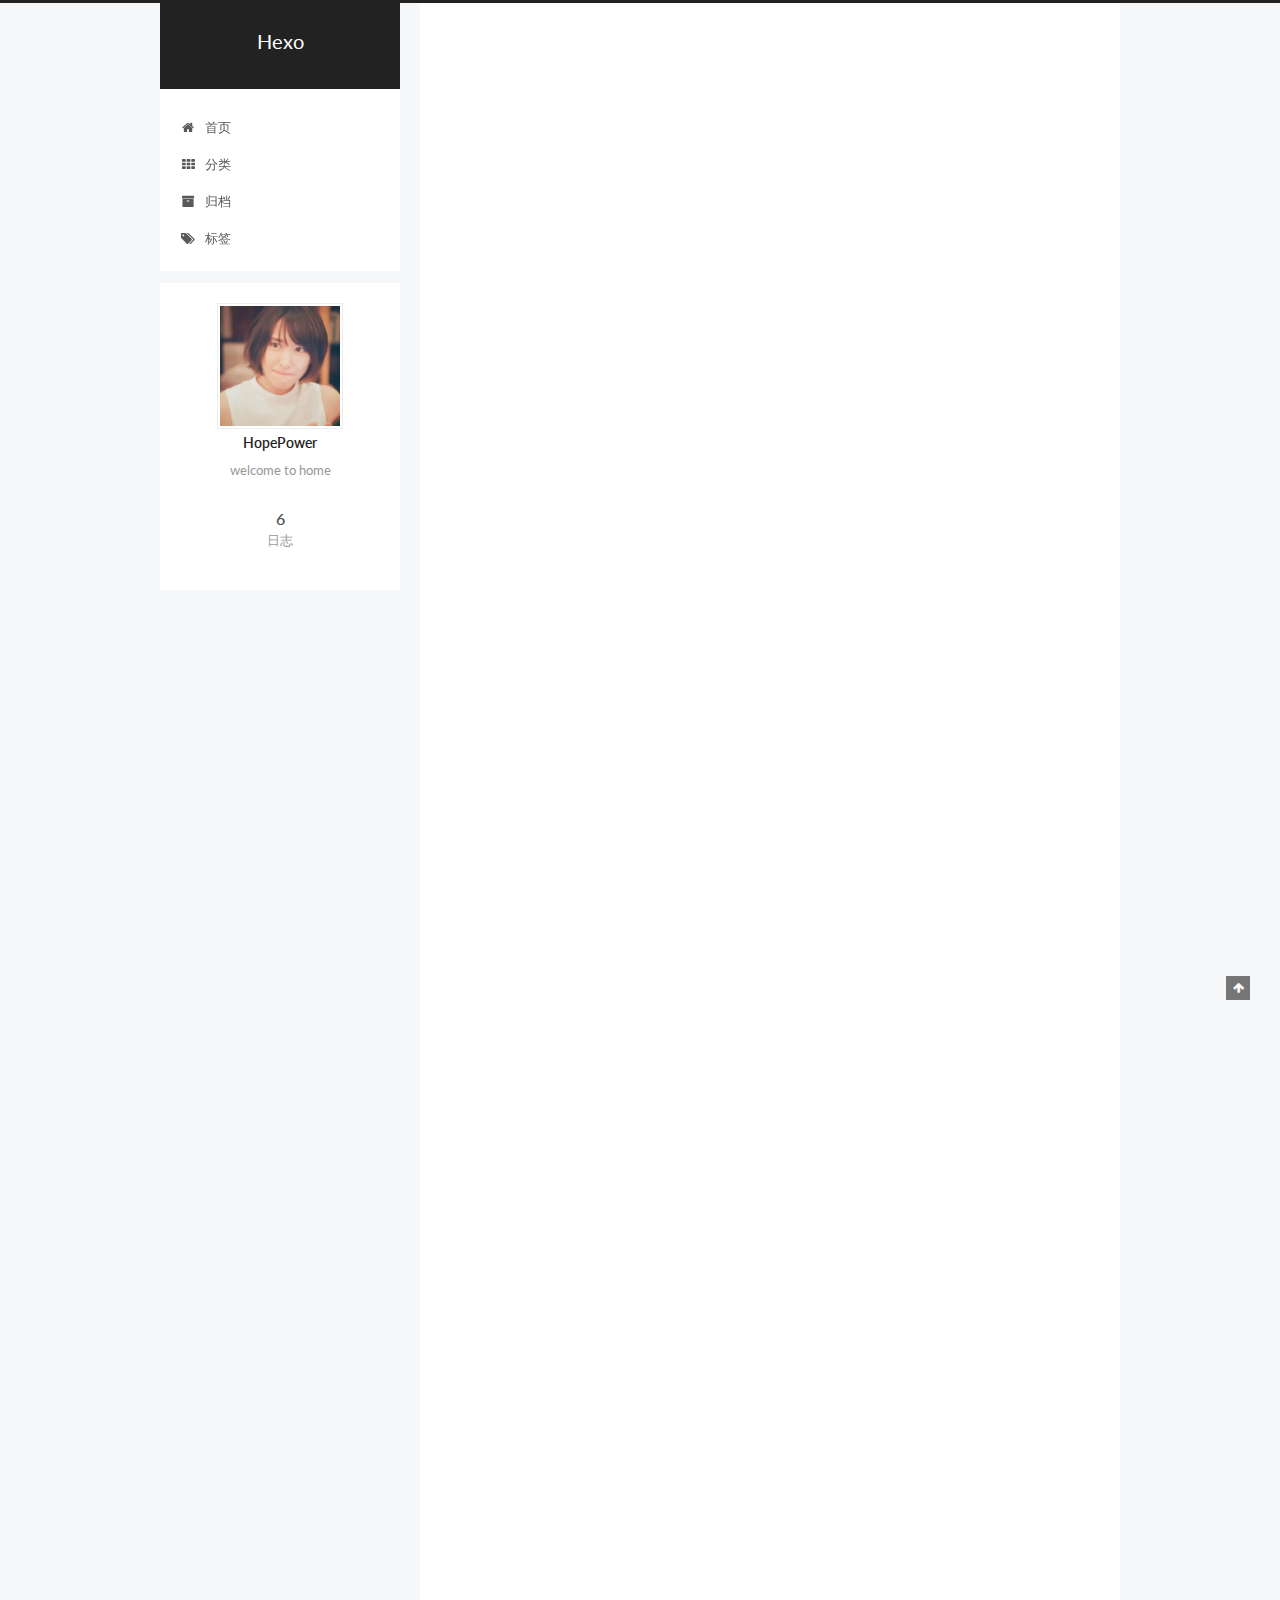
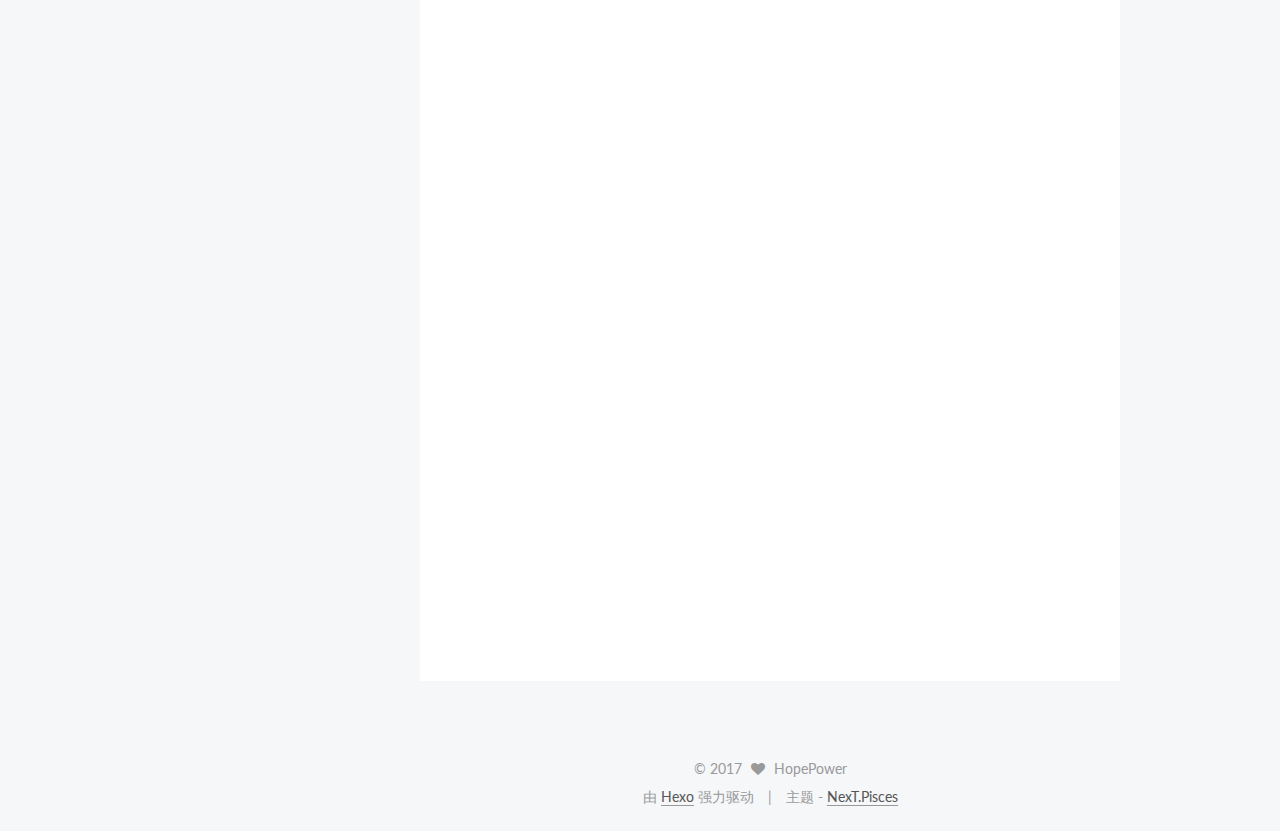
<file: index.html>
<!doctype html>



  


<html class="theme-next pisces use-motion" lang="zh-Hans">
<head>
  <meta charset="UTF-8"/>
<meta http-equiv="X-UA-Compatible" content="IE=edge" />
<meta name="viewport" content="width=device-width, initial-scale=1, maximum-scale=1"/>



<meta http-equiv="Cache-Control" content="no-transform" />
<meta http-equiv="Cache-Control" content="no-siteapp" />















  
  
  <link href="/lib/fancybox/source/jquery.fancybox.css?v=2.1.5" rel="stylesheet" type="text/css" />




  
  
  
  

  
    
    
  

  

  

  

  

  
    
    
    <link href="//fonts.googleapis.com/css?family=Lato:300,300italic,400,400italic,700,700italic&subset=latin,latin-ext" rel="stylesheet" type="text/css">
  






<link href="/lib/font-awesome/css/font-awesome.min.css?v=4.6.2" rel="stylesheet" type="text/css" />

<link href="/css/main.css?v=5.1.0" rel="stylesheet" type="text/css" />


  <meta name="keywords" content="Hexo, NexT" />








  <link rel="shortcut icon" type="image/x-icon" href="/favicon.ico?v=5.1.0" />






<meta name="description" content="welcome to home">
<meta property="og:type" content="website">
<meta property="og:title" content="Hexo">
<meta property="og:url" content="http://yoursite.com/index.html">
<meta property="og:site_name" content="Hexo">
<meta property="og:description" content="welcome to home">
<meta name="twitter:card" content="summary">
<meta name="twitter:title" content="Hexo">
<meta name="twitter:description" content="welcome to home">



<script type="text/javascript" id="hexo.configurations">
  var NexT = window.NexT || {};
  var CONFIG = {
    root: '/',
    scheme: 'Pisces',
    sidebar: {"position":"left","display":"post","offset":12,"offset_float":0,"b2t":false,"scrollpercent":false},
    fancybox: true,
    motion: true,
    duoshuo: {
      userId: '0',
      author: '博主'
    },
    algolia: {
      applicationID: '',
      apiKey: '',
      indexName: '',
      hits: {"per_page":10},
      labels: {"input_placeholder":"Search for Posts","hits_empty":"We didn't find any results for the search: ${query}","hits_stats":"${hits} results found in ${time} ms"}
    }
  };
</script>



  <link rel="canonical" href="http://yoursite.com/"/>





  <title> Hexo </title>
</head>

<body itemscope itemtype="http://schema.org/WebPage" lang="zh-Hans">

  














  
  
    
  

  <div class="container sidebar-position-left 
   page-home 
 ">
    <div class="headband"></div>

    <header id="header" class="header" itemscope itemtype="http://schema.org/WPHeader">
      <div class="header-inner"><div class="site-brand-wrapper">
  <div class="site-meta ">
    

    <div class="custom-logo-site-title">
      <a href="/"  class="brand" rel="start">
        <span class="logo-line-before"><i></i></span>
        <span class="site-title">Hexo</span>
        <span class="logo-line-after"><i></i></span>
      </a>
    </div>
      
        <p class="site-subtitle"></p>
      
  </div>

  <div class="site-nav-toggle">
    <button>
      <span class="btn-bar"></span>
      <span class="btn-bar"></span>
      <span class="btn-bar"></span>
    </button>
  </div>
</div>

<nav class="site-nav">
  

  
    <ul id="menu" class="menu">
      
        
        <li class="menu-item menu-item-home">
          <a href="/" rel="section">
            
              <i class="menu-item-icon fa fa-fw fa-home"></i> <br />
            
            首页
          </a>
        </li>
      
        
        <li class="menu-item menu-item-categories">
          <a href="/categories" rel="section">
            
              <i class="menu-item-icon fa fa-fw fa-th"></i> <br />
            
            分类
          </a>
        </li>
      
        
        <li class="menu-item menu-item-archives">
          <a href="/archives" rel="section">
            
              <i class="menu-item-icon fa fa-fw fa-archive"></i> <br />
            
            归档
          </a>
        </li>
      
        
        <li class="menu-item menu-item-tags">
          <a href="/tags" rel="section">
            
              <i class="menu-item-icon fa fa-fw fa-tags"></i> <br />
            
            标签
          </a>
        </li>
      

      
    </ul>
  

  
</nav>



 </div>
    </header>

    <main id="main" class="main">
      <div class="main-inner">
        <div class="content-wrap">
          <div id="content" class="content">
            
  <section id="posts" class="posts-expand">
    
      

  

  
  
  

  <article class="post post-type-normal " itemscope itemtype="http://schema.org/Article">
    <link itemprop="mainEntityOfPage" href="http://yoursite.com/2017/05/24/LookupError unknown encoding  cp65001/">

    <span hidden itemprop="author" itemscope itemtype="http://schema.org/Person">
      <meta itemprop="name" content="HopePower">
      <meta itemprop="description" content="">
      <meta itemprop="image" content="/uploads/gakki.jpg">
    </span>

    <span hidden itemprop="publisher" itemscope itemtype="http://schema.org/Organization">
      <meta itemprop="name" content="Hexo">
    </span>

    
      <header class="post-header">

        
        
          <h1 class="post-title" itemprop="name headline">
            
            
              
                
                <a class="post-title-link" href="/2017/05/24/LookupError unknown encoding  cp65001/" itemprop="url">
                  Hello World
                </a>
              
            
          </h1>
        

        <div class="post-meta">
          <span class="post-time">
            
              <span class="post-meta-item-icon">
                <i class="fa fa-calendar-o"></i>
              </span>
              
                <span class="post-meta-item-text">发表于</span>
              
              <time title="创建于" itemprop="dateCreated datePublished" datetime="2017-05-24T19:34:30+08:00">
                2017-05-24
              </time>
            

            

            
          </span>

          

          
            
          

          
          

          

          

          

        </div>
      </header>
    


    <div class="post-body" itemprop="articleBody">

      
      

      
        
          <p>今天安装python环境变量时遇到一个问题，不管输入什么，都会出现LookupError: unknown encoding: cp65001的问题，现给出python环境安装完全攻略。<br>
          <!--noindex-->
          <div class="post-button text-center">
            <a class="btn" href="/2017/05/24/LookupError unknown encoding  cp65001/#more" rel="contents">
              阅读全文 &raquo;
            </a>
          </div>
          <!--/noindex-->
        
      
    </div>

    <div>
      
    </div>

    <div>
      
    </div>

    <div>
      
    </div>

    <footer class="post-footer">
      

      

      

      
      
        <div class="post-eof"></div>
      
    </footer>
  </article>


    
      

  

  
  
  

  <article class="post post-type-normal " itemscope itemtype="http://schema.org/Article">
    <link itemprop="mainEntityOfPage" href="http://yoursite.com/2017/05/22/Constraint-Layout/">

    <span hidden itemprop="author" itemscope itemtype="http://schema.org/Person">
      <meta itemprop="name" content="HopePower">
      <meta itemprop="description" content="">
      <meta itemprop="image" content="/uploads/gakki.jpg">
    </span>

    <span hidden itemprop="publisher" itemscope itemtype="http://schema.org/Organization">
      <meta itemprop="name" content="Hexo">
    </span>

    
      <header class="post-header">

        
        
          <h1 class="post-title" itemprop="name headline">
            
            
              
                
                <a class="post-title-link" href="/2017/05/22/Constraint-Layout/" itemprop="url">
                  Constraint Layout
                </a>
              
            
          </h1>
        

        <div class="post-meta">
          <span class="post-time">
            
              <span class="post-meta-item-icon">
                <i class="fa fa-calendar-o"></i>
              </span>
              
                <span class="post-meta-item-text">发表于</span>
              
              <time title="创建于" itemprop="dateCreated datePublished" datetime="2017-05-22T13:27:27+08:00">
                2017-05-22
              </time>
            

            

            
          </span>

          

          
            
          

          
          

          

          

          

        </div>
      </header>
    


    <div class="post-body" itemprop="articleBody">

      
      

      
        
          
            
          
        
      
    </div>

    <div>
      
    </div>

    <div>
      
    </div>

    <div>
      
    </div>

    <footer class="post-footer">
      

      

      

      
      
        <div class="post-eof"></div>
      
    </footer>
  </article>


    
      

  

  
  
  

  <article class="post post-type-normal " itemscope itemtype="http://schema.org/Article">
    <link itemprop="mainEntityOfPage" href="http://yoursite.com/2017/05/21/git和hexo命令/">

    <span hidden itemprop="author" itemscope itemtype="http://schema.org/Person">
      <meta itemprop="name" content="HopePower">
      <meta itemprop="description" content="">
      <meta itemprop="image" content="/uploads/gakki.jpg">
    </span>

    <span hidden itemprop="publisher" itemscope itemtype="http://schema.org/Organization">
      <meta itemprop="name" content="Hexo">
    </span>

    
      <header class="post-header">

        
        
          <h1 class="post-title" itemprop="name headline">
            
            
              
                
                <a class="post-title-link" href="/2017/05/21/git和hexo命令/" itemprop="url">
                  git和hexo命令
                </a>
              
            
          </h1>
        

        <div class="post-meta">
          <span class="post-time">
            
              <span class="post-meta-item-icon">
                <i class="fa fa-calendar-o"></i>
              </span>
              
                <span class="post-meta-item-text">发表于</span>
              
              <time title="创建于" itemprop="dateCreated datePublished" datetime="2017-05-21T23:13:33+08:00">
                2017-05-21
              </time>
            

            

            
          </span>

          

          
            
          

          
          

          

          

          

        </div>
      </header>
    


    <div class="post-body" itemprop="articleBody">

      
      

      
        
          
            <p>git提交本地代码<br>1.github创建代码仓库，并复制url<br>2.打开git bash，进入文件夹<br>3.<br><figure class="highlight plain"><table><tr><td class="gutter"><pre><div class="line">1</div><div class="line">2</div><div class="line">3</div><div class="line">4</div><div class="line">5</div><div class="line">6</div></pre></td><td class="code"><pre><div class="line">git init</div><div class="line">git add .</div><div class="line">git commit &quot;First Commit&quot;</div><div class="line">git remote add origin https://github.com/MyGakki/MyGakki.github.io.git</div><div class="line">git pull origin master --allow-unrelated-histories</div><div class="line">git push -force origin master</div></pre></td></tr></table></figure></p>
<p>hexo博客上传<br><figure class="highlight plain"><table><tr><td class="gutter"><pre><div class="line">1</div><div class="line">2</div><div class="line">3</div></pre></td><td class="code"><pre><div class="line">hexo new &quot;博客名&quot;</div><div class="line">hexo g</div><div class="line">hexo d</div></pre></td></tr></table></figure></p>

          
        
      
    </div>

    <div>
      
    </div>

    <div>
      
    </div>

    <div>
      
    </div>

    <footer class="post-footer">
      

      

      

      
      
        <div class="post-eof"></div>
      
    </footer>
  </article>


    
      

  

  
  
  

  <article class="post post-type-normal " itemscope itemtype="http://schema.org/Article">
    <link itemprop="mainEntityOfPage" href="http://yoursite.com/2017/05/17/java万年历/">

    <span hidden itemprop="author" itemscope itemtype="http://schema.org/Person">
      <meta itemprop="name" content="HopePower">
      <meta itemprop="description" content="">
      <meta itemprop="image" content="/uploads/gakki.jpg">
    </span>

    <span hidden itemprop="publisher" itemscope itemtype="http://schema.org/Organization">
      <meta itemprop="name" content="Hexo">
    </span>

    
      <header class="post-header">

        
        
          <h1 class="post-title" itemprop="name headline">
            
            
              
                
                <a class="post-title-link" href="/2017/05/17/java万年历/" itemprop="url">
                  java万年历
                </a>
              
            
          </h1>
        

        <div class="post-meta">
          <span class="post-time">
            
              <span class="post-meta-item-icon">
                <i class="fa fa-calendar-o"></i>
              </span>
              
                <span class="post-meta-item-text">发表于</span>
              
              <time title="创建于" itemprop="dateCreated datePublished" datetime="2017-05-17T20:38:30+08:00">
                2017-05-17
              </time>
            

            

            
          </span>

          

          
            
          

          
          

          

          

          

        </div>
      </header>
    


    <div class="post-body" itemprop="articleBody">

      
      

      
        
          <p>通过Calendar类实现万年历<br>
          <!--noindex-->
          <div class="post-button text-center">
            <a class="btn" href="/2017/05/17/java万年历/#more" rel="contents">
              阅读全文 &raquo;
            </a>
          </div>
          <!--/noindex-->
        
      
    </div>

    <div>
      
    </div>

    <div>
      
    </div>

    <div>
      
    </div>

    <footer class="post-footer">
      

      

      

      
      
        <div class="post-eof"></div>
      
    </footer>
  </article>


    
      

  

  
  
  

  <article class="post post-type-normal " itemscope itemtype="http://schema.org/Article">
    <link itemprop="mainEntityOfPage" href="http://yoursite.com/2017/04/26/Hopeweather改良/">

    <span hidden itemprop="author" itemscope itemtype="http://schema.org/Person">
      <meta itemprop="name" content="HopePower">
      <meta itemprop="description" content="">
      <meta itemprop="image" content="/uploads/gakki.jpg">
    </span>

    <span hidden itemprop="publisher" itemscope itemtype="http://schema.org/Organization">
      <meta itemprop="name" content="Hexo">
    </span>

    
      <header class="post-header">

        
        
          <h1 class="post-title" itemprop="name headline">
            
            
              
                
                <a class="post-title-link" href="/2017/04/26/Hopeweather改良/" itemprop="url">
                  Hopeweather改良
                </a>
              
            
          </h1>
        

        <div class="post-meta">
          <span class="post-time">
            
              <span class="post-meta-item-icon">
                <i class="fa fa-calendar-o"></i>
              </span>
              
                <span class="post-meta-item-text">发表于</span>
              
              <time title="创建于" itemprop="dateCreated datePublished" datetime="2017-04-26T12:52:19+08:00">
                2017-04-26
              </time>
            

            

            
          </span>

          

          
            
          

          
          

          

          

          

        </div>
      </header>
    


    <div class="post-body" itemprop="articleBody">

      
      

      
        
          
            
          
        
      
    </div>

    <div>
      
    </div>

    <div>
      
    </div>

    <div>
      
    </div>

    <footer class="post-footer">
      

      

      

      
      
        <div class="post-eof"></div>
      
    </footer>
  </article>


    
      

  

  
  
  

  <article class="post post-type-normal " itemscope itemtype="http://schema.org/Article">
    <link itemprop="mainEntityOfPage" href="http://yoursite.com/2017/04/17/Test/">

    <span hidden itemprop="author" itemscope itemtype="http://schema.org/Person">
      <meta itemprop="name" content="HopePower">
      <meta itemprop="description" content="">
      <meta itemprop="image" content="/uploads/gakki.jpg">
    </span>

    <span hidden itemprop="publisher" itemscope itemtype="http://schema.org/Organization">
      <meta itemprop="name" content="Hexo">
    </span>

    
      <header class="post-header">

        
        
          <h1 class="post-title" itemprop="name headline">
            
            
              
                
                <a class="post-title-link" href="/2017/04/17/Test/" itemprop="url">
                  Test
                </a>
              
            
          </h1>
        

        <div class="post-meta">
          <span class="post-time">
            
              <span class="post-meta-item-icon">
                <i class="fa fa-calendar-o"></i>
              </span>
              
                <span class="post-meta-item-text">发表于</span>
              
              <time title="创建于" itemprop="dateCreated datePublished" datetime="2017-04-17T14:29:14+08:00">
                2017-04-17
              </time>
            

            

            
          </span>

          

          
            
          

          
          

          

          

          

        </div>
      </header>
    


    <div class="post-body" itemprop="articleBody">

      
      

      
        
          <p>测试一下，顺便：<br>
          <!--noindex-->
          <div class="post-button text-center">
            <a class="btn" href="/2017/04/17/Test/#more" rel="contents">
              阅读全文 &raquo;
            </a>
          </div>
          <!--/noindex-->
        
      
    </div>

    <div>
      
    </div>

    <div>
      
    </div>

    <div>
      
    </div>

    <footer class="post-footer">
      

      

      

      
      
        <div class="post-eof"></div>
      
    </footer>
  </article>


    
  </section>

  


          </div>
          


          

        </div>
        
          
  
  <div class="sidebar-toggle">
    <div class="sidebar-toggle-line-wrap">
      <span class="sidebar-toggle-line sidebar-toggle-line-first"></span>
      <span class="sidebar-toggle-line sidebar-toggle-line-middle"></span>
      <span class="sidebar-toggle-line sidebar-toggle-line-last"></span>
    </div>
  </div>

  <aside id="sidebar" class="sidebar">
    <div class="sidebar-inner">

      

      

      <section class="site-overview sidebar-panel sidebar-panel-active">
        <div class="site-author motion-element" itemprop="author" itemscope itemtype="http://schema.org/Person">
          <img class="site-author-image" itemprop="image"
               src="/uploads/gakki.jpg"
               alt="HopePower" />
          <p class="site-author-name" itemprop="name">HopePower</p>
           
              <p class="site-description motion-element" itemprop="description">welcome to home</p>
          
        </div>
        <nav class="site-state motion-element">

          
            <div class="site-state-item site-state-posts">
              <a href="/archives">
                <span class="site-state-item-count">6</span>
                <span class="site-state-item-name">日志</span>
              </a>
            </div>
          

          

          

        </nav>

        

        <div class="links-of-author motion-element">
          
        </div>

        
        

        
        

        


      </section>

      

      

    </div>
  </aside>


        
      </div>
    </main>

    <footer id="footer" class="footer">
      <div class="footer-inner">
        <div class="copyright" >
  
  &copy; 
  <span itemprop="copyrightYear">2017</span>
  <span class="with-love">
    <i class="fa fa-heart"></i>
  </span>
  <span class="author" itemprop="copyrightHolder">HopePower</span>
</div>


<div class="powered-by">
  由 <a class="theme-link" href="https://hexo.io">Hexo</a> 强力驱动
</div>

<div class="theme-info">
  主题 -
  <a class="theme-link" href="https://github.com/iissnan/hexo-theme-next">
    NexT.Pisces
  </a>
</div>


        

        
      </div>
    </footer>

    
      <div class="back-to-top">
        <i class="fa fa-arrow-up"></i>
        
      </div>
    

  </div>

  

<script type="text/javascript">
  if (Object.prototype.toString.call(window.Promise) !== '[object Function]') {
    window.Promise = null;
  }
</script>









  








  
  <script type="text/javascript" src="/lib/jquery/index.js?v=2.1.3"></script>

  
  <script type="text/javascript" src="/lib/fastclick/lib/fastclick.min.js?v=1.0.6"></script>

  
  <script type="text/javascript" src="/lib/jquery_lazyload/jquery.lazyload.js?v=1.9.7"></script>

  
  <script type="text/javascript" src="/lib/velocity/velocity.min.js?v=1.2.1"></script>

  
  <script type="text/javascript" src="/lib/velocity/velocity.ui.min.js?v=1.2.1"></script>

  
  <script type="text/javascript" src="/lib/fancybox/source/jquery.fancybox.pack.js?v=2.1.5"></script>


  


  <script type="text/javascript" src="/js/src/utils.js?v=5.1.0"></script>

  <script type="text/javascript" src="/js/src/motion.js?v=5.1.0"></script>



  
  


  <script type="text/javascript" src="/js/src/affix.js?v=5.1.0"></script>

  <script type="text/javascript" src="/js/src/schemes/pisces.js?v=5.1.0"></script>



  

  


  <script type="text/javascript" src="/js/src/bootstrap.js?v=5.1.0"></script>



  


  




	





  





  





  






  





  

  

  

  

  

</body>
</html>
</file>
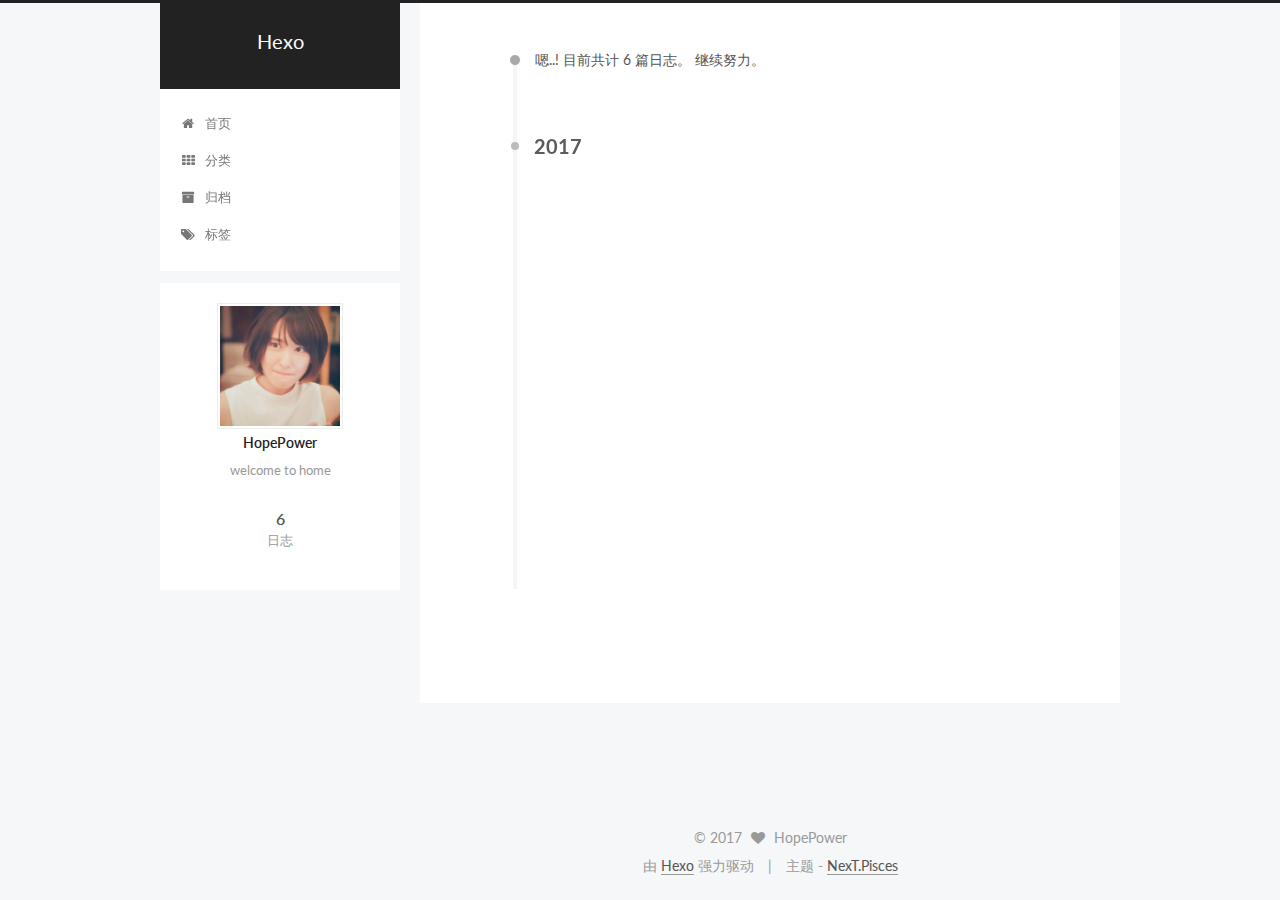
<file: archives/index.html>
<!doctype html>



  


<html class="theme-next pisces use-motion" lang="zh-Hans">
<head>
  <meta charset="UTF-8"/>
<meta http-equiv="X-UA-Compatible" content="IE=edge" />
<meta name="viewport" content="width=device-width, initial-scale=1, maximum-scale=1"/>



<meta http-equiv="Cache-Control" content="no-transform" />
<meta http-equiv="Cache-Control" content="no-siteapp" />















  
  
  <link href="/lib/fancybox/source/jquery.fancybox.css?v=2.1.5" rel="stylesheet" type="text/css" />




  
  
  
  

  
    
    
  

  

  

  

  

  
    
    
    <link href="//fonts.googleapis.com/css?family=Lato:300,300italic,400,400italic,700,700italic&subset=latin,latin-ext" rel="stylesheet" type="text/css">
  






<link href="/lib/font-awesome/css/font-awesome.min.css?v=4.6.2" rel="stylesheet" type="text/css" />

<link href="/css/main.css?v=5.1.0" rel="stylesheet" type="text/css" />


  <meta name="keywords" content="Hexo, NexT" />








  <link rel="shortcut icon" type="image/x-icon" href="/favicon.ico?v=5.1.0" />






<meta name="description" content="welcome to home">
<meta property="og:type" content="website">
<meta property="og:title" content="Hexo">
<meta property="og:url" content="http://yoursite.com/archives/index.html">
<meta property="og:site_name" content="Hexo">
<meta property="og:description" content="welcome to home">
<meta name="twitter:card" content="summary">
<meta name="twitter:title" content="Hexo">
<meta name="twitter:description" content="welcome to home">



<script type="text/javascript" id="hexo.configurations">
  var NexT = window.NexT || {};
  var CONFIG = {
    root: '/',
    scheme: 'Pisces',
    sidebar: {"position":"left","display":"post","offset":12,"offset_float":0,"b2t":false,"scrollpercent":false},
    fancybox: true,
    motion: true,
    duoshuo: {
      userId: '0',
      author: '博主'
    },
    algolia: {
      applicationID: '',
      apiKey: '',
      indexName: '',
      hits: {"per_page":10},
      labels: {"input_placeholder":"Search for Posts","hits_empty":"We didn't find any results for the search: ${query}","hits_stats":"${hits} results found in ${time} ms"}
    }
  };
</script>



  <link rel="canonical" href="http://yoursite.com/archives/"/>





  <title> 归档 | Hexo </title>
</head>

<body itemscope itemtype="http://schema.org/WebPage" lang="zh-Hans">

  














  
  
    
  

  <div class="container sidebar-position-left  page-archive  ">
    <div class="headband"></div>

    <header id="header" class="header" itemscope itemtype="http://schema.org/WPHeader">
      <div class="header-inner"><div class="site-brand-wrapper">
  <div class="site-meta ">
    

    <div class="custom-logo-site-title">
      <a href="/"  class="brand" rel="start">
        <span class="logo-line-before"><i></i></span>
        <span class="site-title">Hexo</span>
        <span class="logo-line-after"><i></i></span>
      </a>
    </div>
      
        <p class="site-subtitle"></p>
      
  </div>

  <div class="site-nav-toggle">
    <button>
      <span class="btn-bar"></span>
      <span class="btn-bar"></span>
      <span class="btn-bar"></span>
    </button>
  </div>
</div>

<nav class="site-nav">
  

  
    <ul id="menu" class="menu">
      
        
        <li class="menu-item menu-item-home">
          <a href="/" rel="section">
            
              <i class="menu-item-icon fa fa-fw fa-home"></i> <br />
            
            首页
          </a>
        </li>
      
        
        <li class="menu-item menu-item-categories">
          <a href="/categories" rel="section">
            
              <i class="menu-item-icon fa fa-fw fa-th"></i> <br />
            
            分类
          </a>
        </li>
      
        
        <li class="menu-item menu-item-archives">
          <a href="/archives" rel="section">
            
              <i class="menu-item-icon fa fa-fw fa-archive"></i> <br />
            
            归档
          </a>
        </li>
      
        
        <li class="menu-item menu-item-tags">
          <a href="/tags" rel="section">
            
              <i class="menu-item-icon fa fa-fw fa-tags"></i> <br />
            
            标签
          </a>
        </li>
      

      
    </ul>
  

  
</nav>



 </div>
    </header>

    <main id="main" class="main">
      <div class="main-inner">
        <div class="content-wrap">
          <div id="content" class="content">
            

  <section id="posts" class="posts-collapse">
    <span class="archive-move-on"></span>

    <span class="archive-page-counter">
      
      
      
        
      
      嗯..! 目前共计 6 篇日志。 继续努力。
    </span>

    

      
      
      

      
        
        <div class="collection-title">
          <h2 class="archive-year motion-element" id="archive-year-2017">2017</h2>
        </div>
      
      

      

  <article class="post post-type-normal" itemscope itemtype="http://schema.org/Article">
    <header class="post-header">

      <h1 class="post-title">
        
            <a class="post-title-link" href="/2017/05/24/LookupError unknown encoding  cp65001/" itemprop="url">
              
                <span itemprop="name">Hello World</span>
              
            </a>
        
      </h1>

      <div class="post-meta">
        <time class="post-time" itemprop="dateCreated"
              datetime="2017-05-24T19:34:30+08:00"
              content="2017-05-24" >
          05-24
        </time>
      </div>

    </header>
  </article>



    

      
      
      

      
      

      

  <article class="post post-type-normal" itemscope itemtype="http://schema.org/Article">
    <header class="post-header">

      <h1 class="post-title">
        
            <a class="post-title-link" href="/2017/05/22/Constraint-Layout/" itemprop="url">
              
                <span itemprop="name">Constraint Layout</span>
              
            </a>
        
      </h1>

      <div class="post-meta">
        <time class="post-time" itemprop="dateCreated"
              datetime="2017-05-22T13:27:27+08:00"
              content="2017-05-22" >
          05-22
        </time>
      </div>

    </header>
  </article>



    

      
      
      

      
      

      

  <article class="post post-type-normal" itemscope itemtype="http://schema.org/Article">
    <header class="post-header">

      <h1 class="post-title">
        
            <a class="post-title-link" href="/2017/05/21/git和hexo命令/" itemprop="url">
              
                <span itemprop="name">git和hexo命令</span>
              
            </a>
        
      </h1>

      <div class="post-meta">
        <time class="post-time" itemprop="dateCreated"
              datetime="2017-05-21T23:13:33+08:00"
              content="2017-05-21" >
          05-21
        </time>
      </div>

    </header>
  </article>



    

      
      
      

      
      

      

  <article class="post post-type-normal" itemscope itemtype="http://schema.org/Article">
    <header class="post-header">

      <h1 class="post-title">
        
            <a class="post-title-link" href="/2017/05/17/java万年历/" itemprop="url">
              
                <span itemprop="name">java万年历</span>
              
            </a>
        
      </h1>

      <div class="post-meta">
        <time class="post-time" itemprop="dateCreated"
              datetime="2017-05-17T20:38:30+08:00"
              content="2017-05-17" >
          05-17
        </time>
      </div>

    </header>
  </article>



    

      
      
      

      
      

      

  <article class="post post-type-normal" itemscope itemtype="http://schema.org/Article">
    <header class="post-header">

      <h1 class="post-title">
        
            <a class="post-title-link" href="/2017/04/26/Hopeweather改良/" itemprop="url">
              
                <span itemprop="name">Hopeweather改良</span>
              
            </a>
        
      </h1>

      <div class="post-meta">
        <time class="post-time" itemprop="dateCreated"
              datetime="2017-04-26T12:52:19+08:00"
              content="2017-04-26" >
          04-26
        </time>
      </div>

    </header>
  </article>



    

      
      
      

      
      

      

  <article class="post post-type-normal" itemscope itemtype="http://schema.org/Article">
    <header class="post-header">

      <h1 class="post-title">
        
            <a class="post-title-link" href="/2017/04/17/Test/" itemprop="url">
              
                <span itemprop="name">Test</span>
              
            </a>
        
      </h1>

      <div class="post-meta">
        <time class="post-time" itemprop="dateCreated"
              datetime="2017-04-17T14:29:14+08:00"
              content="2017-04-17" >
          04-17
        </time>
      </div>

    </header>
  </article>



    

  </section>

  



          </div>
          


          

        </div>
        
          
  
  <div class="sidebar-toggle">
    <div class="sidebar-toggle-line-wrap">
      <span class="sidebar-toggle-line sidebar-toggle-line-first"></span>
      <span class="sidebar-toggle-line sidebar-toggle-line-middle"></span>
      <span class="sidebar-toggle-line sidebar-toggle-line-last"></span>
    </div>
  </div>

  <aside id="sidebar" class="sidebar">
    <div class="sidebar-inner">

      

      

      <section class="site-overview sidebar-panel sidebar-panel-active">
        <div class="site-author motion-element" itemprop="author" itemscope itemtype="http://schema.org/Person">
          <img class="site-author-image" itemprop="image"
               src="/uploads/gakki.jpg"
               alt="HopePower" />
          <p class="site-author-name" itemprop="name">HopePower</p>
           
              <p class="site-description motion-element" itemprop="description">welcome to home</p>
          
        </div>
        <nav class="site-state motion-element">

          
            <div class="site-state-item site-state-posts">
              <a href="/archives">
                <span class="site-state-item-count">6</span>
                <span class="site-state-item-name">日志</span>
              </a>
            </div>
          

          

          

        </nav>

        

        <div class="links-of-author motion-element">
          
        </div>

        
        

        
        

        


      </section>

      

      

    </div>
  </aside>


        
      </div>
    </main>

    <footer id="footer" class="footer">
      <div class="footer-inner">
        <div class="copyright" >
  
  &copy; 
  <span itemprop="copyrightYear">2017</span>
  <span class="with-love">
    <i class="fa fa-heart"></i>
  </span>
  <span class="author" itemprop="copyrightHolder">HopePower</span>
</div>


<div class="powered-by">
  由 <a class="theme-link" href="https://hexo.io">Hexo</a> 强力驱动
</div>

<div class="theme-info">
  主题 -
  <a class="theme-link" href="https://github.com/iissnan/hexo-theme-next">
    NexT.Pisces
  </a>
</div>


        

        
      </div>
    </footer>

    
      <div class="back-to-top">
        <i class="fa fa-arrow-up"></i>
        
      </div>
    

  </div>

  

<script type="text/javascript">
  if (Object.prototype.toString.call(window.Promise) !== '[object Function]') {
    window.Promise = null;
  }
</script>









  








  
  <script type="text/javascript" src="/lib/jquery/index.js?v=2.1.3"></script>

  
  <script type="text/javascript" src="/lib/fastclick/lib/fastclick.min.js?v=1.0.6"></script>

  
  <script type="text/javascript" src="/lib/jquery_lazyload/jquery.lazyload.js?v=1.9.7"></script>

  
  <script type="text/javascript" src="/lib/velocity/velocity.min.js?v=1.2.1"></script>

  
  <script type="text/javascript" src="/lib/velocity/velocity.ui.min.js?v=1.2.1"></script>

  
  <script type="text/javascript" src="/lib/fancybox/source/jquery.fancybox.pack.js?v=2.1.5"></script>


  


  <script type="text/javascript" src="/js/src/utils.js?v=5.1.0"></script>

  <script type="text/javascript" src="/js/src/motion.js?v=5.1.0"></script>



  
  


  <script type="text/javascript" src="/js/src/affix.js?v=5.1.0"></script>

  <script type="text/javascript" src="/js/src/schemes/pisces.js?v=5.1.0"></script>



  
  
    <script type="text/javascript" id="motion.page.archive">
      $('.archive-year').velocity('transition.slideLeftIn');
    </script>
  


  


  <script type="text/javascript" src="/js/src/bootstrap.js?v=5.1.0"></script>



  


  




	





  





  





  






  





  

  

  

  

  

</body>
</html>
</file>
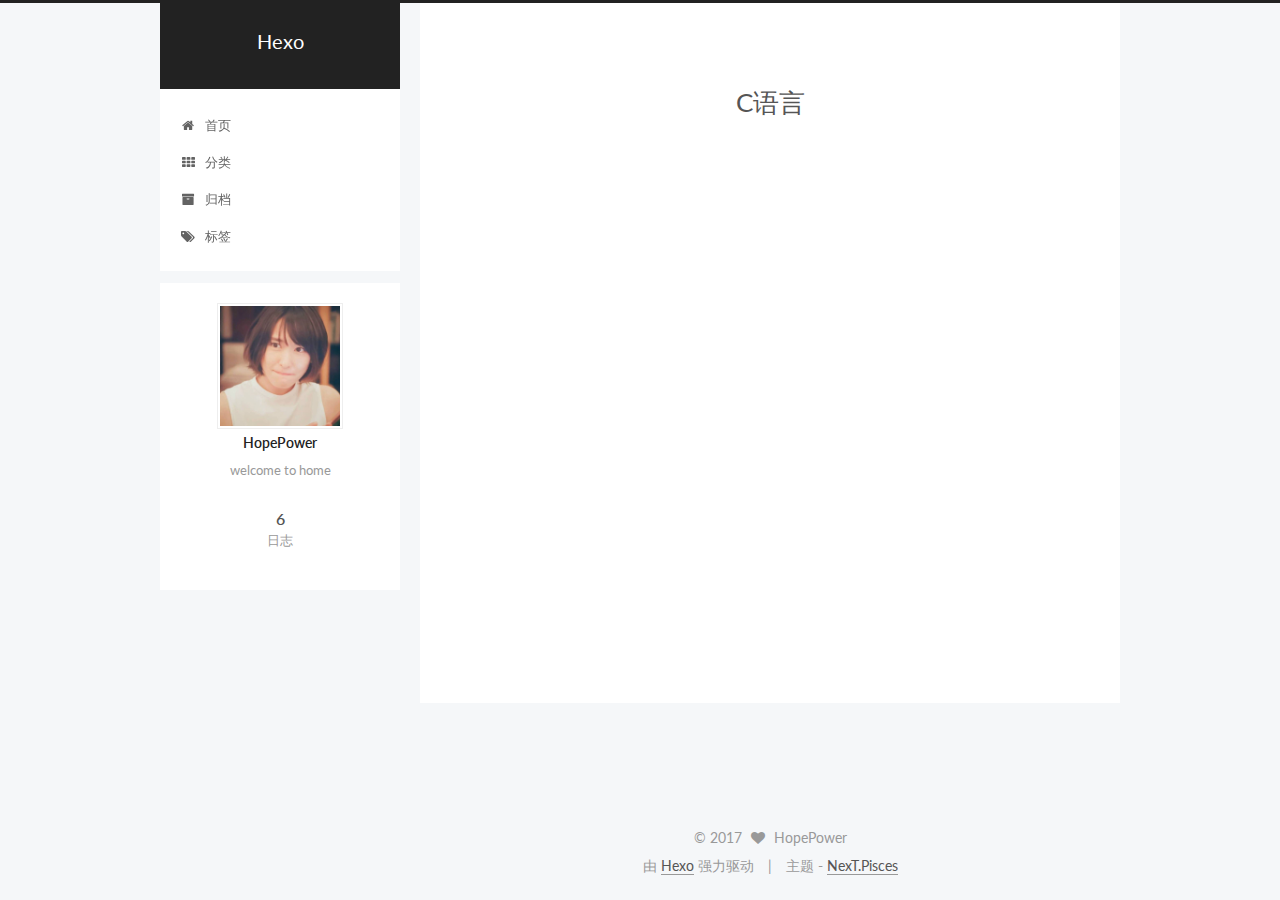
<file: C语言/index.html>
<!doctype html>



  


<html class="theme-next pisces use-motion" lang="zh-Hans">
<head>
  <meta charset="UTF-8"/>
<meta http-equiv="X-UA-Compatible" content="IE=edge" />
<meta name="viewport" content="width=device-width, initial-scale=1, maximum-scale=1"/>



<meta http-equiv="Cache-Control" content="no-transform" />
<meta http-equiv="Cache-Control" content="no-siteapp" />















  
  
  <link href="/lib/fancybox/source/jquery.fancybox.css?v=2.1.5" rel="stylesheet" type="text/css" />




  
  
  
  

  
    
    
  

  

  

  

  

  
    
    
    <link href="//fonts.googleapis.com/css?family=Lato:300,300italic,400,400italic,700,700italic&subset=latin,latin-ext" rel="stylesheet" type="text/css">
  






<link href="/lib/font-awesome/css/font-awesome.min.css?v=4.6.2" rel="stylesheet" type="text/css" />

<link href="/css/main.css?v=5.1.0" rel="stylesheet" type="text/css" />


  <meta name="keywords" content="Hexo, NexT" />








  <link rel="shortcut icon" type="image/x-icon" href="/favicon.ico?v=5.1.0" />






<meta name="description" content="welcome to home">
<meta property="og:type" content="website">
<meta property="og:title" content="C语言">
<meta property="og:url" content="http://yoursite.com/C语言/index.html">
<meta property="og:site_name" content="Hexo">
<meta property="og:description" content="welcome to home">
<meta property="og:updated_time" content="2017-04-16T14:56:05.326Z">
<meta name="twitter:card" content="summary">
<meta name="twitter:title" content="C语言">
<meta name="twitter:description" content="welcome to home">



<script type="text/javascript" id="hexo.configurations">
  var NexT = window.NexT || {};
  var CONFIG = {
    root: '/',
    scheme: 'Pisces',
    sidebar: {"position":"left","display":"post","offset":12,"offset_float":0,"b2t":false,"scrollpercent":false},
    fancybox: true,
    motion: true,
    duoshuo: {
      userId: '0',
      author: '博主'
    },
    algolia: {
      applicationID: '',
      apiKey: '',
      indexName: '',
      hits: {"per_page":10},
      labels: {"input_placeholder":"Search for Posts","hits_empty":"We didn't find any results for the search: ${query}","hits_stats":"${hits} results found in ${time} ms"}
    }
  };
</script>



  <link rel="canonical" href="http://yoursite.com/C语言/"/>





  <title>
  

  
    C语言 | Hexo
  
</title>
</head>

<body itemscope itemtype="http://schema.org/WebPage" lang="zh-Hans">

  














  
  
    
  

  <div class="container sidebar-position-left  ">
    <div class="headband"></div>

    <header id="header" class="header" itemscope itemtype="http://schema.org/WPHeader">
      <div class="header-inner"><div class="site-brand-wrapper">
  <div class="site-meta ">
    

    <div class="custom-logo-site-title">
      <a href="/"  class="brand" rel="start">
        <span class="logo-line-before"><i></i></span>
        <span class="site-title">Hexo</span>
        <span class="logo-line-after"><i></i></span>
      </a>
    </div>
      
        <p class="site-subtitle"></p>
      
  </div>

  <div class="site-nav-toggle">
    <button>
      <span class="btn-bar"></span>
      <span class="btn-bar"></span>
      <span class="btn-bar"></span>
    </button>
  </div>
</div>

<nav class="site-nav">
  

  
    <ul id="menu" class="menu">
      
        
        <li class="menu-item menu-item-home">
          <a href="/" rel="section">
            
              <i class="menu-item-icon fa fa-fw fa-home"></i> <br />
            
            首页
          </a>
        </li>
      
        
        <li class="menu-item menu-item-categories">
          <a href="/categories" rel="section">
            
              <i class="menu-item-icon fa fa-fw fa-th"></i> <br />
            
            分类
          </a>
        </li>
      
        
        <li class="menu-item menu-item-archives">
          <a href="/archives" rel="section">
            
              <i class="menu-item-icon fa fa-fw fa-archive"></i> <br />
            
            归档
          </a>
        </li>
      
        
        <li class="menu-item menu-item-tags">
          <a href="/tags" rel="section">
            
              <i class="menu-item-icon fa fa-fw fa-tags"></i> <br />
            
            标签
          </a>
        </li>
      

      
    </ul>
  

  
</nav>



 </div>
    </header>

    <main id="main" class="main">
      <div class="main-inner">
        <div class="content-wrap">
          <div id="content" class="content">
            

  <div id="posts" class="posts-expand">
  <header class="post-header">

	<h1 class="post-title" itemprop="name headline">C语言</h1>



</header>

    
    
      
    
  </div>


          </div>
          


          
  <div class="comments" id="comments">
    
  </div>


        </div>
        
          
  
  <div class="sidebar-toggle">
    <div class="sidebar-toggle-line-wrap">
      <span class="sidebar-toggle-line sidebar-toggle-line-first"></span>
      <span class="sidebar-toggle-line sidebar-toggle-line-middle"></span>
      <span class="sidebar-toggle-line sidebar-toggle-line-last"></span>
    </div>
  </div>

  <aside id="sidebar" class="sidebar">
    <div class="sidebar-inner">

      

      

      <section class="site-overview sidebar-panel sidebar-panel-active">
        <div class="site-author motion-element" itemprop="author" itemscope itemtype="http://schema.org/Person">
          <img class="site-author-image" itemprop="image"
               src="/uploads/gakki.jpg"
               alt="HopePower" />
          <p class="site-author-name" itemprop="name">HopePower</p>
           
              <p class="site-description motion-element" itemprop="description">welcome to home</p>
          
        </div>
        <nav class="site-state motion-element">

          
            <div class="site-state-item site-state-posts">
              <a href="/archives">
                <span class="site-state-item-count">6</span>
                <span class="site-state-item-name">日志</span>
              </a>
            </div>
          

          

          

        </nav>

        

        <div class="links-of-author motion-element">
          
        </div>

        
        

        
        

        


      </section>

      

      

    </div>
  </aside>


        
      </div>
    </main>

    <footer id="footer" class="footer">
      <div class="footer-inner">
        <div class="copyright" >
  
  &copy; 
  <span itemprop="copyrightYear">2017</span>
  <span class="with-love">
    <i class="fa fa-heart"></i>
  </span>
  <span class="author" itemprop="copyrightHolder">HopePower</span>
</div>


<div class="powered-by">
  由 <a class="theme-link" href="https://hexo.io">Hexo</a> 强力驱动
</div>

<div class="theme-info">
  主题 -
  <a class="theme-link" href="https://github.com/iissnan/hexo-theme-next">
    NexT.Pisces
  </a>
</div>


        

        
      </div>
    </footer>

    
      <div class="back-to-top">
        <i class="fa fa-arrow-up"></i>
        
      </div>
    

  </div>

  

<script type="text/javascript">
  if (Object.prototype.toString.call(window.Promise) !== '[object Function]') {
    window.Promise = null;
  }
</script>









  








  
  <script type="text/javascript" src="/lib/jquery/index.js?v=2.1.3"></script>

  
  <script type="text/javascript" src="/lib/fastclick/lib/fastclick.min.js?v=1.0.6"></script>

  
  <script type="text/javascript" src="/lib/jquery_lazyload/jquery.lazyload.js?v=1.9.7"></script>

  
  <script type="text/javascript" src="/lib/velocity/velocity.min.js?v=1.2.1"></script>

  
  <script type="text/javascript" src="/lib/velocity/velocity.ui.min.js?v=1.2.1"></script>

  
  <script type="text/javascript" src="/lib/fancybox/source/jquery.fancybox.pack.js?v=2.1.5"></script>


  


  <script type="text/javascript" src="/js/src/utils.js?v=5.1.0"></script>

  <script type="text/javascript" src="/js/src/motion.js?v=5.1.0"></script>



  
  


  <script type="text/javascript" src="/js/src/affix.js?v=5.1.0"></script>

  <script type="text/javascript" src="/js/src/schemes/pisces.js?v=5.1.0"></script>



  

  


  <script type="text/javascript" src="/js/src/bootstrap.js?v=5.1.0"></script>



  


  




	





  





  





  






  





  

  

  

  

  

</body>
</html>
</file>
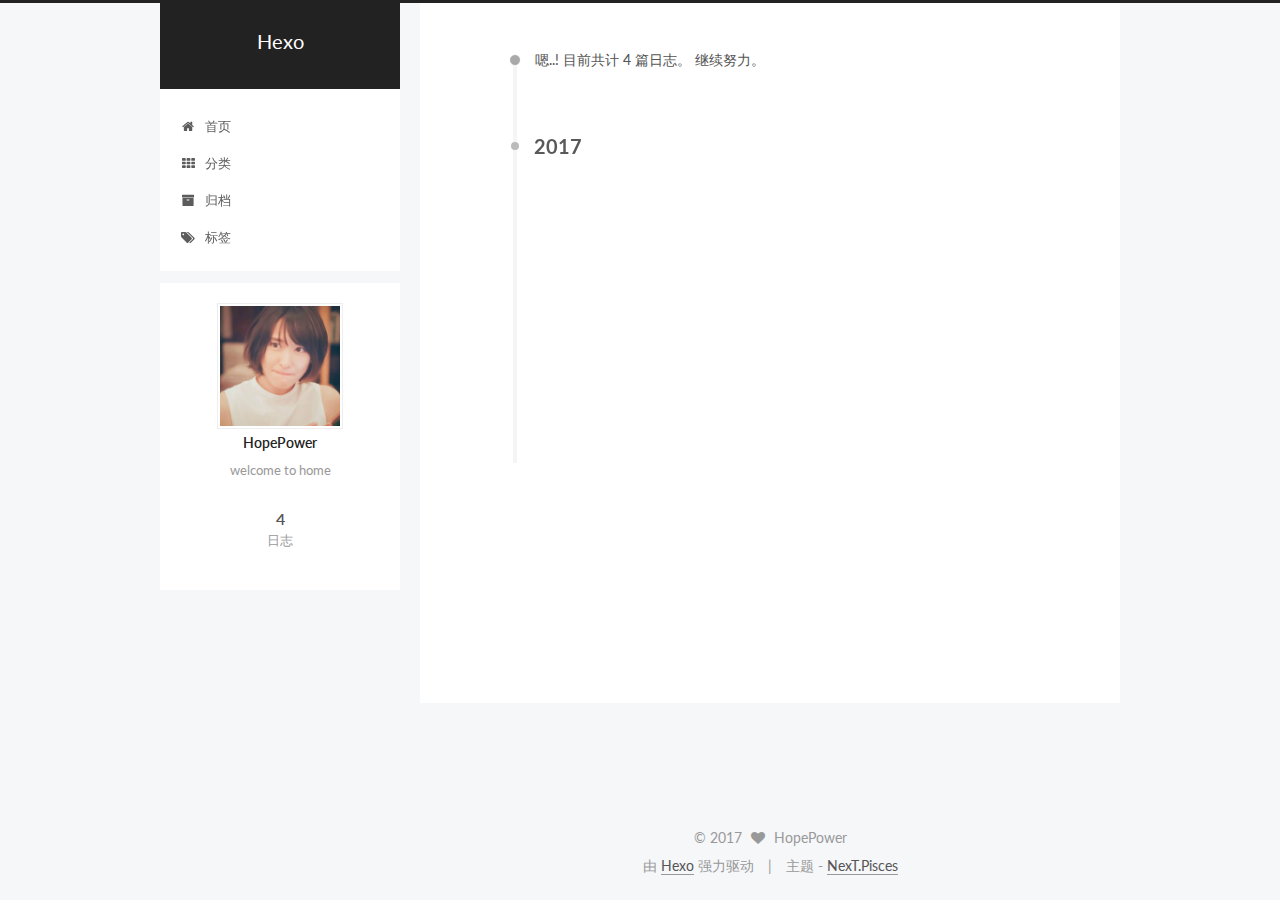
<file: archives/2017/index.html>
<!doctype html>



  


<html class="theme-next pisces use-motion" lang="zh-Hans">
<head>
  <meta charset="UTF-8"/>
<meta http-equiv="X-UA-Compatible" content="IE=edge" />
<meta name="viewport" content="width=device-width, initial-scale=1, maximum-scale=1"/>



<meta http-equiv="Cache-Control" content="no-transform" />
<meta http-equiv="Cache-Control" content="no-siteapp" />















  
  
  <link href="/lib/fancybox/source/jquery.fancybox.css?v=2.1.5" rel="stylesheet" type="text/css" />




  
  
  
  

  
    
    
  

  

  

  

  

  
    
    
    <link href="//fonts.googleapis.com/css?family=Lato:300,300italic,400,400italic,700,700italic&subset=latin,latin-ext" rel="stylesheet" type="text/css">
  






<link href="/lib/font-awesome/css/font-awesome.min.css?v=4.6.2" rel="stylesheet" type="text/css" />

<link href="/css/main.css?v=5.1.0" rel="stylesheet" type="text/css" />


  <meta name="keywords" content="Hexo, NexT" />








  <link rel="shortcut icon" type="image/x-icon" href="/favicon.ico?v=5.1.0" />






<meta name="description" content="welcome to home">
<meta property="og:type" content="website">
<meta property="og:title" content="Hexo">
<meta property="og:url" content="http://yoursite.com/archives/2017/index.html">
<meta property="og:site_name" content="Hexo">
<meta property="og:description" content="welcome to home">
<meta name="twitter:card" content="summary">
<meta name="twitter:title" content="Hexo">
<meta name="twitter:description" content="welcome to home">



<script type="text/javascript" id="hexo.configurations">
  var NexT = window.NexT || {};
  var CONFIG = {
    root: '/',
    scheme: 'Pisces',
    sidebar: {"position":"left","display":"post","offset":12,"offset_float":0,"b2t":false,"scrollpercent":false},
    fancybox: true,
    motion: true,
    duoshuo: {
      userId: '0',
      author: '博主'
    },
    algolia: {
      applicationID: '',
      apiKey: '',
      indexName: '',
      hits: {"per_page":10},
      labels: {"input_placeholder":"Search for Posts","hits_empty":"We didn't find any results for the search: ${query}","hits_stats":"${hits} results found in ${time} ms"}
    }
  };
</script>



  <link rel="canonical" href="http://yoursite.com/archives/2017/"/>





  <title> 归档 | Hexo </title>
</head>

<body itemscope itemtype="http://schema.org/WebPage" lang="zh-Hans">

  














  
  
    
  

  <div class="container sidebar-position-left  page-archive  ">
    <div class="headband"></div>

    <header id="header" class="header" itemscope itemtype="http://schema.org/WPHeader">
      <div class="header-inner"><div class="site-brand-wrapper">
  <div class="site-meta ">
    

    <div class="custom-logo-site-title">
      <a href="/"  class="brand" rel="start">
        <span class="logo-line-before"><i></i></span>
        <span class="site-title">Hexo</span>
        <span class="logo-line-after"><i></i></span>
      </a>
    </div>
      
        <p class="site-subtitle"></p>
      
  </div>

  <div class="site-nav-toggle">
    <button>
      <span class="btn-bar"></span>
      <span class="btn-bar"></span>
      <span class="btn-bar"></span>
    </button>
  </div>
</div>

<nav class="site-nav">
  

  
    <ul id="menu" class="menu">
      
        
        <li class="menu-item menu-item-home">
          <a href="/" rel="section">
            
              <i class="menu-item-icon fa fa-fw fa-home"></i> <br />
            
            首页
          </a>
        </li>
      
        
        <li class="menu-item menu-item-categories">
          <a href="/categories" rel="section">
            
              <i class="menu-item-icon fa fa-fw fa-th"></i> <br />
            
            分类
          </a>
        </li>
      
        
        <li class="menu-item menu-item-archives">
          <a href="/archives" rel="section">
            
              <i class="menu-item-icon fa fa-fw fa-archive"></i> <br />
            
            归档
          </a>
        </li>
      
        
        <li class="menu-item menu-item-tags">
          <a href="/tags" rel="section">
            
              <i class="menu-item-icon fa fa-fw fa-tags"></i> <br />
            
            标签
          </a>
        </li>
      

      
    </ul>
  

  
</nav>



 </div>
    </header>

    <main id="main" class="main">
      <div class="main-inner">
        <div class="content-wrap">
          <div id="content" class="content">
            

  <section id="posts" class="posts-collapse">
    <span class="archive-move-on"></span>

    <span class="archive-page-counter">
      
      
      
        
      
      嗯..! 目前共计 4 篇日志。 继续努力。
    </span>

    

      
      
      

      
        
        <div class="collection-title">
          <h2 class="archive-year motion-element" id="archive-year-2017">2017</h2>
        </div>
      
      

      

  <article class="post post-type-normal" itemscope itemtype="http://schema.org/Article">
    <header class="post-header">

      <h1 class="post-title">
        
            <a class="post-title-link" href="/2017/05/21/git和hexo命令/" itemprop="url">
              
                <span itemprop="name">git和hexo命令</span>
              
            </a>
        
      </h1>

      <div class="post-meta">
        <time class="post-time" itemprop="dateCreated"
              datetime="2017-05-21T23:13:33+08:00"
              content="2017-05-21" >
          05-21
        </time>
      </div>

    </header>
  </article>



    

      
      
      

      
      

      

  <article class="post post-type-normal" itemscope itemtype="http://schema.org/Article">
    <header class="post-header">

      <h1 class="post-title">
        
            <a class="post-title-link" href="/2017/05/17/java万年历/" itemprop="url">
              
                <span itemprop="name">java万年历</span>
              
            </a>
        
      </h1>

      <div class="post-meta">
        <time class="post-time" itemprop="dateCreated"
              datetime="2017-05-17T20:38:30+08:00"
              content="2017-05-17" >
          05-17
        </time>
      </div>

    </header>
  </article>



    

      
      
      

      
      

      

  <article class="post post-type-normal" itemscope itemtype="http://schema.org/Article">
    <header class="post-header">

      <h1 class="post-title">
        
            <a class="post-title-link" href="/2017/04/26/Hopeweather改良/" itemprop="url">
              
                <span itemprop="name">Hopeweather改良</span>
              
            </a>
        
      </h1>

      <div class="post-meta">
        <time class="post-time" itemprop="dateCreated"
              datetime="2017-04-26T12:52:19+08:00"
              content="2017-04-26" >
          04-26
        </time>
      </div>

    </header>
  </article>



    

      
      
      

      
      

      

  <article class="post post-type-normal" itemscope itemtype="http://schema.org/Article">
    <header class="post-header">

      <h1 class="post-title">
        
            <a class="post-title-link" href="/2017/04/17/Test/" itemprop="url">
              
                <span itemprop="name">Test</span>
              
            </a>
        
      </h1>

      <div class="post-meta">
        <time class="post-time" itemprop="dateCreated"
              datetime="2017-04-17T14:29:14+08:00"
              content="2017-04-17" >
          04-17
        </time>
      </div>

    </header>
  </article>



    

  </section>

  



          </div>
          


          

        </div>
        
          
  
  <div class="sidebar-toggle">
    <div class="sidebar-toggle-line-wrap">
      <span class="sidebar-toggle-line sidebar-toggle-line-first"></span>
      <span class="sidebar-toggle-line sidebar-toggle-line-middle"></span>
      <span class="sidebar-toggle-line sidebar-toggle-line-last"></span>
    </div>
  </div>

  <aside id="sidebar" class="sidebar">
    <div class="sidebar-inner">

      

      

      <section class="site-overview sidebar-panel sidebar-panel-active">
        <div class="site-author motion-element" itemprop="author" itemscope itemtype="http://schema.org/Person">
          <img class="site-author-image" itemprop="image"
               src="/uploads/gakki.jpg"
               alt="HopePower" />
          <p class="site-author-name" itemprop="name">HopePower</p>
           
              <p class="site-description motion-element" itemprop="description">welcome to home</p>
          
        </div>
        <nav class="site-state motion-element">

          
            <div class="site-state-item site-state-posts">
              <a href="/archives">
                <span class="site-state-item-count">4</span>
                <span class="site-state-item-name">日志</span>
              </a>
            </div>
          

          

          

        </nav>

        

        <div class="links-of-author motion-element">
          
        </div>

        
        

        
        

        


      </section>

      

      

    </div>
  </aside>


        
      </div>
    </main>

    <footer id="footer" class="footer">
      <div class="footer-inner">
        <div class="copyright" >
  
  &copy; 
  <span itemprop="copyrightYear">2017</span>
  <span class="with-love">
    <i class="fa fa-heart"></i>
  </span>
  <span class="author" itemprop="copyrightHolder">HopePower</span>
</div>


<div class="powered-by">
  由 <a class="theme-link" href="https://hexo.io">Hexo</a> 强力驱动
</div>

<div class="theme-info">
  主题 -
  <a class="theme-link" href="https://github.com/iissnan/hexo-theme-next">
    NexT.Pisces
  </a>
</div>


        

        
      </div>
    </footer>

    
      <div class="back-to-top">
        <i class="fa fa-arrow-up"></i>
        
      </div>
    

  </div>

  

<script type="text/javascript">
  if (Object.prototype.toString.call(window.Promise) !== '[object Function]') {
    window.Promise = null;
  }
</script>









  








  
  <script type="text/javascript" src="/lib/jquery/index.js?v=2.1.3"></script>

  
  <script type="text/javascript" src="/lib/fastclick/lib/fastclick.min.js?v=1.0.6"></script>

  
  <script type="text/javascript" src="/lib/jquery_lazyload/jquery.lazyload.js?v=1.9.7"></script>

  
  <script type="text/javascript" src="/lib/velocity/velocity.min.js?v=1.2.1"></script>

  
  <script type="text/javascript" src="/lib/velocity/velocity.ui.min.js?v=1.2.1"></script>

  
  <script type="text/javascript" src="/lib/fancybox/source/jquery.fancybox.pack.js?v=2.1.5"></script>


  


  <script type="text/javascript" src="/js/src/utils.js?v=5.1.0"></script>

  <script type="text/javascript" src="/js/src/motion.js?v=5.1.0"></script>



  
  


  <script type="text/javascript" src="/js/src/affix.js?v=5.1.0"></script>

  <script type="text/javascript" src="/js/src/schemes/pisces.js?v=5.1.0"></script>



  
  
    <script type="text/javascript" id="motion.page.archive">
      $('.archive-year').velocity('transition.slideLeftIn');
    </script>
  


  


  <script type="text/javascript" src="/js/src/bootstrap.js?v=5.1.0"></script>



  


  




	





  





  





  






  





  

  

  

  

  

</body>
</html>
</file>
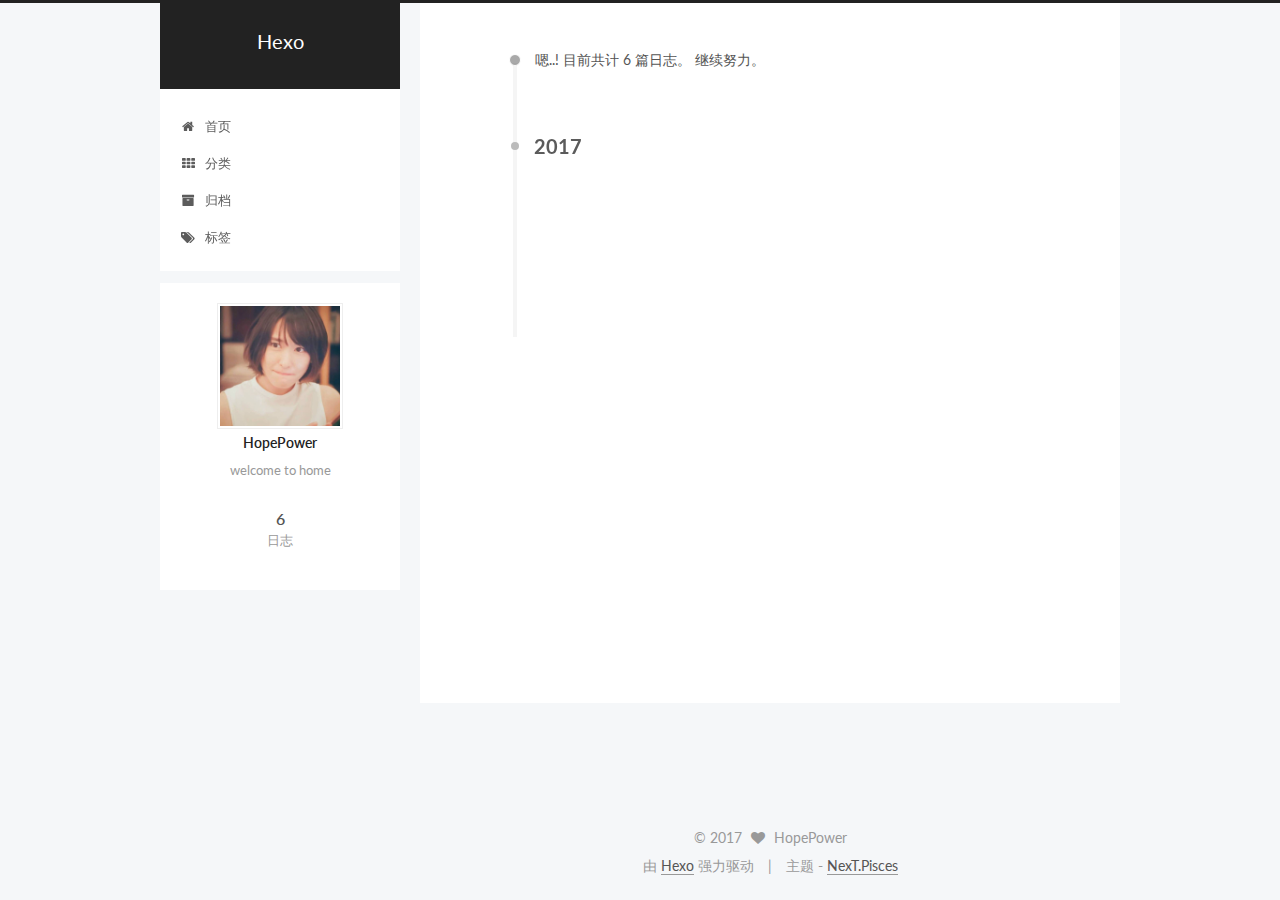
<file: archives/2017/04/index.html>
<!doctype html>



  


<html class="theme-next pisces use-motion" lang="zh-Hans">
<head>
  <meta charset="UTF-8"/>
<meta http-equiv="X-UA-Compatible" content="IE=edge" />
<meta name="viewport" content="width=device-width, initial-scale=1, maximum-scale=1"/>



<meta http-equiv="Cache-Control" content="no-transform" />
<meta http-equiv="Cache-Control" content="no-siteapp" />















  
  
  <link href="/lib/fancybox/source/jquery.fancybox.css?v=2.1.5" rel="stylesheet" type="text/css" />




  
  
  
  

  
    
    
  

  

  

  

  

  
    
    
    <link href="//fonts.googleapis.com/css?family=Lato:300,300italic,400,400italic,700,700italic&subset=latin,latin-ext" rel="stylesheet" type="text/css">
  






<link href="/lib/font-awesome/css/font-awesome.min.css?v=4.6.2" rel="stylesheet" type="text/css" />

<link href="/css/main.css?v=5.1.0" rel="stylesheet" type="text/css" />


  <meta name="keywords" content="Hexo, NexT" />








  <link rel="shortcut icon" type="image/x-icon" href="/favicon.ico?v=5.1.0" />






<meta name="description" content="welcome to home">
<meta property="og:type" content="website">
<meta property="og:title" content="Hexo">
<meta property="og:url" content="http://yoursite.com/archives/2017/04/index.html">
<meta property="og:site_name" content="Hexo">
<meta property="og:description" content="welcome to home">
<meta name="twitter:card" content="summary">
<meta name="twitter:title" content="Hexo">
<meta name="twitter:description" content="welcome to home">



<script type="text/javascript" id="hexo.configurations">
  var NexT = window.NexT || {};
  var CONFIG = {
    root: '/',
    scheme: 'Pisces',
    sidebar: {"position":"left","display":"post","offset":12,"offset_float":0,"b2t":false,"scrollpercent":false},
    fancybox: true,
    motion: true,
    duoshuo: {
      userId: '0',
      author: '博主'
    },
    algolia: {
      applicationID: '',
      apiKey: '',
      indexName: '',
      hits: {"per_page":10},
      labels: {"input_placeholder":"Search for Posts","hits_empty":"We didn't find any results for the search: ${query}","hits_stats":"${hits} results found in ${time} ms"}
    }
  };
</script>



  <link rel="canonical" href="http://yoursite.com/archives/2017/04/"/>





  <title> 归档 | Hexo </title>
</head>

<body itemscope itemtype="http://schema.org/WebPage" lang="zh-Hans">

  














  
  
    
  

  <div class="container sidebar-position-left  page-archive  ">
    <div class="headband"></div>

    <header id="header" class="header" itemscope itemtype="http://schema.org/WPHeader">
      <div class="header-inner"><div class="site-brand-wrapper">
  <div class="site-meta ">
    

    <div class="custom-logo-site-title">
      <a href="/"  class="brand" rel="start">
        <span class="logo-line-before"><i></i></span>
        <span class="site-title">Hexo</span>
        <span class="logo-line-after"><i></i></span>
      </a>
    </div>
      
        <p class="site-subtitle"></p>
      
  </div>

  <div class="site-nav-toggle">
    <button>
      <span class="btn-bar"></span>
      <span class="btn-bar"></span>
      <span class="btn-bar"></span>
    </button>
  </div>
</div>

<nav class="site-nav">
  

  
    <ul id="menu" class="menu">
      
        
        <li class="menu-item menu-item-home">
          <a href="/" rel="section">
            
              <i class="menu-item-icon fa fa-fw fa-home"></i> <br />
            
            首页
          </a>
        </li>
      
        
        <li class="menu-item menu-item-categories">
          <a href="/categories" rel="section">
            
              <i class="menu-item-icon fa fa-fw fa-th"></i> <br />
            
            分类
          </a>
        </li>
      
        
        <li class="menu-item menu-item-archives">
          <a href="/archives" rel="section">
            
              <i class="menu-item-icon fa fa-fw fa-archive"></i> <br />
            
            归档
          </a>
        </li>
      
        
        <li class="menu-item menu-item-tags">
          <a href="/tags" rel="section">
            
              <i class="menu-item-icon fa fa-fw fa-tags"></i> <br />
            
            标签
          </a>
        </li>
      

      
    </ul>
  

  
</nav>



 </div>
    </header>

    <main id="main" class="main">
      <div class="main-inner">
        <div class="content-wrap">
          <div id="content" class="content">
            

  <section id="posts" class="posts-collapse">
    <span class="archive-move-on"></span>

    <span class="archive-page-counter">
      
      
      
        
      
      嗯..! 目前共计 6 篇日志。 继续努力。
    </span>

    

      
      
      

      
        
        <div class="collection-title">
          <h2 class="archive-year motion-element" id="archive-year-2017">2017</h2>
        </div>
      
      

      

  <article class="post post-type-normal" itemscope itemtype="http://schema.org/Article">
    <header class="post-header">

      <h1 class="post-title">
        
            <a class="post-title-link" href="/2017/04/26/Hopeweather改良/" itemprop="url">
              
                <span itemprop="name">Hopeweather改良</span>
              
            </a>
        
      </h1>

      <div class="post-meta">
        <time class="post-time" itemprop="dateCreated"
              datetime="2017-04-26T12:52:19+08:00"
              content="2017-04-26" >
          04-26
        </time>
      </div>

    </header>
  </article>



    

      
      
      

      
      

      

  <article class="post post-type-normal" itemscope itemtype="http://schema.org/Article">
    <header class="post-header">

      <h1 class="post-title">
        
            <a class="post-title-link" href="/2017/04/17/Test/" itemprop="url">
              
                <span itemprop="name">Test</span>
              
            </a>
        
      </h1>

      <div class="post-meta">
        <time class="post-time" itemprop="dateCreated"
              datetime="2017-04-17T14:29:14+08:00"
              content="2017-04-17" >
          04-17
        </time>
      </div>

    </header>
  </article>



    

  </section>

  



          </div>
          


          

        </div>
        
          
  
  <div class="sidebar-toggle">
    <div class="sidebar-toggle-line-wrap">
      <span class="sidebar-toggle-line sidebar-toggle-line-first"></span>
      <span class="sidebar-toggle-line sidebar-toggle-line-middle"></span>
      <span class="sidebar-toggle-line sidebar-toggle-line-last"></span>
    </div>
  </div>

  <aside id="sidebar" class="sidebar">
    <div class="sidebar-inner">

      

      

      <section class="site-overview sidebar-panel sidebar-panel-active">
        <div class="site-author motion-element" itemprop="author" itemscope itemtype="http://schema.org/Person">
          <img class="site-author-image" itemprop="image"
               src="/uploads/gakki.jpg"
               alt="HopePower" />
          <p class="site-author-name" itemprop="name">HopePower</p>
           
              <p class="site-description motion-element" itemprop="description">welcome to home</p>
          
        </div>
        <nav class="site-state motion-element">

          
            <div class="site-state-item site-state-posts">
              <a href="/archives">
                <span class="site-state-item-count">6</span>
                <span class="site-state-item-name">日志</span>
              </a>
            </div>
          

          

          

        </nav>

        

        <div class="links-of-author motion-element">
          
        </div>

        
        

        
        

        


      </section>

      

      

    </div>
  </aside>


        
      </div>
    </main>

    <footer id="footer" class="footer">
      <div class="footer-inner">
        <div class="copyright" >
  
  &copy; 
  <span itemprop="copyrightYear">2017</span>
  <span class="with-love">
    <i class="fa fa-heart"></i>
  </span>
  <span class="author" itemprop="copyrightHolder">HopePower</span>
</div>


<div class="powered-by">
  由 <a class="theme-link" href="https://hexo.io">Hexo</a> 强力驱动
</div>

<div class="theme-info">
  主题 -
  <a class="theme-link" href="https://github.com/iissnan/hexo-theme-next">
    NexT.Pisces
  </a>
</div>


        

        
      </div>
    </footer>

    
      <div class="back-to-top">
        <i class="fa fa-arrow-up"></i>
        
      </div>
    

  </div>

  

<script type="text/javascript">
  if (Object.prototype.toString.call(window.Promise) !== '[object Function]') {
    window.Promise = null;
  }
</script>









  








  
  <script type="text/javascript" src="/lib/jquery/index.js?v=2.1.3"></script>

  
  <script type="text/javascript" src="/lib/fastclick/lib/fastclick.min.js?v=1.0.6"></script>

  
  <script type="text/javascript" src="/lib/jquery_lazyload/jquery.lazyload.js?v=1.9.7"></script>

  
  <script type="text/javascript" src="/lib/velocity/velocity.min.js?v=1.2.1"></script>

  
  <script type="text/javascript" src="/lib/velocity/velocity.ui.min.js?v=1.2.1"></script>

  
  <script type="text/javascript" src="/lib/fancybox/source/jquery.fancybox.pack.js?v=2.1.5"></script>


  


  <script type="text/javascript" src="/js/src/utils.js?v=5.1.0"></script>

  <script type="text/javascript" src="/js/src/motion.js?v=5.1.0"></script>



  
  


  <script type="text/javascript" src="/js/src/affix.js?v=5.1.0"></script>

  <script type="text/javascript" src="/js/src/schemes/pisces.js?v=5.1.0"></script>



  
  
    <script type="text/javascript" id="motion.page.archive">
      $('.archive-year').velocity('transition.slideLeftIn');
    </script>
  


  


  <script type="text/javascript" src="/js/src/bootstrap.js?v=5.1.0"></script>



  


  




	





  





  





  






  





  

  

  

  

  

</body>
</html>
</file>
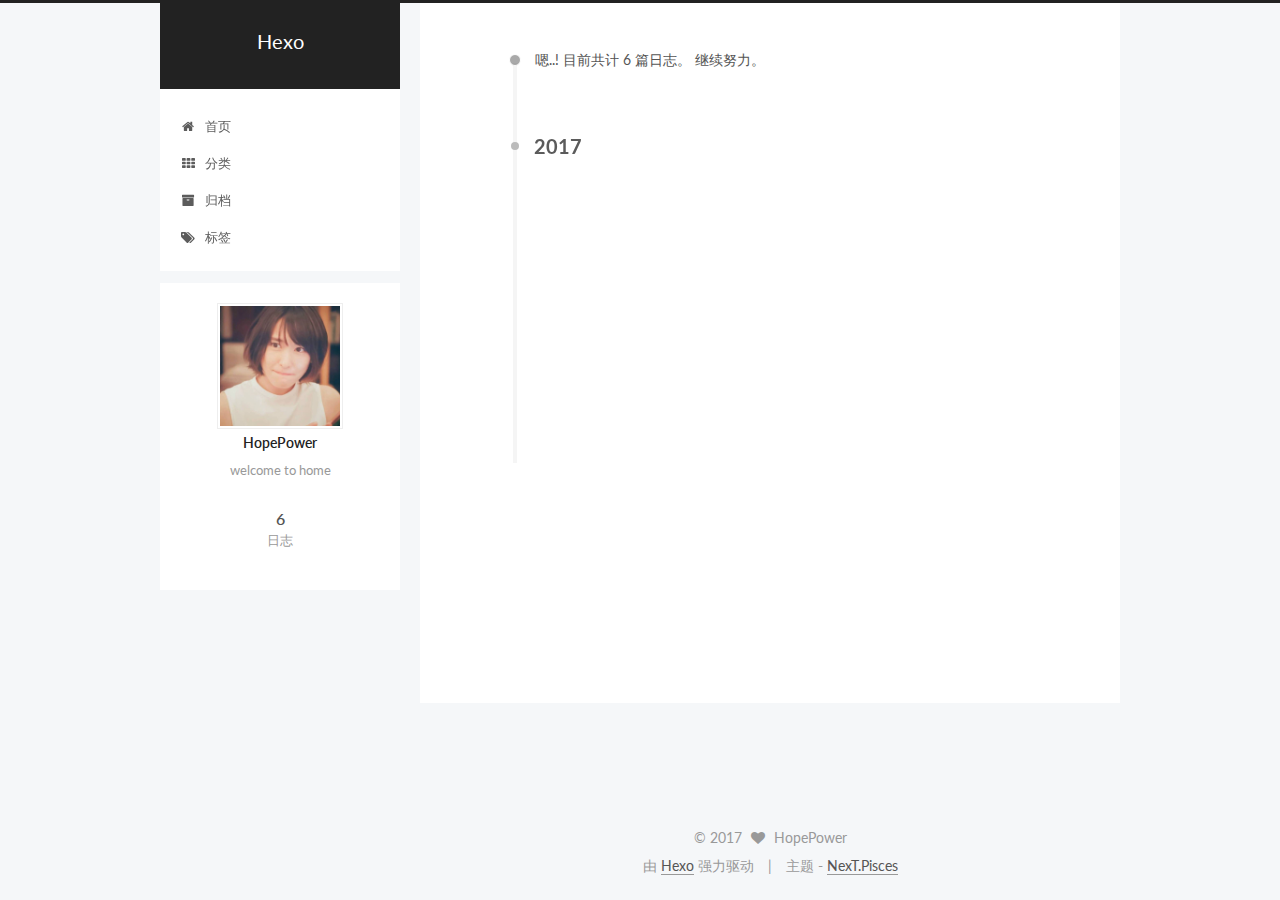
<file: archives/2017/05/index.html>
<!doctype html>



  


<html class="theme-next pisces use-motion" lang="zh-Hans">
<head>
  <meta charset="UTF-8"/>
<meta http-equiv="X-UA-Compatible" content="IE=edge" />
<meta name="viewport" content="width=device-width, initial-scale=1, maximum-scale=1"/>



<meta http-equiv="Cache-Control" content="no-transform" />
<meta http-equiv="Cache-Control" content="no-siteapp" />















  
  
  <link href="/lib/fancybox/source/jquery.fancybox.css?v=2.1.5" rel="stylesheet" type="text/css" />




  
  
  
  

  
    
    
  

  

  

  

  

  
    
    
    <link href="//fonts.googleapis.com/css?family=Lato:300,300italic,400,400italic,700,700italic&subset=latin,latin-ext" rel="stylesheet" type="text/css">
  






<link href="/lib/font-awesome/css/font-awesome.min.css?v=4.6.2" rel="stylesheet" type="text/css" />

<link href="/css/main.css?v=5.1.0" rel="stylesheet" type="text/css" />


  <meta name="keywords" content="Hexo, NexT" />








  <link rel="shortcut icon" type="image/x-icon" href="/favicon.ico?v=5.1.0" />






<meta name="description" content="welcome to home">
<meta property="og:type" content="website">
<meta property="og:title" content="Hexo">
<meta property="og:url" content="http://yoursite.com/archives/2017/05/index.html">
<meta property="og:site_name" content="Hexo">
<meta property="og:description" content="welcome to home">
<meta name="twitter:card" content="summary">
<meta name="twitter:title" content="Hexo">
<meta name="twitter:description" content="welcome to home">



<script type="text/javascript" id="hexo.configurations">
  var NexT = window.NexT || {};
  var CONFIG = {
    root: '/',
    scheme: 'Pisces',
    sidebar: {"position":"left","display":"post","offset":12,"offset_float":0,"b2t":false,"scrollpercent":false},
    fancybox: true,
    motion: true,
    duoshuo: {
      userId: '0',
      author: '博主'
    },
    algolia: {
      applicationID: '',
      apiKey: '',
      indexName: '',
      hits: {"per_page":10},
      labels: {"input_placeholder":"Search for Posts","hits_empty":"We didn't find any results for the search: ${query}","hits_stats":"${hits} results found in ${time} ms"}
    }
  };
</script>



  <link rel="canonical" href="http://yoursite.com/archives/2017/05/"/>





  <title> 归档 | Hexo </title>
</head>

<body itemscope itemtype="http://schema.org/WebPage" lang="zh-Hans">

  














  
  
    
  

  <div class="container sidebar-position-left  page-archive  ">
    <div class="headband"></div>

    <header id="header" class="header" itemscope itemtype="http://schema.org/WPHeader">
      <div class="header-inner"><div class="site-brand-wrapper">
  <div class="site-meta ">
    

    <div class="custom-logo-site-title">
      <a href="/"  class="brand" rel="start">
        <span class="logo-line-before"><i></i></span>
        <span class="site-title">Hexo</span>
        <span class="logo-line-after"><i></i></span>
      </a>
    </div>
      
        <p class="site-subtitle"></p>
      
  </div>

  <div class="site-nav-toggle">
    <button>
      <span class="btn-bar"></span>
      <span class="btn-bar"></span>
      <span class="btn-bar"></span>
    </button>
  </div>
</div>

<nav class="site-nav">
  

  
    <ul id="menu" class="menu">
      
        
        <li class="menu-item menu-item-home">
          <a href="/" rel="section">
            
              <i class="menu-item-icon fa fa-fw fa-home"></i> <br />
            
            首页
          </a>
        </li>
      
        
        <li class="menu-item menu-item-categories">
          <a href="/categories" rel="section">
            
              <i class="menu-item-icon fa fa-fw fa-th"></i> <br />
            
            分类
          </a>
        </li>
      
        
        <li class="menu-item menu-item-archives">
          <a href="/archives" rel="section">
            
              <i class="menu-item-icon fa fa-fw fa-archive"></i> <br />
            
            归档
          </a>
        </li>
      
        
        <li class="menu-item menu-item-tags">
          <a href="/tags" rel="section">
            
              <i class="menu-item-icon fa fa-fw fa-tags"></i> <br />
            
            标签
          </a>
        </li>
      

      
    </ul>
  

  
</nav>



 </div>
    </header>

    <main id="main" class="main">
      <div class="main-inner">
        <div class="content-wrap">
          <div id="content" class="content">
            

  <section id="posts" class="posts-collapse">
    <span class="archive-move-on"></span>

    <span class="archive-page-counter">
      
      
      
        
      
      嗯..! 目前共计 6 篇日志。 继续努力。
    </span>

    

      
      
      

      
        
        <div class="collection-title">
          <h2 class="archive-year motion-element" id="archive-year-2017">2017</h2>
        </div>
      
      

      

  <article class="post post-type-normal" itemscope itemtype="http://schema.org/Article">
    <header class="post-header">

      <h1 class="post-title">
        
            <a class="post-title-link" href="/2017/05/24/LookupError unknown encoding  cp65001/" itemprop="url">
              
                <span itemprop="name">Hello World</span>
              
            </a>
        
      </h1>

      <div class="post-meta">
        <time class="post-time" itemprop="dateCreated"
              datetime="2017-05-24T19:34:30+08:00"
              content="2017-05-24" >
          05-24
        </time>
      </div>

    </header>
  </article>



    

      
      
      

      
      

      

  <article class="post post-type-normal" itemscope itemtype="http://schema.org/Article">
    <header class="post-header">

      <h1 class="post-title">
        
            <a class="post-title-link" href="/2017/05/22/Constraint-Layout/" itemprop="url">
              
                <span itemprop="name">Constraint Layout</span>
              
            </a>
        
      </h1>

      <div class="post-meta">
        <time class="post-time" itemprop="dateCreated"
              datetime="2017-05-22T13:27:27+08:00"
              content="2017-05-22" >
          05-22
        </time>
      </div>

    </header>
  </article>



    

      
      
      

      
      

      

  <article class="post post-type-normal" itemscope itemtype="http://schema.org/Article">
    <header class="post-header">

      <h1 class="post-title">
        
            <a class="post-title-link" href="/2017/05/21/git和hexo命令/" itemprop="url">
              
                <span itemprop="name">git和hexo命令</span>
              
            </a>
        
      </h1>

      <div class="post-meta">
        <time class="post-time" itemprop="dateCreated"
              datetime="2017-05-21T23:13:33+08:00"
              content="2017-05-21" >
          05-21
        </time>
      </div>

    </header>
  </article>



    

      
      
      

      
      

      

  <article class="post post-type-normal" itemscope itemtype="http://schema.org/Article">
    <header class="post-header">

      <h1 class="post-title">
        
            <a class="post-title-link" href="/2017/05/17/java万年历/" itemprop="url">
              
                <span itemprop="name">java万年历</span>
              
            </a>
        
      </h1>

      <div class="post-meta">
        <time class="post-time" itemprop="dateCreated"
              datetime="2017-05-17T20:38:30+08:00"
              content="2017-05-17" >
          05-17
        </time>
      </div>

    </header>
  </article>



    

  </section>

  



          </div>
          


          

        </div>
        
          
  
  <div class="sidebar-toggle">
    <div class="sidebar-toggle-line-wrap">
      <span class="sidebar-toggle-line sidebar-toggle-line-first"></span>
      <span class="sidebar-toggle-line sidebar-toggle-line-middle"></span>
      <span class="sidebar-toggle-line sidebar-toggle-line-last"></span>
    </div>
  </div>

  <aside id="sidebar" class="sidebar">
    <div class="sidebar-inner">

      

      

      <section class="site-overview sidebar-panel sidebar-panel-active">
        <div class="site-author motion-element" itemprop="author" itemscope itemtype="http://schema.org/Person">
          <img class="site-author-image" itemprop="image"
               src="/uploads/gakki.jpg"
               alt="HopePower" />
          <p class="site-author-name" itemprop="name">HopePower</p>
           
              <p class="site-description motion-element" itemprop="description">welcome to home</p>
          
        </div>
        <nav class="site-state motion-element">

          
            <div class="site-state-item site-state-posts">
              <a href="/archives">
                <span class="site-state-item-count">6</span>
                <span class="site-state-item-name">日志</span>
              </a>
            </div>
          

          

          

        </nav>

        

        <div class="links-of-author motion-element">
          
        </div>

        
        

        
        

        


      </section>

      

      

    </div>
  </aside>


        
      </div>
    </main>

    <footer id="footer" class="footer">
      <div class="footer-inner">
        <div class="copyright" >
  
  &copy; 
  <span itemprop="copyrightYear">2017</span>
  <span class="with-love">
    <i class="fa fa-heart"></i>
  </span>
  <span class="author" itemprop="copyrightHolder">HopePower</span>
</div>


<div class="powered-by">
  由 <a class="theme-link" href="https://hexo.io">Hexo</a> 强力驱动
</div>

<div class="theme-info">
  主题 -
  <a class="theme-link" href="https://github.com/iissnan/hexo-theme-next">
    NexT.Pisces
  </a>
</div>


        

        
      </div>
    </footer>

    
      <div class="back-to-top">
        <i class="fa fa-arrow-up"></i>
        
      </div>
    

  </div>

  

<script type="text/javascript">
  if (Object.prototype.toString.call(window.Promise) !== '[object Function]') {
    window.Promise = null;
  }
</script>









  








  
  <script type="text/javascript" src="/lib/jquery/index.js?v=2.1.3"></script>

  
  <script type="text/javascript" src="/lib/fastclick/lib/fastclick.min.js?v=1.0.6"></script>

  
  <script type="text/javascript" src="/lib/jquery_lazyload/jquery.lazyload.js?v=1.9.7"></script>

  
  <script type="text/javascript" src="/lib/velocity/velocity.min.js?v=1.2.1"></script>

  
  <script type="text/javascript" src="/lib/velocity/velocity.ui.min.js?v=1.2.1"></script>

  
  <script type="text/javascript" src="/lib/fancybox/source/jquery.fancybox.pack.js?v=2.1.5"></script>


  


  <script type="text/javascript" src="/js/src/utils.js?v=5.1.0"></script>

  <script type="text/javascript" src="/js/src/motion.js?v=5.1.0"></script>



  
  


  <script type="text/javascript" src="/js/src/affix.js?v=5.1.0"></script>

  <script type="text/javascript" src="/js/src/schemes/pisces.js?v=5.1.0"></script>



  
  
    <script type="text/javascript" id="motion.page.archive">
      $('.archive-year').velocity('transition.slideLeftIn');
    </script>
  


  


  <script type="text/javascript" src="/js/src/bootstrap.js?v=5.1.0"></script>



  


  




	





  





  





  






  





  

  

  

  

  

</body>
</html>
</file>
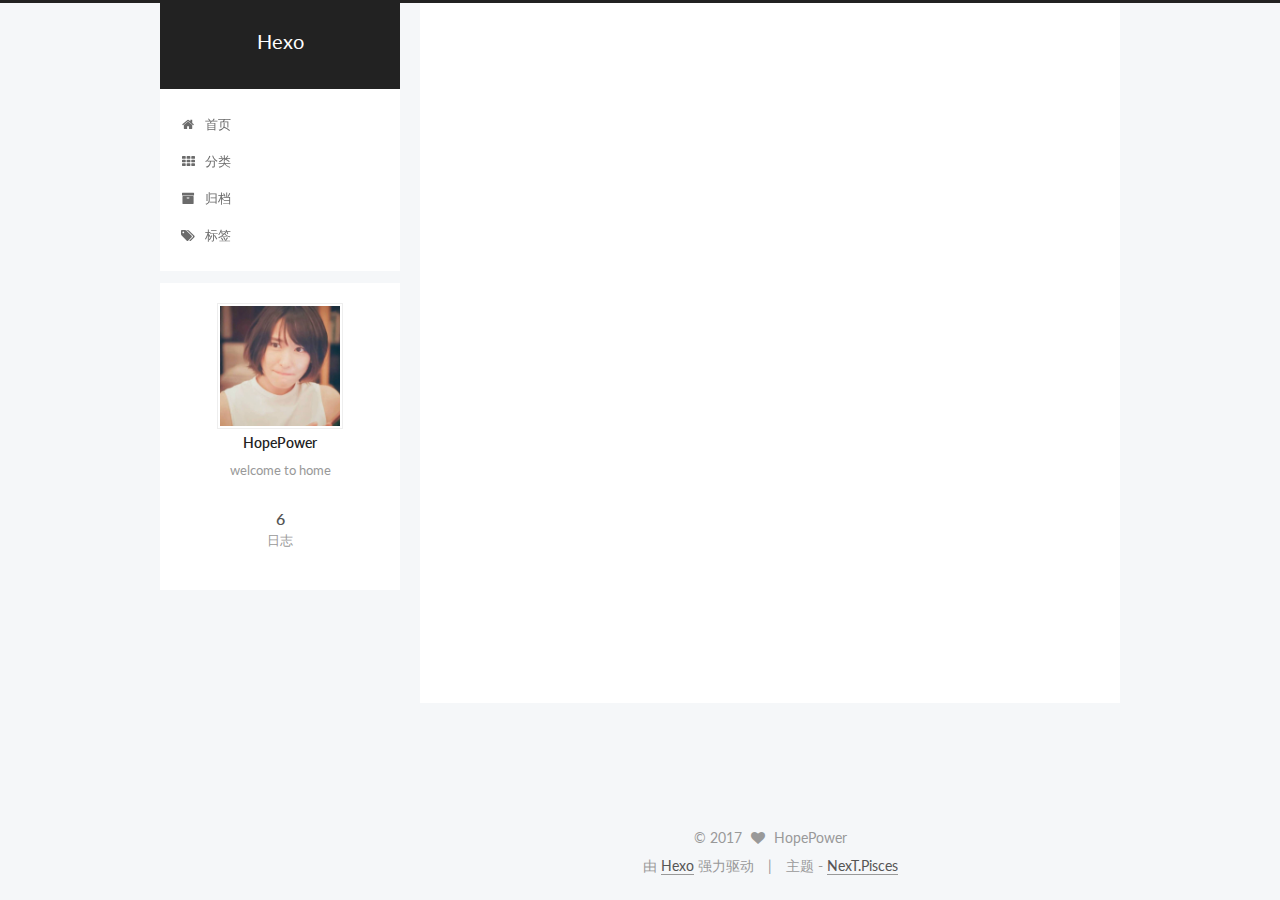
<file: 2017/04/17/Test/index.html>
<!doctype html>



  


<html class="theme-next pisces use-motion" lang="zh-Hans">
<head>
  <meta charset="UTF-8"/>
<meta http-equiv="X-UA-Compatible" content="IE=edge" />
<meta name="viewport" content="width=device-width, initial-scale=1, maximum-scale=1"/>



<meta http-equiv="Cache-Control" content="no-transform" />
<meta http-equiv="Cache-Control" content="no-siteapp" />















  
  
  <link href="/lib/fancybox/source/jquery.fancybox.css?v=2.1.5" rel="stylesheet" type="text/css" />




  
  
  
  

  
    
    
  

  

  

  

  

  
    
    
    <link href="//fonts.googleapis.com/css?family=Lato:300,300italic,400,400italic,700,700italic&subset=latin,latin-ext" rel="stylesheet" type="text/css">
  






<link href="/lib/font-awesome/css/font-awesome.min.css?v=4.6.2" rel="stylesheet" type="text/css" />

<link href="/css/main.css?v=5.1.0" rel="stylesheet" type="text/css" />


  <meta name="keywords" content="Hexo, NexT" />








  <link rel="shortcut icon" type="image/x-icon" href="/favicon.ico?v=5.1.0" />






<meta name="description" content="测试一下，顺便：">
<meta name="keywords">
<meta property="og:type" content="article">
<meta property="og:title" content="Test">
<meta property="og:url" content="http://yoursite.com/2017/04/17/Test/index.html">
<meta property="og:site_name" content="Hexo">
<meta property="og:description" content="测试一下，顺便：">
<meta property="og:updated_time" content="2017-04-17T06:43:34.414Z">
<meta name="twitter:card" content="summary">
<meta name="twitter:title" content="Test">
<meta name="twitter:description" content="测试一下，顺便：">



<script type="text/javascript" id="hexo.configurations">
  var NexT = window.NexT || {};
  var CONFIG = {
    root: '/',
    scheme: 'Pisces',
    sidebar: {"position":"left","display":"post","offset":12,"offset_float":0,"b2t":false,"scrollpercent":false},
    fancybox: true,
    motion: true,
    duoshuo: {
      userId: '0',
      author: '博主'
    },
    algolia: {
      applicationID: '',
      apiKey: '',
      indexName: '',
      hits: {"per_page":10},
      labels: {"input_placeholder":"Search for Posts","hits_empty":"We didn't find any results for the search: ${query}","hits_stats":"${hits} results found in ${time} ms"}
    }
  };
</script>



  <link rel="canonical" href="http://yoursite.com/2017/04/17/Test/"/>





  <title> Test | Hexo </title>
</head>

<body itemscope itemtype="http://schema.org/WebPage" lang="zh-Hans">

  














  
  
    
  

  <div class="container sidebar-position-left page-post-detail ">
    <div class="headband"></div>

    <header id="header" class="header" itemscope itemtype="http://schema.org/WPHeader">
      <div class="header-inner"><div class="site-brand-wrapper">
  <div class="site-meta ">
    

    <div class="custom-logo-site-title">
      <a href="/"  class="brand" rel="start">
        <span class="logo-line-before"><i></i></span>
        <span class="site-title">Hexo</span>
        <span class="logo-line-after"><i></i></span>
      </a>
    </div>
      
        <p class="site-subtitle"></p>
      
  </div>

  <div class="site-nav-toggle">
    <button>
      <span class="btn-bar"></span>
      <span class="btn-bar"></span>
      <span class="btn-bar"></span>
    </button>
  </div>
</div>

<nav class="site-nav">
  

  
    <ul id="menu" class="menu">
      
        
        <li class="menu-item menu-item-home">
          <a href="/" rel="section">
            
              <i class="menu-item-icon fa fa-fw fa-home"></i> <br />
            
            首页
          </a>
        </li>
      
        
        <li class="menu-item menu-item-categories">
          <a href="/categories" rel="section">
            
              <i class="menu-item-icon fa fa-fw fa-th"></i> <br />
            
            分类
          </a>
        </li>
      
        
        <li class="menu-item menu-item-archives">
          <a href="/archives" rel="section">
            
              <i class="menu-item-icon fa fa-fw fa-archive"></i> <br />
            
            归档
          </a>
        </li>
      
        
        <li class="menu-item menu-item-tags">
          <a href="/tags" rel="section">
            
              <i class="menu-item-icon fa fa-fw fa-tags"></i> <br />
            
            标签
          </a>
        </li>
      

      
    </ul>
  

  
</nav>



 </div>
    </header>

    <main id="main" class="main">
      <div class="main-inner">
        <div class="content-wrap">
          <div id="content" class="content">
            

  <div id="posts" class="posts-expand">
    

  

  
  
  

  <article class="post post-type-normal " itemscope itemtype="http://schema.org/Article">
    <link itemprop="mainEntityOfPage" href="http://yoursite.com/2017/04/17/Test/">

    <span hidden itemprop="author" itemscope itemtype="http://schema.org/Person">
      <meta itemprop="name" content="HopePower">
      <meta itemprop="description" content="">
      <meta itemprop="image" content="/uploads/gakki.jpg">
    </span>

    <span hidden itemprop="publisher" itemscope itemtype="http://schema.org/Organization">
      <meta itemprop="name" content="Hexo">
    </span>

    
      <header class="post-header">

        
        
          <h1 class="post-title" itemprop="name headline">
            
            
              
                Test
              
            
          </h1>
        

        <div class="post-meta">
          <span class="post-time">
            
              <span class="post-meta-item-icon">
                <i class="fa fa-calendar-o"></i>
              </span>
              
                <span class="post-meta-item-text">发表于</span>
              
              <time title="创建于" itemprop="dateCreated datePublished" datetime="2017-04-17T14:29:14+08:00">
                2017-04-17
              </time>
            

            

            
          </span>

          

          
            
          

          
          

          

          

          

        </div>
      </header>
    


    <div class="post-body" itemprop="articleBody">

      
      

      
        <p>测试一下，顺便：<br><a id="more"></a><br>Hello World.</p>

      
    </div>

    <div>
      
        

      
    </div>

    <div>
      
        

      
    </div>

    <div>
      
        

      
    </div>

    <footer class="post-footer">
      

      
        
      

      
        <div class="post-nav">
          <div class="post-nav-next post-nav-item">
            
              <a href="/2017/04/26/Hopeweather改良/" rel="next" title="Hopeweather改良">
                <i class="fa fa-chevron-left"></i> Hopeweather改良
              </a>
            
          </div>

          <span class="post-nav-divider"></span>

          <div class="post-nav-prev post-nav-item">
            
          </div>
        </div>
      

      
      
    </footer>
  </article>



    <div class="post-spread">
      
    </div>
  </div>


          </div>
          


          
  <div class="comments" id="comments">
    
  </div>


        </div>
        
          
  
  <div class="sidebar-toggle">
    <div class="sidebar-toggle-line-wrap">
      <span class="sidebar-toggle-line sidebar-toggle-line-first"></span>
      <span class="sidebar-toggle-line sidebar-toggle-line-middle"></span>
      <span class="sidebar-toggle-line sidebar-toggle-line-last"></span>
    </div>
  </div>

  <aside id="sidebar" class="sidebar">
    <div class="sidebar-inner">

      

      

      <section class="site-overview sidebar-panel sidebar-panel-active">
        <div class="site-author motion-element" itemprop="author" itemscope itemtype="http://schema.org/Person">
          <img class="site-author-image" itemprop="image"
               src="/uploads/gakki.jpg"
               alt="HopePower" />
          <p class="site-author-name" itemprop="name">HopePower</p>
           
              <p class="site-description motion-element" itemprop="description">welcome to home</p>
          
        </div>
        <nav class="site-state motion-element">

          
            <div class="site-state-item site-state-posts">
              <a href="/archives">
                <span class="site-state-item-count">6</span>
                <span class="site-state-item-name">日志</span>
              </a>
            </div>
          

          

          

        </nav>

        

        <div class="links-of-author motion-element">
          
        </div>

        
        

        
        

        


      </section>

      

      

    </div>
  </aside>


        
      </div>
    </main>

    <footer id="footer" class="footer">
      <div class="footer-inner">
        <div class="copyright" >
  
  &copy; 
  <span itemprop="copyrightYear">2017</span>
  <span class="with-love">
    <i class="fa fa-heart"></i>
  </span>
  <span class="author" itemprop="copyrightHolder">HopePower</span>
</div>


<div class="powered-by">
  由 <a class="theme-link" href="https://hexo.io">Hexo</a> 强力驱动
</div>

<div class="theme-info">
  主题 -
  <a class="theme-link" href="https://github.com/iissnan/hexo-theme-next">
    NexT.Pisces
  </a>
</div>


        

        
      </div>
    </footer>

    
      <div class="back-to-top">
        <i class="fa fa-arrow-up"></i>
        
      </div>
    

  </div>

  

<script type="text/javascript">
  if (Object.prototype.toString.call(window.Promise) !== '[object Function]') {
    window.Promise = null;
  }
</script>









  








  
  <script type="text/javascript" src="/lib/jquery/index.js?v=2.1.3"></script>

  
  <script type="text/javascript" src="/lib/fastclick/lib/fastclick.min.js?v=1.0.6"></script>

  
  <script type="text/javascript" src="/lib/jquery_lazyload/jquery.lazyload.js?v=1.9.7"></script>

  
  <script type="text/javascript" src="/lib/velocity/velocity.min.js?v=1.2.1"></script>

  
  <script type="text/javascript" src="/lib/velocity/velocity.ui.min.js?v=1.2.1"></script>

  
  <script type="text/javascript" src="/lib/fancybox/source/jquery.fancybox.pack.js?v=2.1.5"></script>


  


  <script type="text/javascript" src="/js/src/utils.js?v=5.1.0"></script>

  <script type="text/javascript" src="/js/src/motion.js?v=5.1.0"></script>



  
  


  <script type="text/javascript" src="/js/src/affix.js?v=5.1.0"></script>

  <script type="text/javascript" src="/js/src/schemes/pisces.js?v=5.1.0"></script>



  
  <script type="text/javascript" src="/js/src/scrollspy.js?v=5.1.0"></script>
<script type="text/javascript" src="/js/src/post-details.js?v=5.1.0"></script>



  


  <script type="text/javascript" src="/js/src/bootstrap.js?v=5.1.0"></script>



  


  




	





  





  





  






  





  

  

  

  

  

</body>
</html>
</file>
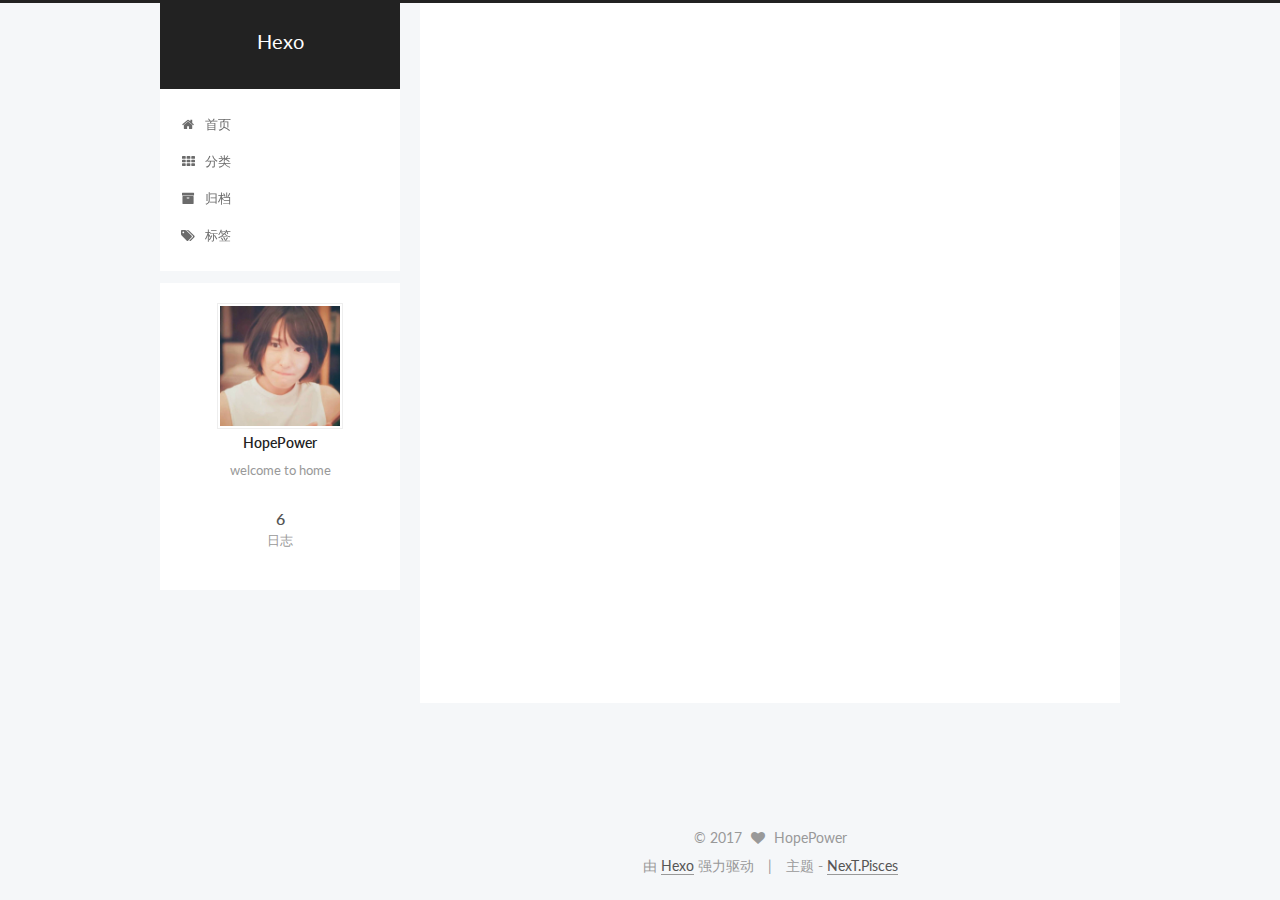
<file: 2017/04/26/Hopeweather改良/index.html>
<!doctype html>



  


<html class="theme-next pisces use-motion" lang="zh-Hans">
<head>
  <meta charset="UTF-8"/>
<meta http-equiv="X-UA-Compatible" content="IE=edge" />
<meta name="viewport" content="width=device-width, initial-scale=1, maximum-scale=1"/>



<meta http-equiv="Cache-Control" content="no-transform" />
<meta http-equiv="Cache-Control" content="no-siteapp" />















  
  
  <link href="/lib/fancybox/source/jquery.fancybox.css?v=2.1.5" rel="stylesheet" type="text/css" />




  
  
  
  

  
    
    
  

  

  

  

  

  
    
    
    <link href="//fonts.googleapis.com/css?family=Lato:300,300italic,400,400italic,700,700italic&subset=latin,latin-ext" rel="stylesheet" type="text/css">
  






<link href="/lib/font-awesome/css/font-awesome.min.css?v=4.6.2" rel="stylesheet" type="text/css" />

<link href="/css/main.css?v=5.1.0" rel="stylesheet" type="text/css" />


  <meta name="keywords" content="Hexo, NexT" />








  <link rel="shortcut icon" type="image/x-icon" href="/favicon.ico?v=5.1.0" />






<meta name="description" content="welcome to home">
<meta name="keywords">
<meta property="og:type" content="article">
<meta property="og:title" content="Hopeweather改良">
<meta property="og:url" content="http://yoursite.com/2017/04/26/Hopeweather改良/index.html">
<meta property="og:site_name" content="Hexo">
<meta property="og:description" content="welcome to home">
<meta property="og:updated_time" content="2017-04-26T04:52:19.311Z">
<meta name="twitter:card" content="summary">
<meta name="twitter:title" content="Hopeweather改良">
<meta name="twitter:description" content="welcome to home">



<script type="text/javascript" id="hexo.configurations">
  var NexT = window.NexT || {};
  var CONFIG = {
    root: '/',
    scheme: 'Pisces',
    sidebar: {"position":"left","display":"post","offset":12,"offset_float":0,"b2t":false,"scrollpercent":false},
    fancybox: true,
    motion: true,
    duoshuo: {
      userId: '0',
      author: '博主'
    },
    algolia: {
      applicationID: '',
      apiKey: '',
      indexName: '',
      hits: {"per_page":10},
      labels: {"input_placeholder":"Search for Posts","hits_empty":"We didn't find any results for the search: ${query}","hits_stats":"${hits} results found in ${time} ms"}
    }
  };
</script>



  <link rel="canonical" href="http://yoursite.com/2017/04/26/Hopeweather改良/"/>





  <title> Hopeweather改良 | Hexo </title>
</head>

<body itemscope itemtype="http://schema.org/WebPage" lang="zh-Hans">

  














  
  
    
  

  <div class="container sidebar-position-left page-post-detail ">
    <div class="headband"></div>

    <header id="header" class="header" itemscope itemtype="http://schema.org/WPHeader">
      <div class="header-inner"><div class="site-brand-wrapper">
  <div class="site-meta ">
    

    <div class="custom-logo-site-title">
      <a href="/"  class="brand" rel="start">
        <span class="logo-line-before"><i></i></span>
        <span class="site-title">Hexo</span>
        <span class="logo-line-after"><i></i></span>
      </a>
    </div>
      
        <p class="site-subtitle"></p>
      
  </div>

  <div class="site-nav-toggle">
    <button>
      <span class="btn-bar"></span>
      <span class="btn-bar"></span>
      <span class="btn-bar"></span>
    </button>
  </div>
</div>

<nav class="site-nav">
  

  
    <ul id="menu" class="menu">
      
        
        <li class="menu-item menu-item-home">
          <a href="/" rel="section">
            
              <i class="menu-item-icon fa fa-fw fa-home"></i> <br />
            
            首页
          </a>
        </li>
      
        
        <li class="menu-item menu-item-categories">
          <a href="/categories" rel="section">
            
              <i class="menu-item-icon fa fa-fw fa-th"></i> <br />
            
            分类
          </a>
        </li>
      
        
        <li class="menu-item menu-item-archives">
          <a href="/archives" rel="section">
            
              <i class="menu-item-icon fa fa-fw fa-archive"></i> <br />
            
            归档
          </a>
        </li>
      
        
        <li class="menu-item menu-item-tags">
          <a href="/tags" rel="section">
            
              <i class="menu-item-icon fa fa-fw fa-tags"></i> <br />
            
            标签
          </a>
        </li>
      

      
    </ul>
  

  
</nav>



 </div>
    </header>

    <main id="main" class="main">
      <div class="main-inner">
        <div class="content-wrap">
          <div id="content" class="content">
            

  <div id="posts" class="posts-expand">
    

  

  
  
  

  <article class="post post-type-normal " itemscope itemtype="http://schema.org/Article">
    <link itemprop="mainEntityOfPage" href="http://yoursite.com/2017/04/26/Hopeweather改良/">

    <span hidden itemprop="author" itemscope itemtype="http://schema.org/Person">
      <meta itemprop="name" content="HopePower">
      <meta itemprop="description" content="">
      <meta itemprop="image" content="/uploads/gakki.jpg">
    </span>

    <span hidden itemprop="publisher" itemscope itemtype="http://schema.org/Organization">
      <meta itemprop="name" content="Hexo">
    </span>

    
      <header class="post-header">

        
        
          <h1 class="post-title" itemprop="name headline">
            
            
              
                Hopeweather改良
              
            
          </h1>
        

        <div class="post-meta">
          <span class="post-time">
            
              <span class="post-meta-item-icon">
                <i class="fa fa-calendar-o"></i>
              </span>
              
                <span class="post-meta-item-text">发表于</span>
              
              <time title="创建于" itemprop="dateCreated datePublished" datetime="2017-04-26T12:52:19+08:00">
                2017-04-26
              </time>
            

            

            
          </span>

          

          
            
          

          
          

          

          

          

        </div>
      </header>
    


    <div class="post-body" itemprop="articleBody">

      
      

      
        
      
    </div>

    <div>
      
        

      
    </div>

    <div>
      
        

      
    </div>

    <div>
      
        

      
    </div>

    <footer class="post-footer">
      

      
        
      

      
        <div class="post-nav">
          <div class="post-nav-next post-nav-item">
            
              <a href="/2017/05/17/java万年历/" rel="next" title="java万年历">
                <i class="fa fa-chevron-left"></i> java万年历
              </a>
            
          </div>

          <span class="post-nav-divider"></span>

          <div class="post-nav-prev post-nav-item">
            
              <a href="/2017/04/17/Test/" rel="prev" title="Test">
                Test <i class="fa fa-chevron-right"></i>
              </a>
            
          </div>
        </div>
      

      
      
    </footer>
  </article>



    <div class="post-spread">
      
    </div>
  </div>


          </div>
          


          
  <div class="comments" id="comments">
    
  </div>


        </div>
        
          
  
  <div class="sidebar-toggle">
    <div class="sidebar-toggle-line-wrap">
      <span class="sidebar-toggle-line sidebar-toggle-line-first"></span>
      <span class="sidebar-toggle-line sidebar-toggle-line-middle"></span>
      <span class="sidebar-toggle-line sidebar-toggle-line-last"></span>
    </div>
  </div>

  <aside id="sidebar" class="sidebar">
    <div class="sidebar-inner">

      

      

      <section class="site-overview sidebar-panel sidebar-panel-active">
        <div class="site-author motion-element" itemprop="author" itemscope itemtype="http://schema.org/Person">
          <img class="site-author-image" itemprop="image"
               src="/uploads/gakki.jpg"
               alt="HopePower" />
          <p class="site-author-name" itemprop="name">HopePower</p>
           
              <p class="site-description motion-element" itemprop="description">welcome to home</p>
          
        </div>
        <nav class="site-state motion-element">

          
            <div class="site-state-item site-state-posts">
              <a href="/archives">
                <span class="site-state-item-count">6</span>
                <span class="site-state-item-name">日志</span>
              </a>
            </div>
          

          

          

        </nav>

        

        <div class="links-of-author motion-element">
          
        </div>

        
        

        
        

        


      </section>

      

      

    </div>
  </aside>


        
      </div>
    </main>

    <footer id="footer" class="footer">
      <div class="footer-inner">
        <div class="copyright" >
  
  &copy; 
  <span itemprop="copyrightYear">2017</span>
  <span class="with-love">
    <i class="fa fa-heart"></i>
  </span>
  <span class="author" itemprop="copyrightHolder">HopePower</span>
</div>


<div class="powered-by">
  由 <a class="theme-link" href="https://hexo.io">Hexo</a> 强力驱动
</div>

<div class="theme-info">
  主题 -
  <a class="theme-link" href="https://github.com/iissnan/hexo-theme-next">
    NexT.Pisces
  </a>
</div>


        

        
      </div>
    </footer>

    
      <div class="back-to-top">
        <i class="fa fa-arrow-up"></i>
        
      </div>
    

  </div>

  

<script type="text/javascript">
  if (Object.prototype.toString.call(window.Promise) !== '[object Function]') {
    window.Promise = null;
  }
</script>









  








  
  <script type="text/javascript" src="/lib/jquery/index.js?v=2.1.3"></script>

  
  <script type="text/javascript" src="/lib/fastclick/lib/fastclick.min.js?v=1.0.6"></script>

  
  <script type="text/javascript" src="/lib/jquery_lazyload/jquery.lazyload.js?v=1.9.7"></script>

  
  <script type="text/javascript" src="/lib/velocity/velocity.min.js?v=1.2.1"></script>

  
  <script type="text/javascript" src="/lib/velocity/velocity.ui.min.js?v=1.2.1"></script>

  
  <script type="text/javascript" src="/lib/fancybox/source/jquery.fancybox.pack.js?v=2.1.5"></script>


  


  <script type="text/javascript" src="/js/src/utils.js?v=5.1.0"></script>

  <script type="text/javascript" src="/js/src/motion.js?v=5.1.0"></script>



  
  


  <script type="text/javascript" src="/js/src/affix.js?v=5.1.0"></script>

  <script type="text/javascript" src="/js/src/schemes/pisces.js?v=5.1.0"></script>



  
  <script type="text/javascript" src="/js/src/scrollspy.js?v=5.1.0"></script>
<script type="text/javascript" src="/js/src/post-details.js?v=5.1.0"></script>



  


  <script type="text/javascript" src="/js/src/bootstrap.js?v=5.1.0"></script>



  


  




	





  





  





  






  





  

  

  

  

  

</body>
</html>
</file>
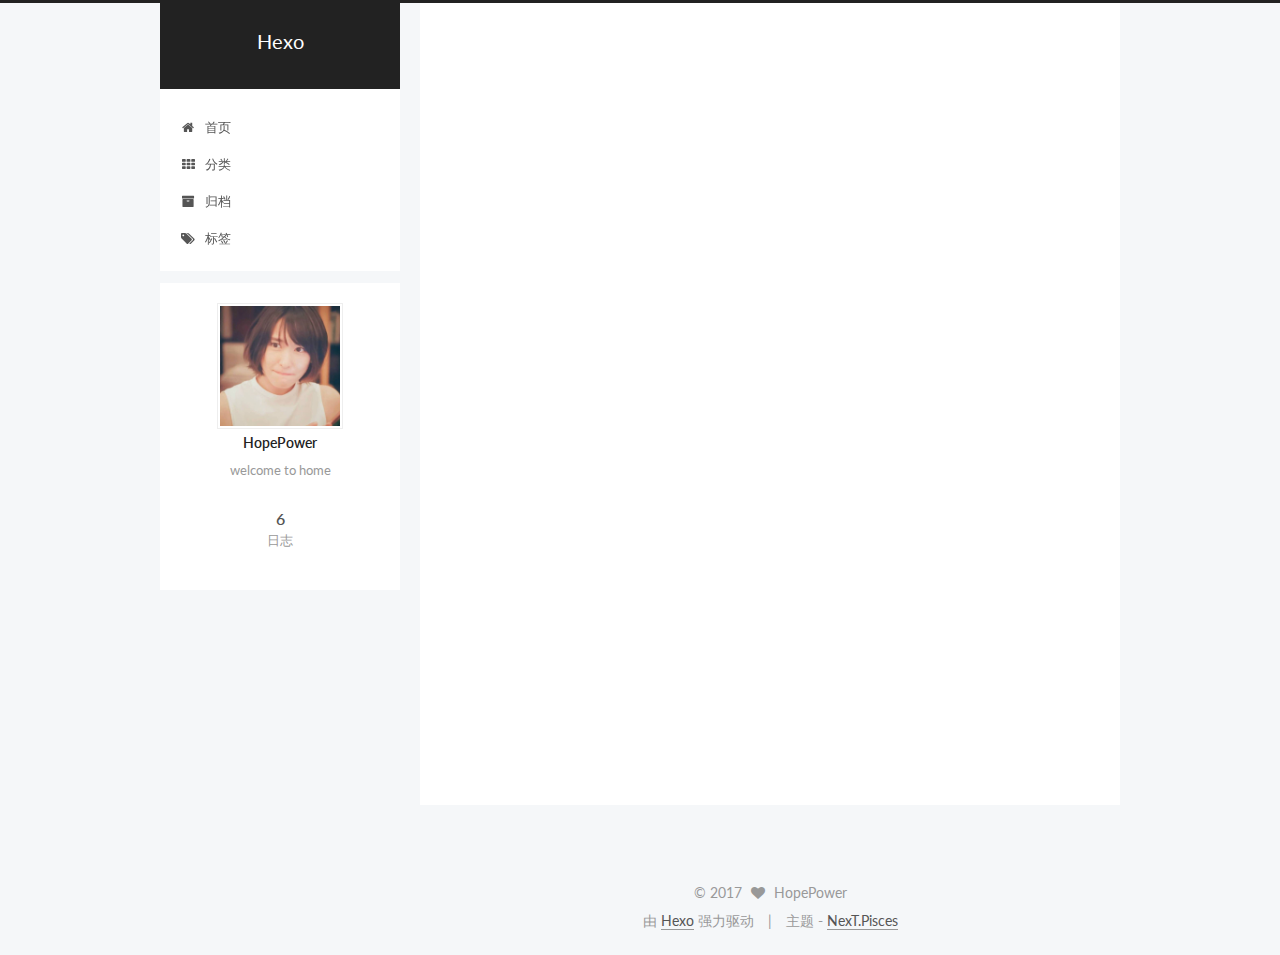
<file: 2017/05/21/git和hexo命令/index.html>
<!doctype html>



  


<html class="theme-next pisces use-motion" lang="zh-Hans">
<head>
  <meta charset="UTF-8"/>
<meta http-equiv="X-UA-Compatible" content="IE=edge" />
<meta name="viewport" content="width=device-width, initial-scale=1, maximum-scale=1"/>



<meta http-equiv="Cache-Control" content="no-transform" />
<meta http-equiv="Cache-Control" content="no-siteapp" />















  
  
  <link href="/lib/fancybox/source/jquery.fancybox.css?v=2.1.5" rel="stylesheet" type="text/css" />




  
  
  
  

  
    
    
  

  

  

  

  

  
    
    
    <link href="//fonts.googleapis.com/css?family=Lato:300,300italic,400,400italic,700,700italic&subset=latin,latin-ext" rel="stylesheet" type="text/css">
  






<link href="/lib/font-awesome/css/font-awesome.min.css?v=4.6.2" rel="stylesheet" type="text/css" />

<link href="/css/main.css?v=5.1.0" rel="stylesheet" type="text/css" />


  <meta name="keywords" content="Hexo, NexT" />








  <link rel="shortcut icon" type="image/x-icon" href="/favicon.ico?v=5.1.0" />






<meta name="description" content="git提交本地代码1.github创建代码仓库，并复制url2.打开git bash，进入文件夹3.123456git initgit add .git commit &amp;quot;First Commit&amp;quot;git remote add origin https://github.com/MyGakki/MyGakki.github.io.gitgit pull origin master">
<meta name="keywords">
<meta property="og:type" content="article">
<meta property="og:title" content="git和hexo命令">
<meta property="og:url" content="http://yoursite.com/2017/05/21/git和hexo命令/index.html">
<meta property="og:site_name" content="Hexo">
<meta property="og:description" content="git提交本地代码1.github创建代码仓库，并复制url2.打开git bash，进入文件夹3.123456git initgit add .git commit &amp;quot;First Commit&amp;quot;git remote add origin https://github.com/MyGakki/MyGakki.github.io.gitgit pull origin master">
<meta property="og:updated_time" content="2017-05-21T15:22:07.681Z">
<meta name="twitter:card" content="summary">
<meta name="twitter:title" content="git和hexo命令">
<meta name="twitter:description" content="git提交本地代码1.github创建代码仓库，并复制url2.打开git bash，进入文件夹3.123456git initgit add .git commit &amp;quot;First Commit&amp;quot;git remote add origin https://github.com/MyGakki/MyGakki.github.io.gitgit pull origin master">



<script type="text/javascript" id="hexo.configurations">
  var NexT = window.NexT || {};
  var CONFIG = {
    root: '/',
    scheme: 'Pisces',
    sidebar: {"position":"left","display":"post","offset":12,"offset_float":0,"b2t":false,"scrollpercent":false},
    fancybox: true,
    motion: true,
    duoshuo: {
      userId: '0',
      author: '博主'
    },
    algolia: {
      applicationID: '',
      apiKey: '',
      indexName: '',
      hits: {"per_page":10},
      labels: {"input_placeholder":"Search for Posts","hits_empty":"We didn't find any results for the search: ${query}","hits_stats":"${hits} results found in ${time} ms"}
    }
  };
</script>



  <link rel="canonical" href="http://yoursite.com/2017/05/21/git和hexo命令/"/>





  <title> git和hexo命令 | Hexo </title>
</head>

<body itemscope itemtype="http://schema.org/WebPage" lang="zh-Hans">

  














  
  
    
  

  <div class="container sidebar-position-left page-post-detail ">
    <div class="headband"></div>

    <header id="header" class="header" itemscope itemtype="http://schema.org/WPHeader">
      <div class="header-inner"><div class="site-brand-wrapper">
  <div class="site-meta ">
    

    <div class="custom-logo-site-title">
      <a href="/"  class="brand" rel="start">
        <span class="logo-line-before"><i></i></span>
        <span class="site-title">Hexo</span>
        <span class="logo-line-after"><i></i></span>
      </a>
    </div>
      
        <p class="site-subtitle"></p>
      
  </div>

  <div class="site-nav-toggle">
    <button>
      <span class="btn-bar"></span>
      <span class="btn-bar"></span>
      <span class="btn-bar"></span>
    </button>
  </div>
</div>

<nav class="site-nav">
  

  
    <ul id="menu" class="menu">
      
        
        <li class="menu-item menu-item-home">
          <a href="/" rel="section">
            
              <i class="menu-item-icon fa fa-fw fa-home"></i> <br />
            
            首页
          </a>
        </li>
      
        
        <li class="menu-item menu-item-categories">
          <a href="/categories" rel="section">
            
              <i class="menu-item-icon fa fa-fw fa-th"></i> <br />
            
            分类
          </a>
        </li>
      
        
        <li class="menu-item menu-item-archives">
          <a href="/archives" rel="section">
            
              <i class="menu-item-icon fa fa-fw fa-archive"></i> <br />
            
            归档
          </a>
        </li>
      
        
        <li class="menu-item menu-item-tags">
          <a href="/tags" rel="section">
            
              <i class="menu-item-icon fa fa-fw fa-tags"></i> <br />
            
            标签
          </a>
        </li>
      

      
    </ul>
  

  
</nav>



 </div>
    </header>

    <main id="main" class="main">
      <div class="main-inner">
        <div class="content-wrap">
          <div id="content" class="content">
            

  <div id="posts" class="posts-expand">
    

  

  
  
  

  <article class="post post-type-normal " itemscope itemtype="http://schema.org/Article">
    <link itemprop="mainEntityOfPage" href="http://yoursite.com/2017/05/21/git和hexo命令/">

    <span hidden itemprop="author" itemscope itemtype="http://schema.org/Person">
      <meta itemprop="name" content="HopePower">
      <meta itemprop="description" content="">
      <meta itemprop="image" content="/uploads/gakki.jpg">
    </span>

    <span hidden itemprop="publisher" itemscope itemtype="http://schema.org/Organization">
      <meta itemprop="name" content="Hexo">
    </span>

    
      <header class="post-header">

        
        
          <h1 class="post-title" itemprop="name headline">
            
            
              
                git和hexo命令
              
            
          </h1>
        

        <div class="post-meta">
          <span class="post-time">
            
              <span class="post-meta-item-icon">
                <i class="fa fa-calendar-o"></i>
              </span>
              
                <span class="post-meta-item-text">发表于</span>
              
              <time title="创建于" itemprop="dateCreated datePublished" datetime="2017-05-21T23:13:33+08:00">
                2017-05-21
              </time>
            

            

            
          </span>

          

          
            
          

          
          

          

          

          

        </div>
      </header>
    


    <div class="post-body" itemprop="articleBody">

      
      

      
        <p>git提交本地代码<br>1.github创建代码仓库，并复制url<br>2.打开git bash，进入文件夹<br>3.<br><figure class="highlight plain"><table><tr><td class="gutter"><pre><div class="line">1</div><div class="line">2</div><div class="line">3</div><div class="line">4</div><div class="line">5</div><div class="line">6</div></pre></td><td class="code"><pre><div class="line">git init</div><div class="line">git add .</div><div class="line">git commit &quot;First Commit&quot;</div><div class="line">git remote add origin https://github.com/MyGakki/MyGakki.github.io.git</div><div class="line">git pull origin master --allow-unrelated-histories</div><div class="line">git push -force origin master</div></pre></td></tr></table></figure></p>
<p>hexo博客上传<br><figure class="highlight plain"><table><tr><td class="gutter"><pre><div class="line">1</div><div class="line">2</div><div class="line">3</div></pre></td><td class="code"><pre><div class="line">hexo new &quot;博客名&quot;</div><div class="line">hexo g</div><div class="line">hexo d</div></pre></td></tr></table></figure></p>

      
    </div>

    <div>
      
        

      
    </div>

    <div>
      
        

      
    </div>

    <div>
      
        

      
    </div>

    <footer class="post-footer">
      

      
        
      

      
        <div class="post-nav">
          <div class="post-nav-next post-nav-item">
            
              <a href="/2017/05/22/Constraint-Layout/" rel="next" title="Constraint Layout">
                <i class="fa fa-chevron-left"></i> Constraint Layout
              </a>
            
          </div>

          <span class="post-nav-divider"></span>

          <div class="post-nav-prev post-nav-item">
            
              <a href="/2017/05/17/java万年历/" rel="prev" title="java万年历">
                java万年历 <i class="fa fa-chevron-right"></i>
              </a>
            
          </div>
        </div>
      

      
      
    </footer>
  </article>



    <div class="post-spread">
      
    </div>
  </div>


          </div>
          


          
  <div class="comments" id="comments">
    
  </div>


        </div>
        
          
  
  <div class="sidebar-toggle">
    <div class="sidebar-toggle-line-wrap">
      <span class="sidebar-toggle-line sidebar-toggle-line-first"></span>
      <span class="sidebar-toggle-line sidebar-toggle-line-middle"></span>
      <span class="sidebar-toggle-line sidebar-toggle-line-last"></span>
    </div>
  </div>

  <aside id="sidebar" class="sidebar">
    <div class="sidebar-inner">

      

      

      <section class="site-overview sidebar-panel sidebar-panel-active">
        <div class="site-author motion-element" itemprop="author" itemscope itemtype="http://schema.org/Person">
          <img class="site-author-image" itemprop="image"
               src="/uploads/gakki.jpg"
               alt="HopePower" />
          <p class="site-author-name" itemprop="name">HopePower</p>
           
              <p class="site-description motion-element" itemprop="description">welcome to home</p>
          
        </div>
        <nav class="site-state motion-element">

          
            <div class="site-state-item site-state-posts">
              <a href="/archives">
                <span class="site-state-item-count">6</span>
                <span class="site-state-item-name">日志</span>
              </a>
            </div>
          

          

          

        </nav>

        

        <div class="links-of-author motion-element">
          
        </div>

        
        

        
        

        


      </section>

      

      

    </div>
  </aside>


        
      </div>
    </main>

    <footer id="footer" class="footer">
      <div class="footer-inner">
        <div class="copyright" >
  
  &copy; 
  <span itemprop="copyrightYear">2017</span>
  <span class="with-love">
    <i class="fa fa-heart"></i>
  </span>
  <span class="author" itemprop="copyrightHolder">HopePower</span>
</div>


<div class="powered-by">
  由 <a class="theme-link" href="https://hexo.io">Hexo</a> 强力驱动
</div>

<div class="theme-info">
  主题 -
  <a class="theme-link" href="https://github.com/iissnan/hexo-theme-next">
    NexT.Pisces
  </a>
</div>


        

        
      </div>
    </footer>

    
      <div class="back-to-top">
        <i class="fa fa-arrow-up"></i>
        
      </div>
    

  </div>

  

<script type="text/javascript">
  if (Object.prototype.toString.call(window.Promise) !== '[object Function]') {
    window.Promise = null;
  }
</script>









  








  
  <script type="text/javascript" src="/lib/jquery/index.js?v=2.1.3"></script>

  
  <script type="text/javascript" src="/lib/fastclick/lib/fastclick.min.js?v=1.0.6"></script>

  
  <script type="text/javascript" src="/lib/jquery_lazyload/jquery.lazyload.js?v=1.9.7"></script>

  
  <script type="text/javascript" src="/lib/velocity/velocity.min.js?v=1.2.1"></script>

  
  <script type="text/javascript" src="/lib/velocity/velocity.ui.min.js?v=1.2.1"></script>

  
  <script type="text/javascript" src="/lib/fancybox/source/jquery.fancybox.pack.js?v=2.1.5"></script>


  


  <script type="text/javascript" src="/js/src/utils.js?v=5.1.0"></script>

  <script type="text/javascript" src="/js/src/motion.js?v=5.1.0"></script>



  
  


  <script type="text/javascript" src="/js/src/affix.js?v=5.1.0"></script>

  <script type="text/javascript" src="/js/src/schemes/pisces.js?v=5.1.0"></script>



  
  <script type="text/javascript" src="/js/src/scrollspy.js?v=5.1.0"></script>
<script type="text/javascript" src="/js/src/post-details.js?v=5.1.0"></script>



  


  <script type="text/javascript" src="/js/src/bootstrap.js?v=5.1.0"></script>



  


  




	





  





  





  






  





  

  

  

  

  

</body>
</html>
</file>
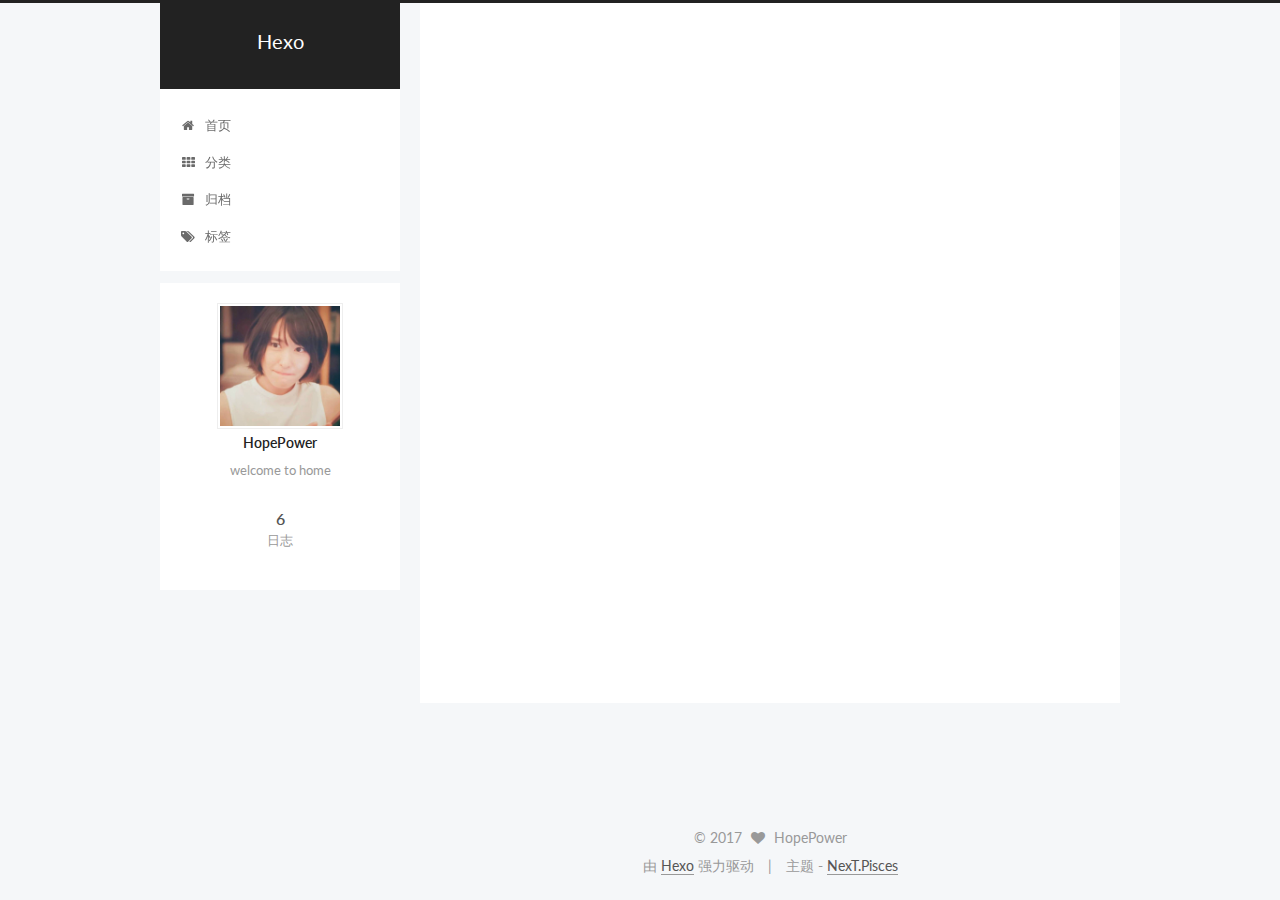
<file: 2017/05/22/Constraint-Layout/index.html>
<!doctype html>



  


<html class="theme-next pisces use-motion" lang="zh-Hans">
<head>
  <meta charset="UTF-8"/>
<meta http-equiv="X-UA-Compatible" content="IE=edge" />
<meta name="viewport" content="width=device-width, initial-scale=1, maximum-scale=1"/>



<meta http-equiv="Cache-Control" content="no-transform" />
<meta http-equiv="Cache-Control" content="no-siteapp" />















  
  
  <link href="/lib/fancybox/source/jquery.fancybox.css?v=2.1.5" rel="stylesheet" type="text/css" />




  
  
  
  

  
    
    
  

  

  

  

  

  
    
    
    <link href="//fonts.googleapis.com/css?family=Lato:300,300italic,400,400italic,700,700italic&subset=latin,latin-ext" rel="stylesheet" type="text/css">
  






<link href="/lib/font-awesome/css/font-awesome.min.css?v=4.6.2" rel="stylesheet" type="text/css" />

<link href="/css/main.css?v=5.1.0" rel="stylesheet" type="text/css" />


  <meta name="keywords" content="Hexo, NexT" />








  <link rel="shortcut icon" type="image/x-icon" href="/favicon.ico?v=5.1.0" />






<meta name="description" content="welcome to home">
<meta name="keywords">
<meta property="og:type" content="article">
<meta property="og:title" content="Constraint Layout">
<meta property="og:url" content="http://yoursite.com/2017/05/22/Constraint-Layout/index.html">
<meta property="og:site_name" content="Hexo">
<meta property="og:description" content="welcome to home">
<meta property="og:updated_time" content="2017-05-22T05:27:27.624Z">
<meta name="twitter:card" content="summary">
<meta name="twitter:title" content="Constraint Layout">
<meta name="twitter:description" content="welcome to home">



<script type="text/javascript" id="hexo.configurations">
  var NexT = window.NexT || {};
  var CONFIG = {
    root: '/',
    scheme: 'Pisces',
    sidebar: {"position":"left","display":"post","offset":12,"offset_float":0,"b2t":false,"scrollpercent":false},
    fancybox: true,
    motion: true,
    duoshuo: {
      userId: '0',
      author: '博主'
    },
    algolia: {
      applicationID: '',
      apiKey: '',
      indexName: '',
      hits: {"per_page":10},
      labels: {"input_placeholder":"Search for Posts","hits_empty":"We didn't find any results for the search: ${query}","hits_stats":"${hits} results found in ${time} ms"}
    }
  };
</script>



  <link rel="canonical" href="http://yoursite.com/2017/05/22/Constraint-Layout/"/>





  <title> Constraint Layout | Hexo </title>
</head>

<body itemscope itemtype="http://schema.org/WebPage" lang="zh-Hans">

  














  
  
    
  

  <div class="container sidebar-position-left page-post-detail ">
    <div class="headband"></div>

    <header id="header" class="header" itemscope itemtype="http://schema.org/WPHeader">
      <div class="header-inner"><div class="site-brand-wrapper">
  <div class="site-meta ">
    

    <div class="custom-logo-site-title">
      <a href="/"  class="brand" rel="start">
        <span class="logo-line-before"><i></i></span>
        <span class="site-title">Hexo</span>
        <span class="logo-line-after"><i></i></span>
      </a>
    </div>
      
        <p class="site-subtitle"></p>
      
  </div>

  <div class="site-nav-toggle">
    <button>
      <span class="btn-bar"></span>
      <span class="btn-bar"></span>
      <span class="btn-bar"></span>
    </button>
  </div>
</div>

<nav class="site-nav">
  

  
    <ul id="menu" class="menu">
      
        
        <li class="menu-item menu-item-home">
          <a href="/" rel="section">
            
              <i class="menu-item-icon fa fa-fw fa-home"></i> <br />
            
            首页
          </a>
        </li>
      
        
        <li class="menu-item menu-item-categories">
          <a href="/categories" rel="section">
            
              <i class="menu-item-icon fa fa-fw fa-th"></i> <br />
            
            分类
          </a>
        </li>
      
        
        <li class="menu-item menu-item-archives">
          <a href="/archives" rel="section">
            
              <i class="menu-item-icon fa fa-fw fa-archive"></i> <br />
            
            归档
          </a>
        </li>
      
        
        <li class="menu-item menu-item-tags">
          <a href="/tags" rel="section">
            
              <i class="menu-item-icon fa fa-fw fa-tags"></i> <br />
            
            标签
          </a>
        </li>
      

      
    </ul>
  

  
</nav>



 </div>
    </header>

    <main id="main" class="main">
      <div class="main-inner">
        <div class="content-wrap">
          <div id="content" class="content">
            

  <div id="posts" class="posts-expand">
    

  

  
  
  

  <article class="post post-type-normal " itemscope itemtype="http://schema.org/Article">
    <link itemprop="mainEntityOfPage" href="http://yoursite.com/2017/05/22/Constraint-Layout/">

    <span hidden itemprop="author" itemscope itemtype="http://schema.org/Person">
      <meta itemprop="name" content="HopePower">
      <meta itemprop="description" content="">
      <meta itemprop="image" content="/uploads/gakki.jpg">
    </span>

    <span hidden itemprop="publisher" itemscope itemtype="http://schema.org/Organization">
      <meta itemprop="name" content="Hexo">
    </span>

    
      <header class="post-header">

        
        
          <h1 class="post-title" itemprop="name headline">
            
            
              
                Constraint Layout
              
            
          </h1>
        

        <div class="post-meta">
          <span class="post-time">
            
              <span class="post-meta-item-icon">
                <i class="fa fa-calendar-o"></i>
              </span>
              
                <span class="post-meta-item-text">发表于</span>
              
              <time title="创建于" itemprop="dateCreated datePublished" datetime="2017-05-22T13:27:27+08:00">
                2017-05-22
              </time>
            

            

            
          </span>

          

          
            
          

          
          

          

          

          

        </div>
      </header>
    


    <div class="post-body" itemprop="articleBody">

      
      

      
        
      
    </div>

    <div>
      
        

      
    </div>

    <div>
      
        

      
    </div>

    <div>
      
        

      
    </div>

    <footer class="post-footer">
      

      
        
      

      
        <div class="post-nav">
          <div class="post-nav-next post-nav-item">
            
              <a href="/2017/05/24/LookupError unknown encoding  cp65001/" rel="next" title="Hello World">
                <i class="fa fa-chevron-left"></i> Hello World
              </a>
            
          </div>

          <span class="post-nav-divider"></span>

          <div class="post-nav-prev post-nav-item">
            
              <a href="/2017/05/21/git和hexo命令/" rel="prev" title="git和hexo命令">
                git和hexo命令 <i class="fa fa-chevron-right"></i>
              </a>
            
          </div>
        </div>
      

      
      
    </footer>
  </article>



    <div class="post-spread">
      
    </div>
  </div>


          </div>
          


          
  <div class="comments" id="comments">
    
  </div>


        </div>
        
          
  
  <div class="sidebar-toggle">
    <div class="sidebar-toggle-line-wrap">
      <span class="sidebar-toggle-line sidebar-toggle-line-first"></span>
      <span class="sidebar-toggle-line sidebar-toggle-line-middle"></span>
      <span class="sidebar-toggle-line sidebar-toggle-line-last"></span>
    </div>
  </div>

  <aside id="sidebar" class="sidebar">
    <div class="sidebar-inner">

      

      

      <section class="site-overview sidebar-panel sidebar-panel-active">
        <div class="site-author motion-element" itemprop="author" itemscope itemtype="http://schema.org/Person">
          <img class="site-author-image" itemprop="image"
               src="/uploads/gakki.jpg"
               alt="HopePower" />
          <p class="site-author-name" itemprop="name">HopePower</p>
           
              <p class="site-description motion-element" itemprop="description">welcome to home</p>
          
        </div>
        <nav class="site-state motion-element">

          
            <div class="site-state-item site-state-posts">
              <a href="/archives">
                <span class="site-state-item-count">6</span>
                <span class="site-state-item-name">日志</span>
              </a>
            </div>
          

          

          

        </nav>

        

        <div class="links-of-author motion-element">
          
        </div>

        
        

        
        

        


      </section>

      

      

    </div>
  </aside>


        
      </div>
    </main>

    <footer id="footer" class="footer">
      <div class="footer-inner">
        <div class="copyright" >
  
  &copy; 
  <span itemprop="copyrightYear">2017</span>
  <span class="with-love">
    <i class="fa fa-heart"></i>
  </span>
  <span class="author" itemprop="copyrightHolder">HopePower</span>
</div>


<div class="powered-by">
  由 <a class="theme-link" href="https://hexo.io">Hexo</a> 强力驱动
</div>

<div class="theme-info">
  主题 -
  <a class="theme-link" href="https://github.com/iissnan/hexo-theme-next">
    NexT.Pisces
  </a>
</div>


        

        
      </div>
    </footer>

    
      <div class="back-to-top">
        <i class="fa fa-arrow-up"></i>
        
      </div>
    

  </div>

  

<script type="text/javascript">
  if (Object.prototype.toString.call(window.Promise) !== '[object Function]') {
    window.Promise = null;
  }
</script>









  








  
  <script type="text/javascript" src="/lib/jquery/index.js?v=2.1.3"></script>

  
  <script type="text/javascript" src="/lib/fastclick/lib/fastclick.min.js?v=1.0.6"></script>

  
  <script type="text/javascript" src="/lib/jquery_lazyload/jquery.lazyload.js?v=1.9.7"></script>

  
  <script type="text/javascript" src="/lib/velocity/velocity.min.js?v=1.2.1"></script>

  
  <script type="text/javascript" src="/lib/velocity/velocity.ui.min.js?v=1.2.1"></script>

  
  <script type="text/javascript" src="/lib/fancybox/source/jquery.fancybox.pack.js?v=2.1.5"></script>


  


  <script type="text/javascript" src="/js/src/utils.js?v=5.1.0"></script>

  <script type="text/javascript" src="/js/src/motion.js?v=5.1.0"></script>



  
  


  <script type="text/javascript" src="/js/src/affix.js?v=5.1.0"></script>

  <script type="text/javascript" src="/js/src/schemes/pisces.js?v=5.1.0"></script>



  
  <script type="text/javascript" src="/js/src/scrollspy.js?v=5.1.0"></script>
<script type="text/javascript" src="/js/src/post-details.js?v=5.1.0"></script>



  


  <script type="text/javascript" src="/js/src/bootstrap.js?v=5.1.0"></script>



  


  




	





  





  





  






  





  

  

  

  

  

</body>
</html>
</file>
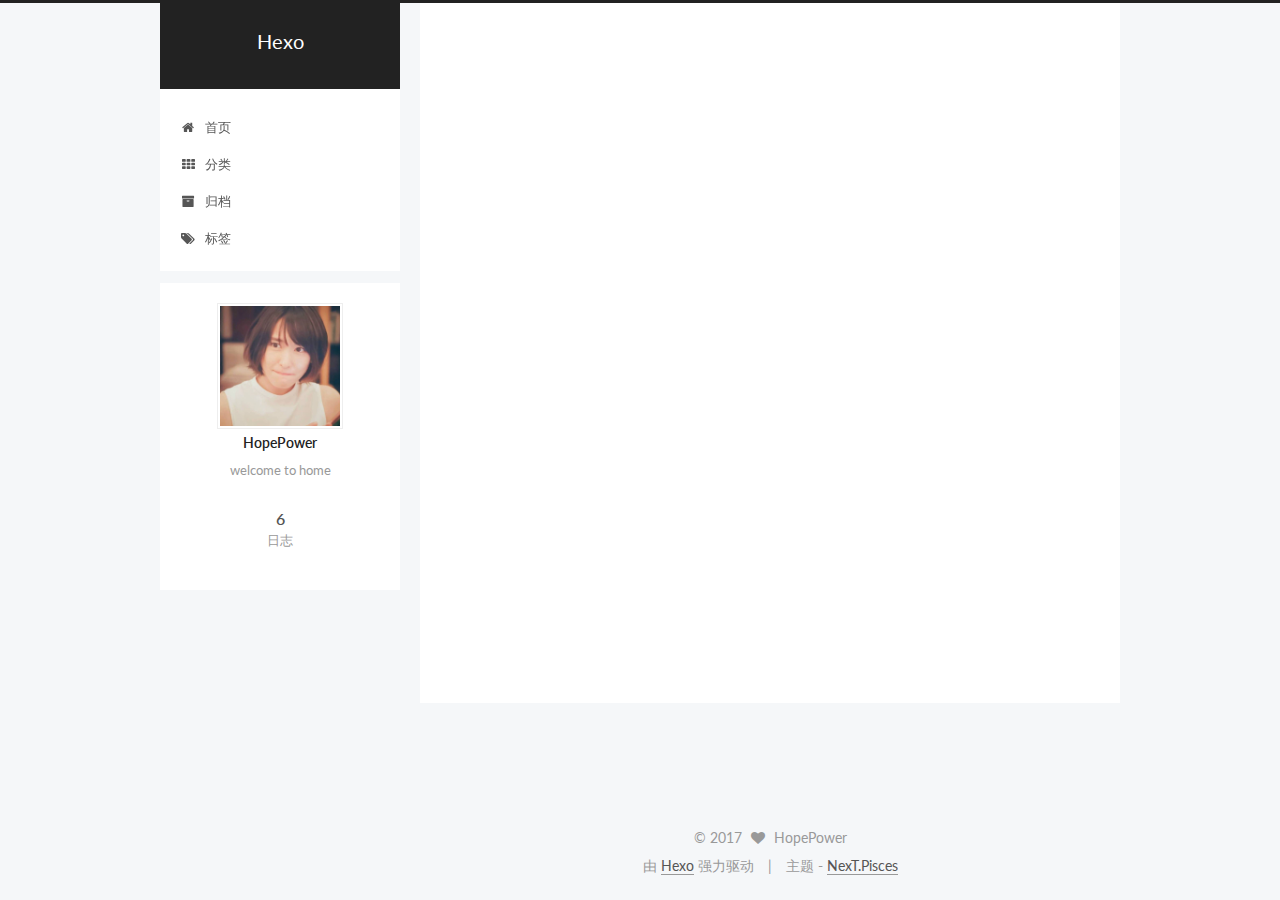
<file: 2017/05/24/LookupError unknown encoding  cp65001/index.html>
<!doctype html>



  


<html class="theme-next pisces use-motion" lang="zh-Hans">
<head>
  <meta charset="UTF-8"/>
<meta http-equiv="X-UA-Compatible" content="IE=edge" />
<meta name="viewport" content="width=device-width, initial-scale=1, maximum-scale=1"/>



<meta http-equiv="Cache-Control" content="no-transform" />
<meta http-equiv="Cache-Control" content="no-siteapp" />















  
  
  <link href="/lib/fancybox/source/jquery.fancybox.css?v=2.1.5" rel="stylesheet" type="text/css" />




  
  
  
  

  
    
    
  

  

  

  

  

  
    
    
    <link href="//fonts.googleapis.com/css?family=Lato:300,300italic,400,400italic,700,700italic&subset=latin,latin-ext" rel="stylesheet" type="text/css">
  






<link href="/lib/font-awesome/css/font-awesome.min.css?v=4.6.2" rel="stylesheet" type="text/css" />

<link href="/css/main.css?v=5.1.0" rel="stylesheet" type="text/css" />


  <meta name="keywords" content="Hexo, NexT" />








  <link rel="shortcut icon" type="image/x-icon" href="/favicon.ico?v=5.1.0" />






<meta name="description" content="今天安装python环境变量时遇到一个问题，不管输入什么，都会出现LookupError: unknown encoding: cp65001的问题，现给出python环境安装完全攻略。">
<meta name="keywords">
<meta property="og:type" content="article">
<meta property="og:title" content="Hello World">
<meta property="og:url" content="http://yoursite.com/2017/05/24/LookupError unknown encoding  cp65001/index.html">
<meta property="og:site_name" content="Hexo">
<meta property="og:description" content="今天安装python环境变量时遇到一个问题，不管输入什么，都会出现LookupError: unknown encoding: cp65001的问题，现给出python环境安装完全攻略。">
<meta property="og:updated_time" content="2017-05-24T11:44:13.930Z">
<meta name="twitter:card" content="summary">
<meta name="twitter:title" content="Hello World">
<meta name="twitter:description" content="今天安装python环境变量时遇到一个问题，不管输入什么，都会出现LookupError: unknown encoding: cp65001的问题，现给出python环境安装完全攻略。">



<script type="text/javascript" id="hexo.configurations">
  var NexT = window.NexT || {};
  var CONFIG = {
    root: '/',
    scheme: 'Pisces',
    sidebar: {"position":"left","display":"post","offset":12,"offset_float":0,"b2t":false,"scrollpercent":false},
    fancybox: true,
    motion: true,
    duoshuo: {
      userId: '0',
      author: '博主'
    },
    algolia: {
      applicationID: '',
      apiKey: '',
      indexName: '',
      hits: {"per_page":10},
      labels: {"input_placeholder":"Search for Posts","hits_empty":"We didn't find any results for the search: ${query}","hits_stats":"${hits} results found in ${time} ms"}
    }
  };
</script>



  <link rel="canonical" href="http://yoursite.com/2017/05/24/LookupError unknown encoding  cp65001/"/>





  <title> Hello World | Hexo </title>
</head>

<body itemscope itemtype="http://schema.org/WebPage" lang="zh-Hans">

  














  
  
    
  

  <div class="container sidebar-position-left page-post-detail ">
    <div class="headband"></div>

    <header id="header" class="header" itemscope itemtype="http://schema.org/WPHeader">
      <div class="header-inner"><div class="site-brand-wrapper">
  <div class="site-meta ">
    

    <div class="custom-logo-site-title">
      <a href="/"  class="brand" rel="start">
        <span class="logo-line-before"><i></i></span>
        <span class="site-title">Hexo</span>
        <span class="logo-line-after"><i></i></span>
      </a>
    </div>
      
        <p class="site-subtitle"></p>
      
  </div>

  <div class="site-nav-toggle">
    <button>
      <span class="btn-bar"></span>
      <span class="btn-bar"></span>
      <span class="btn-bar"></span>
    </button>
  </div>
</div>

<nav class="site-nav">
  

  
    <ul id="menu" class="menu">
      
        
        <li class="menu-item menu-item-home">
          <a href="/" rel="section">
            
              <i class="menu-item-icon fa fa-fw fa-home"></i> <br />
            
            首页
          </a>
        </li>
      
        
        <li class="menu-item menu-item-categories">
          <a href="/categories" rel="section">
            
              <i class="menu-item-icon fa fa-fw fa-th"></i> <br />
            
            分类
          </a>
        </li>
      
        
        <li class="menu-item menu-item-archives">
          <a href="/archives" rel="section">
            
              <i class="menu-item-icon fa fa-fw fa-archive"></i> <br />
            
            归档
          </a>
        </li>
      
        
        <li class="menu-item menu-item-tags">
          <a href="/tags" rel="section">
            
              <i class="menu-item-icon fa fa-fw fa-tags"></i> <br />
            
            标签
          </a>
        </li>
      

      
    </ul>
  

  
</nav>



 </div>
    </header>

    <main id="main" class="main">
      <div class="main-inner">
        <div class="content-wrap">
          <div id="content" class="content">
            

  <div id="posts" class="posts-expand">
    

  

  
  
  

  <article class="post post-type-normal " itemscope itemtype="http://schema.org/Article">
    <link itemprop="mainEntityOfPage" href="http://yoursite.com/2017/05/24/LookupError unknown encoding  cp65001/">

    <span hidden itemprop="author" itemscope itemtype="http://schema.org/Person">
      <meta itemprop="name" content="HopePower">
      <meta itemprop="description" content="">
      <meta itemprop="image" content="/uploads/gakki.jpg">
    </span>

    <span hidden itemprop="publisher" itemscope itemtype="http://schema.org/Organization">
      <meta itemprop="name" content="Hexo">
    </span>

    
      <header class="post-header">

        
        
          <h1 class="post-title" itemprop="name headline">
            
            
              
                Hello World
              
            
          </h1>
        

        <div class="post-meta">
          <span class="post-time">
            
              <span class="post-meta-item-icon">
                <i class="fa fa-calendar-o"></i>
              </span>
              
                <span class="post-meta-item-text">发表于</span>
              
              <time title="创建于" itemprop="dateCreated datePublished" datetime="2017-05-24T19:34:30+08:00">
                2017-05-24
              </time>
            

            

            
          </span>

          

          
            
          

          
          

          

          

          

        </div>
      </header>
    


    <div class="post-body" itemprop="articleBody">

      
      

      
        <p>今天安装python环境变量时遇到一个问题，不管输入什么，都会出现LookupError: unknown encoding: cp65001的问题，现给出python环境安装完全攻略。<br><a id="more"></a><br>首先去python官网下载python包（www.python.org）。然后安装在你想要的路径，记下这个路径。<br>接着改环境变量，将Path变量中新建一个python安装的路径。这个时候打开cmd，输入python，出现版本号，输入print ‘Hello World’，出现LookupError: unknown encoding: cp65001错误。<br>这个问题有两种解决方法<br>1.打开cmd后，输入chcp 1252，但是每次启动cmd时都进行一次。<br>2.按win+R，打开regedit，然后进入HKEY_CURRENT_USER\Console\%SystemRoot%_system32_cmd.exe\CodePage，把数值数据改成1252(<strong>十进制</strong>)。</p>

      
    </div>

    <div>
      
        

      
    </div>

    <div>
      
        

      
    </div>

    <div>
      
        

      
    </div>

    <footer class="post-footer">
      

      
        
      

      
        <div class="post-nav">
          <div class="post-nav-next post-nav-item">
            
          </div>

          <span class="post-nav-divider"></span>

          <div class="post-nav-prev post-nav-item">
            
              <a href="/2017/05/22/Constraint-Layout/" rel="prev" title="Constraint Layout">
                Constraint Layout <i class="fa fa-chevron-right"></i>
              </a>
            
          </div>
        </div>
      

      
      
    </footer>
  </article>



    <div class="post-spread">
      
    </div>
  </div>


          </div>
          


          
  <div class="comments" id="comments">
    
  </div>


        </div>
        
          
  
  <div class="sidebar-toggle">
    <div class="sidebar-toggle-line-wrap">
      <span class="sidebar-toggle-line sidebar-toggle-line-first"></span>
      <span class="sidebar-toggle-line sidebar-toggle-line-middle"></span>
      <span class="sidebar-toggle-line sidebar-toggle-line-last"></span>
    </div>
  </div>

  <aside id="sidebar" class="sidebar">
    <div class="sidebar-inner">

      

      

      <section class="site-overview sidebar-panel sidebar-panel-active">
        <div class="site-author motion-element" itemprop="author" itemscope itemtype="http://schema.org/Person">
          <img class="site-author-image" itemprop="image"
               src="/uploads/gakki.jpg"
               alt="HopePower" />
          <p class="site-author-name" itemprop="name">HopePower</p>
           
              <p class="site-description motion-element" itemprop="description">welcome to home</p>
          
        </div>
        <nav class="site-state motion-element">

          
            <div class="site-state-item site-state-posts">
              <a href="/archives">
                <span class="site-state-item-count">6</span>
                <span class="site-state-item-name">日志</span>
              </a>
            </div>
          

          

          

        </nav>

        

        <div class="links-of-author motion-element">
          
        </div>

        
        

        
        

        


      </section>

      

      

    </div>
  </aside>


        
      </div>
    </main>

    <footer id="footer" class="footer">
      <div class="footer-inner">
        <div class="copyright" >
  
  &copy; 
  <span itemprop="copyrightYear">2017</span>
  <span class="with-love">
    <i class="fa fa-heart"></i>
  </span>
  <span class="author" itemprop="copyrightHolder">HopePower</span>
</div>


<div class="powered-by">
  由 <a class="theme-link" href="https://hexo.io">Hexo</a> 强力驱动
</div>

<div class="theme-info">
  主题 -
  <a class="theme-link" href="https://github.com/iissnan/hexo-theme-next">
    NexT.Pisces
  </a>
</div>


        

        
      </div>
    </footer>

    
      <div class="back-to-top">
        <i class="fa fa-arrow-up"></i>
        
      </div>
    

  </div>

  

<script type="text/javascript">
  if (Object.prototype.toString.call(window.Promise) !== '[object Function]') {
    window.Promise = null;
  }
</script>









  








  
  <script type="text/javascript" src="/lib/jquery/index.js?v=2.1.3"></script>

  
  <script type="text/javascript" src="/lib/fastclick/lib/fastclick.min.js?v=1.0.6"></script>

  
  <script type="text/javascript" src="/lib/jquery_lazyload/jquery.lazyload.js?v=1.9.7"></script>

  
  <script type="text/javascript" src="/lib/velocity/velocity.min.js?v=1.2.1"></script>

  
  <script type="text/javascript" src="/lib/velocity/velocity.ui.min.js?v=1.2.1"></script>

  
  <script type="text/javascript" src="/lib/fancybox/source/jquery.fancybox.pack.js?v=2.1.5"></script>


  


  <script type="text/javascript" src="/js/src/utils.js?v=5.1.0"></script>

  <script type="text/javascript" src="/js/src/motion.js?v=5.1.0"></script>



  
  


  <script type="text/javascript" src="/js/src/affix.js?v=5.1.0"></script>

  <script type="text/javascript" src="/js/src/schemes/pisces.js?v=5.1.0"></script>



  
  <script type="text/javascript" src="/js/src/scrollspy.js?v=5.1.0"></script>
<script type="text/javascript" src="/js/src/post-details.js?v=5.1.0"></script>



  


  <script type="text/javascript" src="/js/src/bootstrap.js?v=5.1.0"></script>



  


  




	





  





  





  






  





  

  

  

  

  

</body>
</html>
</file>
<file: css/main.css>
/* normalize.css v3.0.2 | MIT License | git.io/normalize */
html {
  font-family: sans-serif; /* 1 */
  -ms-text-size-adjust: 100%; /* 2 */
  -webkit-text-size-adjust: 100%; /* 2 */
}
body {
  margin: 0;
}
article,
aside,
details,
figcaption,
figure,
footer,
header,
hgroup,
main,
menu,
nav,
section,
summary {
  display: block;
}
audio,
canvas,
progress,
video {
  display: inline-block; /* 1 */
  vertical-align: baseline; /* 2 */
}
audio:not([controls]) {
  display: none;
  height: 0;
}
[hidden],
template {
  display: none;
}
a {
  background-color: transparent;
}
a:active,
a:hover {
  outline: 0;
}
abbr[title] {
  border-bottom: 1px dotted;
}
b,
strong {
  font-weight: bold;
}
dfn {
  font-style: italic;
}
h1 {
  font-size: 2em;
  margin: 0.67em 0;
}
mark {
  background: #ff0;
  color: #000;
}
small {
  font-size: 80%;
}
sub,
sup {
  font-size: 75%;
  line-height: 0;
  position: relative;
  vertical-align: baseline;
}
sup {
  top: -0.5em;
}
sub {
  bottom: -0.25em;
}
img {
  border: 0;
}
svg:not(:root) {
  overflow: hidden;
}
figure {
  margin: 1em 40px;
}
hr {
  -moz-box-sizing: content-box;
  box-sizing: content-box;
  height: 0;
}
pre {
  overflow: auto;
}
code,
kbd,
pre,
samp {
  font-family: monospace, monospace;
  font-size: 1em;
}
button,
input,
optgroup,
select,
textarea {
  color: inherit; /* 1 */
  font: inherit; /* 2 */
  margin: 0; /* 3 */
}
button {
  overflow: visible;
}
button,
select {
  text-transform: none;
}
button,
html input[type="button"],
input[type="reset"],
input[type="submit"] {
  -webkit-appearance: button; /* 2 */
  cursor: pointer; /* 3 */
}
button[disabled],
html input[disabled] {
  cursor: default;
}
button::-moz-focus-inner,
input::-moz-focus-inner {
  border: 0;
  padding: 0;
}
input {
  line-height: normal;
}
input[type="checkbox"],
input[type="radio"] {
  box-sizing: border-box; /* 1 */
  padding: 0; /* 2 */
}
input[type="number"]::-webkit-inner-spin-button,
input[type="number"]::-webkit-outer-spin-button {
  height: auto;
}
input[type="search"] {
  -webkit-appearance: textfield; /* 1 */
  -moz-box-sizing: content-box;
  -webkit-box-sizing: content-box; /* 2 */
  box-sizing: content-box;
}
input[type="search"]::-webkit-search-cancel-button,
input[type="search"]::-webkit-search-decoration {
  -webkit-appearance: none;
}
fieldset {
  border: 1px solid #c0c0c0;
  margin: 0 2px;
  padding: 0.35em 0.625em 0.75em;
}
legend {
  border: 0; /* 1 */
  padding: 0; /* 2 */
}
textarea {
  overflow: auto;
}
optgroup {
  font-weight: bold;
}
table {
  border-collapse: collapse;
  border-spacing: 0;
}
td,
th {
  padding: 0;
}
::selection {
  background: #262a30;
  color: #fff;
}
body {
  position: relative;
  font-family: 'Lato', "PingFang SC", "Microsoft YaHei", sans-serif;
  font-size: 14px;
  line-height: 2;
  color: #555;
  background: #f5f7f9;
}
@media (max-width: 767px) {
  body {
    padding-right: 0 !important;
  }
}
@media (min-width: 768px) and (max-width: 991px) {
  body {
    padding-right: 0 !important;
  }
}
@media (min-width: 1600px) {
  body {
    font-size: 16px;
  }
}
h1,
h2,
h3,
h4,
h5,
h6 {
  margin: 0;
  padding: 0;
  font-weight: bold;
  line-height: 1.5;
  font-family: 'Lato', "PingFang SC", "Microsoft YaHei", sans-serif;
}
h2,
h3,
h4,
h5,
h6 {
  margin: 20px 0 15px;
}
h1 {
  font-size: 22px;
}
@media (max-width: 767px) {
  h1 {
    font-size: 18px;
  }
}
h2 {
  font-size: 20px;
}
@media (max-width: 767px) {
  h2 {
    font-size: 16px;
  }
}
h3 {
  font-size: 18px;
}
@media (max-width: 767px) {
  h3 {
    font-size: 14px;
  }
}
h4 {
  font-size: 16px;
}
@media (max-width: 767px) {
  h4 {
    font-size: 12px;
  }
}
h5 {
  font-size: 14px;
}
@media (max-width: 767px) {
  h5 {
    font-size: 10px;
  }
}
h6 {
  font-size: 12px;
}
@media (max-width: 767px) {
  h6 {
    font-size: 8px;
  }
}
p {
  margin: 0 0 25px 0;
}
a {
  color: #555;
  text-decoration: none;
  border-bottom: 1px solid #999;
  word-wrap: break-word;
}
a:hover {
  color: #222;
  border-bottom-color: #222;
}
blockquote {
  margin: 0;
  padding: 0;
}
img {
  display: block;
  margin: auto;
  max-width: 100%;
  height: auto;
}
hr {
  margin: 40px 0;
  height: 3px;
  border: none;
  background-color: #ddd;
  background-image: repeating-linear-gradient(-45deg, #fff, #fff 4px, transparent 4px, transparent 8px);
}
blockquote {
  padding: 0 15px;
  color: #666;
  border-left: 4px solid #ddd;
}
blockquote cite::before {
  content: "-";
  padding: 0 5px;
}
dt {
  font-weight: 700;
}
dd {
  margin: 0;
  padding: 0;
}
.text-left {
  text-align: left;
}
.text-center {
  text-align: center;
}
.text-right {
  text-align: right;
}
.text-justify {
  text-align: justify;
}
.text-nowrap {
  white-space: nowrap;
}
.text-lowercase {
  text-transform: lowercase;
}
.text-uppercase {
  text-transform: uppercase;
}
.text-capitalize {
  text-transform: capitalize;
}
.center-block {
  display: block;
  margin-left: auto;
  margin-right: auto;
}
.clearfix:before,
.clearfix:after {
  content: " ";
  display: table;
}
.clearfix:after {
  clear: both;
}
.pullquote {
  width: 45%;
}
.pullquote.left {
  float: left;
  margin-left: 5px;
  margin-right: 10px;
}
.pullquote.right {
  float: right;
  margin-left: 10px;
  margin-right: 5px;
}
.affix.affix.affix {
  position: fixed;
}
.translation {
  margin-top: -20px;
  font-size: 14px;
  color: #999;
}
.scrollbar-measure {
  width: 100px;
  height: 100px;
  overflow: scroll;
  position: absolute;
  top: -9999px;
}
.use-motion .motion-element {
  opacity: 0;
}
table {
  margin: 20px 0;
  width: 100%;
  border-collapse: collapse;
  border-spacing: 0;
  border: 1px solid #ddd;
  font-size: 14px;
  table-layout: fixed;
  word-wrap: break-all;
}
table>tbody>tr:nth-of-type(odd) {
  background-color: #f9f9f9;
}
table>tbody>tr:hover {
  background-color: #f5f5f5;
}
caption,
th,
td {
  padding: 8px;
  text-align: left;
  vertical-align: middle;
  font-weight: normal;
}
th,
td {
  border-bottom: 3px solid #ddd;
  border-right: 1px solid #eee;
}
th {
  padding-bottom: 10px;
  font-weight: 700;
}
td {
  border-bottom-width: 1px;
}
html,
body {
  height: 100%;
}
.container {
  position: relative;
  min-height: 100%;
}
.header-inner {
  margin: 0 auto;
  padding: 100px 0 70px;
  width: 700px;
}
@media (min-width: 1600px) {
  .container .header-inner {
    width: 900px;
  }
}
.main {
  padding-bottom: 150px;
}
.main-inner {
  margin: 0 auto;
  width: 700px;
}
@media (min-width: 1600px) {
  .container .main-inner {
    width: 900px;
  }
}
.footer {
  position: absolute;
  left: 0;
  bottom: 0;
  width: 100%;
  min-height: 50px;
}
.footer-inner {
  box-sizing: border-box;
  margin: 20px auto;
  width: 700px;
}
@media (min-width: 1600px) {
  .container .footer-inner {
    width: 900px;
  }
}
pre,
.highlight {
  overflow: auto;
  margin: 20px 0;
  padding: 0;
  font-size: 13px;
  color: #4d4d4c;
  background: #f7f7f7;
  line-height: 1.6;
}
pre,
code {
  font-family: consolas, Menlo, "PingFang SC", "Microsoft YaHei", monospace;
}
code {
  padding: 2px 4px;
  word-wrap: break-word;
  color: #555;
  background: #eee;
  border-radius: 3px;
  font-size: 13px;
}
pre code {
  padding: 0;
  color: #4d4d4c;
  background: none;
  text-shadow: none;
}
.highlight {
  border-radius: 1px;
}
.highlight pre {
  border: none;
  margin: 0;
  padding: 10px 0;
}
.highlight table {
  margin: 0;
  width: auto;
  border: none;
}
.highlight td {
  border: none;
  padding: 0;
}
.highlight figcaption {
  font-size: 1em;
  color: #4d4d4c;
  line-height: 1em;
  margin-bottom: 1em;
}
.highlight figcaption:before,
.highlight figcaption:after {
  content: " ";
  display: table;
}
.highlight figcaption:after {
  clear: both;
}
.highlight figcaption a {
  float: right;
  color: #4d4d4c;
}
.highlight figcaption a:hover {
  border-bottom-color: #4d4d4c;
}
.highlight .gutter pre {
  padding-left: 10px;
  padding-right: 10px;
  color: #869194;
  text-align: right;
  background-color: #eff2f3;
}
.highlight .code pre {
  width: 100%;
  padding-left: 10px;
  padding-right: 10px;
  background-color: #f7f7f7;
}
.highlight .line {
  height: 20px;
}
.gutter {
  -webkit-user-select: none;
  -moz-user-select: none;
  -ms-user-select: none;
  user-select: none;
}
.gist table {
  width: auto;
}
.gist table td {
  border: none;
}
pre .deletion {
  background: #fdd;
}
pre .addition {
  background: #dfd;
}
pre .meta {
  color: #8959a8;
}
pre .comment {
  color: #8e908c;
}
pre .variable,
pre .attribute,
pre .tag,
pre .regexp,
pre .ruby .constant,
pre .xml .tag .title,
pre .xml .pi,
pre .xml .doctype,
pre .html .doctype,
pre .css .id,
pre .css .class,
pre .css .pseudo {
  color: #c82829;
}
pre .number,
pre .preprocessor,
pre .built_in,
pre .literal,
pre .params,
pre .constant,
pre .command {
  color: #f5871f;
}
pre .ruby .class .title,
pre .css .rules .attribute,
pre .string,
pre .value,
pre .inheritance,
pre .header,
pre .ruby .symbol,
pre .xml .cdata,
pre .special,
pre .number,
pre .formula {
  color: #718c00;
}
pre .title,
pre .css .hexcolor {
  color: #3e999f;
}
pre .function,
pre .python .decorator,
pre .python .title,
pre .ruby .function .title,
pre .ruby .title .keyword,
pre .perl .sub,
pre .javascript .title,
pre .coffeescript .title {
  color: #4271ae;
}
pre .keyword,
pre .javascript .function {
  color: #8959a8;
}
.full-image.full-image.full-image {
  border: none;
  max-width: 100%;
  width: auto;
  margin: 20px auto;
}
@media (min-width: 992px) {
  .full-image.full-image.full-image {
    max-width: none;
    width: 118%;
    margin: 0 -9%;
  }
}
.blockquote-center,
.page-home .post-type-quote blockquote,
.page-post-detail .post-type-quote blockquote {
  position: relative;
  margin: 40px 0;
  padding: 0;
  border-left: none;
  text-align: center;
}
.blockquote-center::before,
.page-home .post-type-quote blockquote::before,
.page-post-detail .post-type-quote blockquote::before,
.blockquote-center::after,
.page-home .post-type-quote blockquote::after,
.page-post-detail .post-type-quote blockquote::after {
  position: absolute;
  content: ' ';
  display: block;
  width: 100%;
  height: 24px;
  opacity: 0.2;
  background-repeat: no-repeat;
  background-position: 0 -6px;
  background-size: 22px 22px;
}
.blockquote-center::before,
.page-home .post-type-quote blockquote::before,
.page-post-detail .post-type-quote blockquote::before {
  top: -20px;
  background-image: url("../images/quote-l.svg");
  border-top: 1px solid #ccc;
}
.blockquote-center::after,
.page-home .post-type-quote blockquote::after,
.page-post-detail .post-type-quote blockquote::after {
  bottom: -20px;
  background-image: url("../images/quote-r.svg");
  border-bottom: 1px solid #ccc;
  background-position: 100% 8px;
}
.blockquote-center p,
.page-home .post-type-quote blockquote p,
.page-post-detail .post-type-quote blockquote p,
.blockquote-center div,
.page-home .post-type-quote blockquote div,
.page-post-detail .post-type-quote blockquote div {
  text-align: center;
}
.post .post-body .group-picture img {
  box-sizing: border-box;
  padding: 0 3px;
  border: none;
}
.post .group-picture-row {
  overflow: hidden;
  margin-top: 6px;
}
.post .group-picture-row:first-child {
  margin-top: 0;
}
.post .group-picture-column {
  float: left;
}
.page-post-detail .post-body .group-picture-column {
  float: none;
  margin-top: 10px;
  width: auto !important;
}
.page-post-detail .post-body .group-picture-column img {
  margin: 0 auto;
}
.page-archive .group-picture-container {
  overflow: hidden;
}
.page-archive .group-picture-row {
  float: left;
}
.page-archive .group-picture-row:first-child {
  margin-top: 6px;
}
.page-archive .group-picture-column {
  max-width: 150px;
  max-height: 150px;
}
.note {
  padding: 20px;
  margin: 20px 0;
  border: 1px solid #eee;
  border-left-width: 5px;
  border-radius: 3px;
}
.note h2,
.note h3,
.note h4,
.note h5,
.note h6 {
  margin-top: 0;
  margin-bottom: 5px;
}
.note p:last-child {
  margin-bottom: 0;
}
.note code {
  border-radius: 3px;
}
.note+.note {
  margin-top: -5px;
}
.default {
  border-left-color: #777;
}
.default h2,
.default h3,
.default h4,
.default h5,
.default h6 {
  color: #777;
}
.primary {
  border-left-color: #428bca;
}
.primary h2,
.primary h3,
.primary h4,
.primary h5,
.primary h6 {
  color: #428bca;
}
.success {
  border-left-color: #5cb85c;
}
.success h2,
.success h3,
.success h4,
.success h5,
.success h6 {
  color: #5cb85c;
}
.danger {
  border-left-color: #d9534f;
}
.danger h2,
.danger h3,
.danger h4,
.danger h5,
.danger h6 {
  color: #d9534f;
}
.warning {
  border-left-color: #f0ad4e;
}
.warning h2,
.warning h3,
.warning h4,
.warning h5,
.warning h6 {
  color: #f0ad4e;
}
.info {
  border-left-color: #5bc0de;
}
.info h2,
.info h3,
.info h4,
.info h5,
.info h6 {
  color: #5bc0de;
}
.btn {
  display: inline-block;
  padding: 0 20px;
  font-size: 14px;
  color: #fff;
  background: #222;
  border: 2px solid #555;
  text-decoration: none;
  border-radius: 0;
  transition-property: background-color;
  transition-duration: 0.2s;
  transition-timing-function: ease-in-out;
  transition-delay: 0s;
}
.btn:hover,
.post-button .btn:hover {
  border-color: #222;
  color: #fff;
  background: #222;
}
.btn-bar {
  display: block;
  width: 22px;
  height: 2px;
  background: #555;
  border-radius: 1px;
}
.btn-bar+.btn-bar {
  margin-top: 4px;
}
.pagination {
  margin: 120px 0 40px;
  text-align: center;
  border-top: 1px solid #eee;
}
.page-number-basic,
.pagination .prev,
.pagination .next,
.pagination .page-number,
.pagination .space {
  display: inline-block;
  position: relative;
  top: -1px;
  margin: 0 10px;
  padding: 0 10px;
  line-height: 30px;
}
@media (max-width: 767px) {
  .page-number-basic,
  .pagination .prev,
  .pagination .next,
  .pagination .page-number,
  .pagination .space {
    margin: 0 5px;
  }
}
.pagination .prev,
.pagination .next,
.pagination .page-number {
  border-bottom: 0;
  border-top: 1px solid #eee;
  transition-property: border-color;
  transition-duration: 0.2s;
  transition-timing-function: ease-in-out;
  transition-delay: 0s;
}
.pagination .prev:hover,
.pagination .next:hover,
.pagination .page-number:hover {
  border-top-color: #222;
}
.pagination .space {
  padding: 0;
  margin: 0;
}
.pagination .prev {
  margin-left: 0;
}
.pagination .next {
  margin-right: 0;
}
.pagination .page-number.current {
  color: #fff;
  background: #ccc;
  border-top-color: #ccc;
}
@media (max-width: 767px) {
  .pagination {
    border-top: none;
  }
  .pagination .prev,
  .pagination .next,
  .pagination .page-number {
    margin-bottom: 10px;
    border-top: 0;
    border-bottom: 1px solid #eee;
  }
  .pagination .prev:hover,
  .pagination .next:hover,
  .pagination .page-number:hover {
    border-bottom-color: #222;
  }
}
.comments {
  margin: 60px 20px 0;
}
.tag-cloud {
  text-align: center;
}
.tag-cloud a {
  display: inline-block;
  margin: 10px;
}
.back-to-top {
  box-sizing: border-box;
  position: fixed;
  bottom: -100px;
  right: 30px;
  z-index: 1050;
  padding: 0 6px;
  width: 24px;
  background: #222;
  font-size: 12px;
  opacity: 0.6;
  color: #fff;
  cursor: pointer;
  text-align: center;
  -webkit-transform: translateZ(0);
  transition-property: bottom;
  transition-duration: 0.2s;
  transition-timing-function: ease-in-out;
  transition-delay: 0s;
}
@media (max-width: 767px) {
  .back-to-top {
    display: none;
  }
}
@media (min-width: 768px) and (max-width: 991px) {
  .back-to-top {
    display: none;
  }
}
.back-to-top.back-to-top-on {
  bottom: 30px;
}
.header {
  background: #fff;
}
.header-inner {
  position: relative;
}
.headband {
  height: 3px;
  background: #222;
}
.site-meta {
  margin: 0;
  text-align: center;
}
@media (max-width: 767px) {
  .site-meta {
    text-align: center;
  }
}
.brand {
  position: relative;
  display: inline-block;
  padding: 0 40px;
  color: #fff;
  background: #222;
  border-bottom: none;
}
.brand:hover {
  color: #fff;
}
.logo {
  display: inline-block;
  margin-right: 5px;
  line-height: 36px;
  vertical-align: top;
}
.site-title {
  display: inline-block;
  vertical-align: top;
  line-height: 36px;
  font-size: 20px;
  font-weight: normal;
  font-family: 'Lato', "PingFang SC", "Microsoft YaHei", sans-serif;
}
.site-subtitle {
  margin-top: 10px;
  font-size: 13px;
  color: #ddd;
}
.use-motion .brand {
  opacity: 0;
}
.use-motion .logo,
.use-motion .site-title,
.use-motion .site-subtitle {
  opacity: 0;
  position: relative;
  top: -10px;
}
.site-nav-toggle {
  display: none;
  position: absolute;
  top: 10px;
  left: 10px;
}
@media (max-width: 767px) {
  .site-nav-toggle {
    display: block;
  }
}
.site-nav-toggle button {
  margin-top: 2px;
  padding: 9px 10px;
  background: transparent;
  border: none;
}
@media (max-width: 767px) {
  .site-nav {
    display: none;
    margin: 0 -10px;
    padding: 0 10px;
    clear: both;
    border-top: 1px solid #ddd;
  }
}
@media (min-width: 768px) and (max-width: 991px) {
  .site-nav {
    display: block !important;
  }
}
@media (min-width: 992px) {
  .site-nav {
    display: block !important;
  }
}
.menu {
  margin-top: 20px;
  padding-left: 0;
  text-align: center;
}
.menu .menu-item {
  display: inline-block;
  margin: 0 10px;
  list-style: none;
}
@media screen and (max-width: 767px) {
  .menu .menu-item {
    margin-top: 10px;
  }
}
.menu .menu-item a {
  display: block;
  font-size: 13px;
  line-height: inherit;
  border-bottom: 1px solid transparent;
  transition-property: border-color;
  transition-duration: 0.2s;
  transition-timing-function: ease-in-out;
  transition-delay: 0s;
}
.menu .menu-item a:hover,
.menu-item-active a {
  border-bottom-color: #222;
}
.menu .menu-item .fa {
  margin-right: 5px;
}
.use-motion .menu-item {
  opacity: 0;
}
.post-body {
  font-family: 'Lato', "PingFang SC", "Microsoft YaHei", sans-serif;
}
@media (max-width: 767px) {
  .post-body {
    word-break: break-word;
  }
}
.post-body .fancybox img {
  display: block !important;
  margin: 0 auto;
  cursor: pointer;
  cursor: zoom-in;
  cursor: -webkit-zoom-in;
}
.post-body .image-caption,
.post-body .figure .caption {
  margin: 10px auto 15px;
  text-align: center;
  font-size: 14px;
  color: #999;
  font-weight: bold;
  line-height: 1;
}
.post-sticky-flag {
  display: inline-block;
  font-size: 16px;
  -ms-transform: rotate(30deg);
  -webkit-transform: rotate(30deg);
  -moz-transform: rotate(30deg);
  -ms-transform: rotate(30deg);
  -o-transform: rotate(30deg);
  transform: rotate(30deg);
}
.posts-expand {
  padding-top: 40px;
}
@media (max-width: 767px) {
  .posts-expand {
    margin: 0 20px;
  }
  .post-body pre {
    padding: 10px;
  }
  .post-body pre .gutter pre {
    padding-right: 10px;
  }
  .post-body .highlight {
    margin-left: -40px;
    margin-right: -40px;
    padding: 0;
  }
  .post-body .highlight .gutter pre {
    padding-right: 10px;
  }
}
@media (min-width: 992px) {
  .posts-expand .post-body {
    text-align: justify;
  }
}
.posts-expand .post-body h2,
.posts-expand .post-body h3,
.posts-expand .post-body h4,
.posts-expand .post-body h5,
.posts-expand .post-body h6 {
  padding-top: 10px;
}
.posts-expand .post-body h2 .header-anchor,
.posts-expand .post-body h3 .header-anchor,
.posts-expand .post-body h4 .header-anchor,
.posts-expand .post-body h5 .header-anchor,
.posts-expand .post-body h6 .header-anchor {
  float: right;
  margin-left: 10px;
  color: #ccc;
  border-bottom-style: none;
  visibility: hidden;
}
.posts-expand .post-body h2 .header-anchor:hover,
.posts-expand .post-body h3 .header-anchor:hover,
.posts-expand .post-body h4 .header-anchor:hover,
.posts-expand .post-body h5 .header-anchor:hover,
.posts-expand .post-body h6 .header-anchor:hover {
  color: inherit;
}
.posts-expand .post-body h2:hover .header-anchor,
.posts-expand .post-body h3:hover .header-anchor,
.posts-expand .post-body h4:hover .header-anchor,
.posts-expand .post-body h5:hover .header-anchor,
.posts-expand .post-body h6:hover .header-anchor {
  visibility: visible;
}
.posts-expand .post-body ul li {
  list-style: circle;
}
.posts-expand .post-body img {
  box-sizing: border-box;
  margin: auto;
  padding: 3px;
  border: 1px solid #ddd;
}
.posts-expand .fancybox img {
  margin: 0 auto;
}
@media (max-width: 767px) {
  .posts-collapse {
    margin: 0 20px;
  }
  .posts-collapse .post-title,
  .posts-collapse .post-meta {
    display: block;
    width: auto;
    text-align: left;
  }
}
.posts-collapse {
  position: relative;
  z-index: 1010;
  margin-left: 55px;
}
.posts-collapse::after {
  content: " ";
  position: absolute;
  top: 20px;
  left: 0;
  margin-left: -2px;
  width: 4px;
  height: 100%;
  background: #f5f5f5;
  z-index: -1;
}
@media (max-width: 767px) {
  .posts-collapse {
    margin: 0 20px;
  }
}
.posts-collapse .collection-title {
  position: relative;
  margin: 60px 0;
}
.posts-collapse .collection-title h2 {
  margin-left: 20px;
}
.posts-collapse .collection-title small {
  color: #bbb;
}
.posts-collapse .collection-title::before {
  content: " ";
  position: absolute;
  left: 0;
  top: 50%;
  margin-left: -4px;
  margin-top: -4px;
  width: 8px;
  height: 8px;
  background: #bbb;
  border-radius: 50%;
}
.posts-collapse .post {
  margin: 30px 0;
}
.posts-collapse .post-header {
  position: relative;
  transition-duration: 0.2s;
  transition-timing-function: ease-in-out;
  transition-delay: 0s;
  transition-property: border;
  border-bottom: 1px dashed #ccc;
}
.posts-collapse .post-header::before {
  content: " ";
  position: absolute;
  left: 0;
  top: 12px;
  width: 6px;
  height: 6px;
  margin-left: -4px;
  background: #bbb;
  border-radius: 50%;
  border: 1px solid #fff;
  transition-duration: 0.2s;
  transition-timing-function: ease-in-out;
  transition-delay: 0s;
  transition-property: background;
}
.posts-collapse .post-header:hover {
  border-bottom-color: #666;
}
.posts-collapse .post-header:hover::before {
  background: #222;
}
.posts-collapse .post-meta {
  position: absolute;
  font-size: 12px;
  left: 20px;
  top: 5px;
}
.posts-collapse .post-comments-count {
  display: none;
}
.posts-collapse .post-title {
  margin-left: 60px;
  font-size: 16px;
  font-weight: normal;
  line-height: inherit;
}
.posts-collapse .post-title::after {
  margin-left: 3px;
  opacity: 0.6;
}
.posts-collapse .post-title a {
  color: #666;
  border-bottom: none;
}
.page-home .post-type-quote .post-header,
.page-post-detail .post-type-quote .post-header,
.page-home .post-type-quote .post-tags,
.page-post-detail .post-type-quote .post-tags {
  display: none;
}
.posts-expand .post-title {
  font-size: 26px;
  text-align: center;
  word-break: break-word;
  font-weight: 400;
}
@media (max-width: 767px) {
  .posts-expand .post-title {
    font-size: 22px;
  }
}
.posts-expand .post-title-link {
  display: inline-block;
  position: relative;
  color: #555;
  border-bottom: none;
  line-height: 1.2;
  vertical-align: top;
}
.posts-expand .post-title-link::before {
  content: "";
  position: absolute;
  width: 100%;
  height: 2px;
  bottom: 0;
  left: 0;
  background-color: #000;
  visibility: hidden;
  -webkit-transform: scaleX(0);
  -moz-transform: scaleX(0);
  -ms-transform: scaleX(0);
  -o-transform: scaleX(0);
  transform: scaleX(0);
  transition-duration: 0.2s;
  transition-timing-function: ease-in-out;
  transition-delay: 0s;
}
.posts-expand .post-title-link:hover::before {
  visibility: visible;
  -webkit-transform: scaleX(1);
  -moz-transform: scaleX(1);
  -ms-transform: scaleX(1);
  -o-transform: scaleX(1);
  transform: scaleX(1);
}
.posts-expand .post-title-link .fa {
  font-size: 16px;
}
.posts-expand .post-meta {
  margin: 3px 0 60px 0;
  color: #999;
  font-family: 'Lato', "PingFang SC", "Microsoft YaHei", sans-serif;
  font-size: 12px;
  text-align: center;
}
.posts-expand .post-meta .post-category-list {
  display: inline-block;
  margin: 0;
  padding: 3px;
}
.posts-expand .post-meta .post-category-list-link {
  color: #999;
}
.posts-expand .post-meta .post-description {
  font-size: 14px;
  margin-top: 2px;
}
.post-meta-divider {
  margin: 0 0.5em;
}
.post-meta-item-icon {
  margin-right: 3px;
}
@media (min-width: 768px) and (max-width: 991px) {
  .post-meta-item-icon {
    display: inline-block;
  }
}
@media (max-width: 767px) {
  .post-meta-item-icon {
    display: inline-block;
  }
}
@media (min-width: 768px) and (max-width: 991px) {
  .post-meta-item-text {
    display: none;
  }
}
@media (max-width: 767px) {
  .post-meta-item-text {
    display: none;
  }
}
@media (max-width: 767px) {
  .posts-expand .post-comments-count {
    display: none;
  }
}
.social-like {
  font-size: 14px;
  height: 20px;
  text-align: center;
  border-top: 1px solid #eee;
  padding-top: 9px;
  margin-top: 45px;
  display: flex;
  justify-content: center;
}
.vk_like {
  width: 85px;
  height: 21px;
  padding-top: 7px;
  align-self: center;
}
.fb_like {
  height: 30px;
  align-self: center;
}
.post-button {
  margin-top: 50px;
}
.post-button .btn {
  color: #555;
  font-size: 14px;
  background: #fff;
  border-radius: 2px;
  line-height: 2;
  margin: 0 4px 8px 4px;
}
.post-button .fa-fw {
  width: 1.285714285714286em;
  text-align: left;
}
.posts-expand .post-tags {
  margin-top: 40px;
  text-align: center;
}
.posts-expand .post-tags a {
  display: inline-block;
  margin-right: 10px;
  font-size: 13px;
}
.post-nav {
  display: table;
  margin-top: 15px;
  width: 100%;
  border-top: 1px solid #eee;
}
.post-nav-divider {
  display: table-cell;
  width: 10%;
}
.post-nav-item {
  display: table-cell;
  padding: 10px 0 0 0;
  width: 45%;
  vertical-align: top;
}
.post-nav-item a {
  position: relative;
  display: block;
  line-height: 25px;
  font-size: 14px;
  color: #555;
  border-bottom: none;
}
.post-nav-item a:hover {
  color: #222;
  border-bottom: none;
}
.post-nav-item a:active {
  top: 2px;
}
.post-nav-item .fa {
  position: absolute;
  top: 8px;
  left: 0;
  font-size: 12px;
}
.post-nav-next a {
  padding-left: 15px;
}
.post-nav-prev {
  text-align: right;
}
.post-nav-prev a {
  padding-right: 15px;
}
.post-nav-prev .fa {
  right: 0;
  left: auto;
}
.posts-expand .post-eof {
  display: block;
  margin: 80px auto 60px;
  width: 8%;
  height: 1px;
  background: #ccc;
  text-align: center;
}
.post:last-child .post-eof.post-eof.post-eof {
  display: none;
}
.post-gallery {
  display: table;
  table-layout: fixed;
  width: 100%;
  border-collapse: separate;
}
.post-gallery-row {
  display: table-row;
}
.post-gallery .post-gallery-img {
  display: table-cell;
  text-align: center;
  vertical-align: middle;
  border: none;
}
.post-gallery .post-gallery-img img {
  max-width: 100%;
  max-height: 100%;
  border: none;
}
.fancybox-close,
.fancybox-close:hover {
  border: none;
}
.sidebar {
  position: fixed;
  right: 0;
  top: 0;
  bottom: 0;
  width: 0;
  z-index: 1040;
  box-shadow: inset 0 2px 6px #000;
  background: #222;
  -webkit-transform: translateZ(0);
}
.sidebar a {
  color: #999;
  border-bottom-color: #555;
}
.sidebar a:hover {
  color: #eee;
}
@media (min-width: 768px) and (max-width: 991px) {
  .sidebar {
    display: none !important;
  }
}
@media (max-width: 767px) {
  .sidebar {
    display: none !important;
  }
}
.sidebar-inner {
  position: relative;
  padding: 20px 10px;
  color: #999;
  text-align: center;
}
.sidebar-toggle {
  position: fixed;
  right: 30px;
  bottom: 45px;
  width: 14px;
  height: 14px;
  padding: 5px;
  background: #222;
  line-height: 0;
  z-index: 1050;
  cursor: pointer;
  -webkit-transform: translateZ(0);
}
@media (min-width: 768px) and (max-width: 991px) {
  .sidebar-toggle {
    display: none;
  }
}
@media (max-width: 767px) {
  .sidebar-toggle {
    display: none;
  }
}
.sidebar-toggle-line {
  position: relative;
  display: inline-block;
  vertical-align: top;
  height: 2px;
  width: 100%;
  background: #fff;
  margin-top: 3px;
}
.sidebar-toggle-line:first-child {
  margin-top: 0;
}
.site-author-image {
  display: block;
  margin: 0 auto;
  padding: 2px;
  max-width: 120px;
  height: auto;
  border: 1px solid #eee;
}
.site-author-name {
  margin: 0;
  text-align: center;
  color: #222;
  font-weight: 600;
}
.site-description {
  margin-top: 0;
  text-align: center;
  font-size: 13px;
  color: #999;
}
.site-state {
  overflow: hidden;
  line-height: 1.4;
  white-space: nowrap;
  text-align: center;
}
.site-state-item {
  display: inline-block;
  padding: 0 15px;
  border-left: 1px solid #eee;
}
.site-state-item:first-child {
  border-left: none;
}
.site-state-item a {
  border-bottom: none;
}
.site-state-item-count {
  display: block;
  text-align: center;
  color: inherit;
  font-weight: 600;
  font-size: 16px;
}
.site-state-item-name {
  font-size: 13px;
  color: #999;
}
.feed-link {
  margin-top: 20px;
}
.feed-link a {
  display: inline-block;
  padding: 0 15px;
  color: #fc6423;
  border: 1px solid #fc6423;
  border-radius: 4px;
}
.feed-link a i {
  color: #fc6423;
  font-size: 14px;
}
.feed-link a:hover {
  color: #fff;
  background: #fc6423;
}
.feed-link a:hover i {
  color: #fff;
}
.links-of-author {
  margin-top: 20px;
}
.links-of-author a {
  display: inline-block;
  vertical-align: middle;
  margin-right: 10px;
  margin-bottom: 10px;
  border-bottom-color: #555;
  font-size: 13px;
}
.links-of-author a:before {
  display: inline-block;
  vertical-align: middle;
  margin-right: 3px;
  content: " ";
  width: 4px;
  height: 4px;
  border-radius: 50%;
  background: #96ffda;
}
.links-of-blogroll {
  font-size: 13px;
}
.links-of-blogroll-title {
  margin-top: 20px;
  font-size: 14px;
  font-weight: 600;
}
.links-of-blogroll-list {
  margin: 0;
  padding: 0;
  list-style: none;
}
.links-of-blogroll-item {
  padding: 2px 10px;
}
.sidebar-nav {
  margin: 0 0 20px;
  padding-left: 0;
}
.sidebar-nav li {
  display: inline-block;
  cursor: pointer;
  border-bottom: 1px solid transparent;
  font-size: 14px;
  color: #555;
}
.sidebar-nav li:hover {
  color: #fc6423;
}
.page-post-detail .sidebar-nav-toc {
  padding: 0 5px;
}
.page-post-detail .sidebar-nav-overview {
  margin-left: 10px;
}
.sidebar-nav .sidebar-nav-active {
  color: #fc6423;
  border-bottom-color: #fc6423;
}
.sidebar-nav .sidebar-nav-active:hover {
  color: #fc6423;
}
.sidebar-panel {
  display: none;
}
.sidebar-panel-active {
  display: block;
}
.post-toc-empty {
  font-size: 14px;
  color: #666;
}
.post-toc-wrap {
  overflow: hidden;
}
.post-toc {
  overflow: auto;
}
.post-toc ol {
  margin: 0;
  padding: 0 2px 5px 10px;
  text-align: left;
  list-style: none;
  font-size: 14px;
}
.post-toc ol > ol {
  padding-left: 0;
}
.post-toc ol a {
  transition-duration: 0.2s;
  transition-timing-function: ease-in-out;
  transition-delay: 0s;
  transition-property: all;
  color: #666;
  border-bottom-color: #ccc;
}
.post-toc ol a:hover {
  color: #000;
  border-bottom-color: #000;
}
.post-toc .nav-item {
  overflow: hidden;
  text-overflow: ellipsis;
  white-space: nowrap;
  line-height: 1.8;
}
.post-toc .nav .nav-child {
  display: none;
}
.post-toc .nav .active > .nav-child {
  display: block;
}
.post-toc .nav .active-current > .nav-child {
  display: block;
}
.post-toc .nav .active-current > .nav-child > .nav-item {
  display: block;
}
.post-toc .nav .active > a {
  color: #fc6423;
  border-bottom-color: #fc6423;
}
.post-toc .nav .active-current > a {
  color: #fc6423;
}
.post-toc .nav .active-current > a:hover {
  color: #fc6423;
}
.footer {
  font-size: 14px;
  color: #999;
}
.footer img {
  border: none;
}
.footer-inner {
  text-align: center;
}
.with-love {
  display: inline-block;
  margin: 0 5px;
}
.powered-by,
.theme-info {
  display: inline-block;
}
.powered-by {
  margin-right: 10px;
}
.powered-by::after {
  content: "|";
  padding-left: 10px;
}
.cc-license {
  margin-top: 10px;
  text-align: center;
}
.cc-license .cc-opacity {
  opacity: 0.7;
  border-bottom: none;
}
.cc-license .cc-opacity:hover {
  opacity: 0.9;
}
.cc-license img {
  display: inline-block;
}
.theme-next #ds-thread #ds-reset {
  color: #555;
}
.theme-next #ds-thread #ds-reset .ds-replybox {
  margin-bottom: 30px;
}
.theme-next #ds-thread #ds-reset .ds-replybox .ds-avatar,
.theme-next #ds-reset .ds-avatar img {
  box-shadow: none;
}
.theme-next #ds-thread #ds-reset .ds-textarea-wrapper {
  border-color: #c7d4e1;
  background: none;
  border-top-right-radius: 3px;
  border-top-left-radius: 3px;
}
.theme-next #ds-thread #ds-reset .ds-textarea-wrapper textarea {
  height: 60px;
}
.theme-next #ds-reset .ds-rounded-top {
  border-radius: 0;
}
.theme-next #ds-thread #ds-reset .ds-post-toolbar {
  box-sizing: border-box;
  border: 1px solid #c7d4e1;
  background: #f6f8fa;
}
.theme-next #ds-thread #ds-reset .ds-post-options {
  height: 40px;
  border: none;
  background: none;
}
.theme-next #ds-thread #ds-reset .ds-toolbar-buttons {
  top: 11px;
}
.theme-next #ds-thread #ds-reset .ds-sync {
  top: 5px;
}
.theme-next #ds-thread #ds-reset .ds-post-button {
  top: 4px;
  right: 5px;
  width: 90px;
  height: 30px;
  border: 1px solid #c5ced7;
  border-radius: 3px;
  background-image: linear-gradient(#fbfbfc, #f5f7f9);
  color: #60676d;
}
.theme-next #ds-thread #ds-reset .ds-post-button:hover {
  background-position: 0 -30px;
  color: #60676d;
}
.theme-next #ds-thread #ds-reset .ds-comments-info {
  padding: 10px 0;
}
.theme-next #ds-thread #ds-reset .ds-sort {
  display: none;
}
.theme-next #ds-thread #ds-reset li.ds-tab a.ds-current {
  border: none;
  background: #f6f8fa;
  color: #60676d;
}
.theme-next #ds-thread #ds-reset li.ds-tab a.ds-current:hover {
  background-color: #e9f0f7;
  color: #60676d;
}
.theme-next #ds-thread #ds-reset li.ds-tab a {
  border-radius: 2px;
  padding: 5px;
}
.theme-next #ds-thread #ds-reset .ds-login-buttons p {
  color: #999;
  line-height: 36px;
}
.theme-next #ds-thread #ds-reset .ds-login-buttons .ds-service-list li {
  height: 28px;
}
.theme-next #ds-thread #ds-reset .ds-service-list a {
  background: none;
  padding: 5px;
  border: 1px solid;
  border-radius: 3px;
  text-align: center;
}
.theme-next #ds-thread #ds-reset .ds-service-list a:hover {
  color: #fff;
  background: #666;
}
.theme-next #ds-thread #ds-reset .ds-service-list .ds-weibo {
  color: #fc9b00;
  border-color: #fc9b00;
}
.theme-next #ds-thread #ds-reset .ds-service-list .ds-weibo:hover {
  background: #fc9b00;
}
.theme-next #ds-thread #ds-reset .ds-service-list .ds-qq {
  color: #60a3ec;
  border-color: #60a3ec;
}
.theme-next #ds-thread #ds-reset .ds-service-list .ds-qq:hover {
  background: #60a3ec;
}
.theme-next #ds-thread #ds-reset .ds-service-list .ds-renren {
  color: #2e7ac4;
  border-color: #2e7ac4;
}
.theme-next #ds-thread #ds-reset .ds-service-list .ds-renren:hover {
  background: #2e7ac4;
}
.theme-next #ds-thread #ds-reset .ds-service-list .ds-douban {
  color: #37994c;
  border-color: #37994c;
}
.theme-next #ds-thread #ds-reset .ds-service-list .ds-douban:hover {
  background: #37994c;
}
.theme-next #ds-thread #ds-reset .ds-service-list .ds-kaixin {
  color: #fef20d;
  border-color: #fef20d;
}
.theme-next #ds-thread #ds-reset .ds-service-list .ds-kaixin:hover {
  background: #fef20d;
}
.theme-next #ds-thread #ds-reset .ds-service-list .ds-netease {
  color: #f00;
  border-color: #f00;
}
.theme-next #ds-thread #ds-reset .ds-service-list .ds-netease:hover {
  background: #f00;
}
.theme-next #ds-thread #ds-reset .ds-service-list .ds-sohu {
  color: #ffcb05;
  border-color: #ffcb05;
}
.theme-next #ds-thread #ds-reset .ds-service-list .ds-sohu:hover {
  background: #ffcb05;
}
.theme-next #ds-thread #ds-reset .ds-service-list .ds-baidu {
  color: #2831e0;
  border-color: #2831e0;
}
.theme-next #ds-thread #ds-reset .ds-service-list .ds-baidu:hover {
  background: #2831e0;
}
.theme-next #ds-thread #ds-reset .ds-service-list .ds-google {
  color: #166bec;
  border-color: #166bec;
}
.theme-next #ds-thread #ds-reset .ds-service-list .ds-google:hover {
  background: #166bec;
}
.theme-next #ds-thread #ds-reset .ds-service-list .ds-weixin {
  color: #00ce0d;
  border-color: #00ce0d;
}
.theme-next #ds-thread #ds-reset .ds-service-list .ds-weixin:hover {
  background: #00ce0d;
}
.theme-next #ds-thread #ds-reset .ds-service-list .ds-more-services {
  border: none;
}
.theme-next #ds-thread #ds-reset .ds-service-list .ds-more-services:hover {
  background: none;
}
.theme-next #ds-reset .duoshuo-ua-admin {
  display: inline-block;
  color: #f00;
}
.theme-next #ds-reset .duoshuo-ua-platform,
.theme-next #ds-reset .duoshuo-ua-browser {
  color: #ccc;
}
.theme-next #ds-reset .duoshuo-ua-platform .fa,
.theme-next #ds-reset .duoshuo-ua-browser .fa {
  display: inline-block;
  margin-right: 3px;
}
.theme-next #ds-reset .duoshuo-ua-separator {
  display: inline-block;
  margin-left: 5px;
}
.theme-next .this_ua {
  background-color: #ccc !important;
  border-radius: 4px;
  padding: 0 5px !important;
  margin: 1px 1px !important;
  border: 1px solid #bbb !important;
  color: #fff;
  display: inline-block !important;
}
.theme-next .this_ua.admin {
  background-color: #d9534f !important;
  border-color: #d9534f !important;
}
.theme-next .this_ua.platform.iOS,
.theme-next .this_ua.platform.Mac,
.theme-next .this_ua.platform.Windows {
  background-color: #39b3d7 !important;
  border-color: #46b8da !important;
}
.theme-next .this_ua.platform.Linux {
  background-color: #3a3a3a !important;
  border-color: #1f1f1f !important;
}
.theme-next .this_ua.platform.Android {
  background-color: #00c47d !important;
  border-color: #01b171 !important;
}
.theme-next .this_ua.browser.Mobile,
.theme-next .this_ua.browser.Chrome {
  background-color: #5cb85c !important;
  border-color: #4cae4c !important;
}
.theme-next .this_ua.browser.Firefox {
  background-color: #f0ad4e !important;
  border-color: #eea236 !important;
}
.theme-next .this_ua.browser.Maxthon,
.theme-next .this_ua.browser.IE {
  background-color: #428bca !important;
  border-color: #357ebd !important;
}
.theme-next .this_ua.browser.baidu,
.theme-next .this_ua.browser.UCBrowser,
.theme-next .this_ua.browser.Opera {
  background-color: #d9534f !important;
  border-color: #d43f3a !important;
}
.theme-next .this_ua.browser.Android,
.theme-next .this_ua.browser.QQBrowser {
  background-color: #78ace9 !important;
  border-color: #4cae4c !important;
}
.cloud-tie-wrapper img {
  display: inline-block;
}
.cloud-tie-wrapper .total-txt {
  font-size: 1em !important;
}
.cloud-tie-join-count .join-count {
  color: #555 !important;
  font-size: inherit !important;
  margin: 0 !important;
}
.post-spread {
  margin-top: 20px;
  text-align: center;
}
.jiathis_style {
  display: inline-block;
}
.jiathis_style a {
  border: none;
}
.post-spread {
  margin-top: 20px;
  text-align: center;
}
.bdshare-slide-button-box a {
  border: none;
}
.bdsharebuttonbox {
  display: inline-block;
}
.bdsharebuttonbox a {
  border: none;
}
.local-search-pop-overlay {
  position: fixed;
  width: 100%;
  height: 100%;
  top: 0;
  left: 0;
  z-index: 2080;
  background-color: rgba(0,0,0,0.3);
}
.local-search-popup {
  display: none;
  position: fixed;
  top: 10%;
  left: 50%;
  margin-left: -350px;
  width: 700px;
  height: 80%;
  padding: 0;
  background: #fff;
  color: #333;
  z-index: 9999;
  border-radius: 5px;
}
@media (max-width: 767px) {
  .local-search-popup {
    padding: 0;
    top: 0;
    left: 0;
    margin: 0;
    width: 100%;
    height: 100%;
    border-radius: 0;
  }
}
.local-search-popup ul.search-result-list {
  padding: 0;
  margin: 0 5px;
}
.local-search-popup p.search-result {
  border-bottom: 1px dashed #ccc;
  padding: 5px 0;
}
.local-search-popup a.search-result-title {
  font-weight: bold;
  font-size: 16px;
}
.local-search-popup .search-keyword {
  border-bottom: 1px dashed #f00;
  font-size: 14px;
  font-weight: bold;
  color: #f00;
}
.local-search-popup .local-search-header {
  padding: 5px;
  height: 36px;
  background: #f5f5f5;
  border-top-left-radius: 5px;
  border-top-right-radius: 5px;
}
.local-search-popup #local-search-result {
  overflow: auto;
  position: relative;
  padding: 5px 25px;
  height: calc(100% - 55px);
}
.local-search-popup .local-search-input-wrapper {
  display: inline-block;
  width: calc(100% - 60px);
  height: 36px;
  line-height: 36px;
  padding: 0 5px;
}
.local-search-popup .local-search-input-wrapper input {
  padding: 8px 0;
  height: 20px;
  display: block;
  width: 100%;
  outline: none;
  border: none;
  background: transparent;
  vertical-align: middle;
}
.local-search-popup .search-icon,
.local-search-popup .popup-btn-close {
  display: inline-block;
  font-size: 18px;
  color: #999;
  height: 36px;
  width: 18px;
}
.local-search-popup .search-icon {
  float: left;
}
.local-search-popup .popup-btn-close {
  border-left: 1px solid #eee;
  float: right;
  cursor: pointer;
  padding-left: 10px;
}
.local-search-popup #no-result {
  position: absolute;
  left: 50%;
  top: 50%;
  -webkit-transform: translate(-50%, -50%);
  -webkit-transform: translate(-50%, -50%);
  -moz-transform: translate(-50%, -50%);
  -ms-transform: translate(-50%, -50%);
  -o-transform: translate(-50%, -50%);
  transform: translate(-50%, -50%);
  color: #ccc;
}
@media (min-width: 768px) and (max-width: 991px) {
  .busuanzi-count {
    width: auto;
  }
}
@media (max-width: 767px) {
  .busuanzi-count {
    width: auto;
  }
}
.site-uv,
.site-pv,
.page-pv {
  display: inline-block;
}
.site-uv .busuanzi-value,
.site-pv .busuanzi-value,
.page-pv .busuanzi-value {
  margin: 0 5px;
}
.site-uv {
  margin-right: 10px;
}
.site-uv::after {
  content: "|";
  padding-left: 10px;
}
.use-motion .post {
  opacity: 0;
}
.page-archive .archive-page-counter {
  position: relative;
  top: 3px;
  left: 20px;
}
@media (max-width: 767px) {
  .page-archive .archive-page-counter {
    top: 5px;
  }
}
.page-archive .posts-collapse .archive-move-on {
  position: absolute;
  top: 11px;
  left: 0;
  margin-left: -6px;
  width: 10px;
  height: 10px;
  opacity: 0.5;
  background: #555;
  border: 1px solid #fff;
  border-radius: 50%;
}
.category-all-page .category-all-title {
  text-align: center;
}
.category-all-page .category-all {
  margin-top: 20px;
}
.category-all-page .category-list {
  margin: 0;
  padding: 0;
  list-style: none;
}
.category-all-page .category-list-item {
  margin: 5px 10px;
}
.category-all-page .category-list-count {
  color: #bbb;
}
.category-all-page .category-list-count:before {
  display: inline;
  content: " (";
}
.category-all-page .category-list-count:after {
  display: inline;
  content: ") ";
}
.category-all-page .category-list-child {
  padding-left: 10px;
}
#schedule ul#event-list {
  padding-left: 30px;
}
#schedule ul#event-list hr {
  margin: 20px 0 45px 0 !important;
  background: #222;
}
#schedule ul#event-list hr:after {
  display: inline-block;
  content: 'NOW';
  background: #222;
  color: #fff;
  font-weight: bold;
  text-align: right;
  padding: 0 5px;
}
#schedule ul#event-list li.event {
  margin: 20px 0px;
  background: #f9f9f9;
  padding-left: 10px;
  min-height: 40px;
}
#schedule ul#event-list li.event h2.event-summary {
  margin: 0;
  padding-bottom: 3px;
}
#schedule ul#event-list li.event h2.event-summary:before {
  display: inline-block;
  font-family: FontAwesome;
  font-size: 8px;
  content: '\f111';
  vertical-align: middle;
  margin-right: 25px;
  color: #bbb;
}
#schedule ul#event-list li.event span.event-relative-time {
  display: inline-block;
  font-size: 12px;
  font-weight: 400;
  padding-left: 12px;
  color: #bbb;
}
#schedule ul#event-list li.event span.event-details {
  display: block;
  color: #bbb;
  margin-left: 56px;
  padding-top: 3px;
  padding-bottom: 6px;
  text-indent: -24px;
  line-height: 18px;
}
#schedule ul#event-list li.event span.event-details:before {
  text-indent: 0;
  display: inline-block;
  width: 14px;
  font-family: FontAwesome;
  text-align: center;
  margin-right: 9px;
  color: #bbb;
}
#schedule ul#event-list li.event span.event-details.event-location:before {
  content: '\f041';
}
#schedule ul#event-list li.event span.event-details.event-duration:before {
  content: '\f017';
}
#schedule ul#event-list li.event-past {
  background: #fcfcfc;
}
#schedule ul#event-list li.event-past > * {
  opacity: 0.6;
}
#schedule ul#event-list li.event-past h2.event-summary {
  color: #bbb;
}
#schedule ul#event-list li.event-past h2.event-summary:before {
  color: #dfdfdf;
}
#schedule ul#event-list li.event-now {
  background: #222;
  color: #fff;
  padding: 15px 0 15px 10px;
}
#schedule ul#event-list li.event-now h2.event-summary:before {
  -webkit-transform: scale(1.2);
  -moz-transform: scale(1.2);
  -ms-transform: scale(1.2);
  -o-transform: scale(1.2);
  transform: scale(1.2);
  color: #fff;
  animation: dot-flash 1s alternate infinite ease-in-out;
}
#schedule ul#event-list li.event-now * {
  color: #fff !important;
}
@-moz-keyframes dot-flash {
  from {
    opacity: 1;
    -webkit-transform: scale(1.1);
    -moz-transform: scale(1.1);
    -ms-transform: scale(1.1);
    -o-transform: scale(1.1);
    transform: scale(1.1);
  }
  to {
    opacity: 0;
    -webkit-transform: scale(1);
    -moz-transform: scale(1);
    -ms-transform: scale(1);
    -o-transform: scale(1);
    transform: scale(1);
  }
}
@-webkit-keyframes dot-flash {
  from {
    opacity: 1;
    -webkit-transform: scale(1.1);
    -moz-transform: scale(1.1);
    -ms-transform: scale(1.1);
    -o-transform: scale(1.1);
    transform: scale(1.1);
  }
  to {
    opacity: 0;
    -webkit-transform: scale(1);
    -moz-transform: scale(1);
    -ms-transform: scale(1);
    -o-transform: scale(1);
    transform: scale(1);
  }
}
@-o-keyframes dot-flash {
  from {
    opacity: 1;
    -webkit-transform: scale(1.1);
    -moz-transform: scale(1.1);
    -ms-transform: scale(1.1);
    -o-transform: scale(1.1);
    transform: scale(1.1);
  }
  to {
    opacity: 0;
    -webkit-transform: scale(1);
    -moz-transform: scale(1);
    -ms-transform: scale(1);
    -o-transform: scale(1);
    transform: scale(1);
  }
}
@keyframes dot-flash {
  from {
    opacity: 1;
    -webkit-transform: scale(1.1);
    -moz-transform: scale(1.1);
    -ms-transform: scale(1.1);
    -o-transform: scale(1.1);
    transform: scale(1.1);
  }
  to {
    opacity: 0;
    -webkit-transform: scale(1);
    -moz-transform: scale(1);
    -ms-transform: scale(1);
    -o-transform: scale(1);
    transform: scale(1);
  }
}
.page-post-detail .sidebar-toggle-line {
  background: #fc6423;
}
.page-post-detail .comments {
  overflow: hidden;
}
.header {
  position: relative;
  margin: 0 auto;
  width: 960px;
}
@media (min-width: 768px) and (max-width: 991px) {
  .header {
    width: auto;
  }
}
@media (max-width: 767px) {
  .header {
    width: auto;
  }
}
.header-inner {
  position: absolute;
  top: 0;
  overflow: hidden;
  padding: 0;
  width: 240px;
  background: #fff;
  box-shadow: initial;
  border-radius: initial;
}
@media (min-width: 1600px) {
  .container .header-inner {
    width: 240px;
  }
}
@media (min-width: 768px) and (max-width: 991px) {
  .header-inner {
    position: relative;
    width: auto;
    border-radius: initial;
  }
}
@media (max-width: 767px) {
  .header-inner {
    position: relative;
    width: auto;
    border-radius: initial;
  }
}
.main:before,
.main:after {
  content: " ";
  display: table;
}
.main:after {
  clear: both;
}
@media (min-width: 768px) and (max-width: 991px) {
  .main {
    padding-bottom: 100px;
  }
}
@media (max-width: 767px) {
  .main {
    padding-bottom: 100px;
  }
}
.container .main-inner {
  width: 960px;
}
@media (min-width: 768px) and (max-width: 991px) {
  .container .main-inner {
    width: auto;
  }
}
@media (max-width: 767px) {
  .container .main-inner {
    width: auto;
  }
}
.content-wrap {
  float: right;
  box-sizing: border-box;
  padding: 40px;
  width: 700px;
  background: #fff;
  min-height: 700px;
  box-shadow: initial;
  border-radius: initial;
}
@media (min-width: 768px) and (max-width: 991px) {
  .content-wrap {
    width: 100%;
    padding: 20px;
    border-radius: initial;
  }
}
@media (max-width: 767px) {
  .content-wrap {
    width: 100%;
    padding: 20px;
    min-height: auto;
    border-radius: initial;
  }
}
.sidebar {
  position: static;
  float: left;
  margin-top: 300px;
  width: 240px;
  background: #f5f7f9;
  box-shadow: none;
}
@media (min-width: 768px) and (max-width: 991px) {
  .sidebar {
    display: none;
  }
}
@media (max-width: 767px) {
  .sidebar {
    display: none;
  }
}
.sidebar-toggle {
  display: none;
}
.footer-inner {
  width: 960px;
  padding-left: 260px;
}
@media (min-width: 768px) and (max-width: 991px) {
  .footer-inner {
    width: auto;
    padding-left: 0 !important;
    padding-right: 0 !important;
  }
}
@media (max-width: 767px) {
  .footer-inner {
    width: auto;
    padding-left: 0 !important;
    padding-right: 0 !important;
  }
}
.sidebar-position-right .header-inner {
  right: 0;
}
.sidebar-position-right .content-wrap {
  float: left;
}
.sidebar-position-right .sidebar {
  float: right;
}
.sidebar-position-right .footer-inner {
  padding-left: 0;
  padding-right: 260px;
}
.site-brand-wrapper {
  position: relative;
}
.site-meta {
  padding: 20px 0;
  color: #fff;
  background: #222;
}
@media (min-width: 768px) and (max-width: 991px) {
  .site-meta {
    box-shadow: 0 0 16px rgba(0,0,0,0.5);
  }
}
@media (max-width: 767px) {
  .site-meta {
    box-shadow: 0 0 16px rgba(0,0,0,0.5);
  }
}
.brand {
  padding: 0;
  background: none;
}
.brand:hover {
  color: #fff;
}
.site-subtitle {
  margin: 10px 10px 0;
  font-weight: initial;
}
.site-search form {
  display: none;
}
.site-nav {
  border-top: none;
}
@media (min-width: 768px) and (max-width: 991px) {
  .site-nav {
    display: none !important;
  }
}
@media (min-width: 768px) and (max-width: 991px) {
  .site-nav-on {
    display: block !important;
  }
}
.menu .menu-item {
  display: block;
  margin: 0;
}
.menu .menu-item a {
  position: relative;
  box-sizing: border-box;
  padding: 5px 20px;
  text-align: left;
  line-height: inherit;
  transition-property: background-color;
  transition-duration: 0.2s;
  transition-timing-function: ease-in-out;
  transition-delay: 0s;
}
.menu .menu-item a:hover,
.menu-item-active a {
  background: #f9f9f9;
  border-bottom-color: #fff;
}
.menu .menu-item br {
  display: none;
}
.menu-item-active a:after {
  content: " ";
  position: absolute;
  top: 50%;
  margin-top: -3px;
  right: 15px;
  width: 6px;
  height: 6px;
  border-radius: 50%;
  background-color: #bbb;
}
.btn-bar {
  background-color: #fff;
}
.site-nav-toggle {
  left: 20px;
  top: 50%;
  -webkit-transform: translateY(-50%);
  -webkit-transform: translateY(-50%);
  -moz-transform: translateY(-50%);
  -ms-transform: translateY(-50%);
  -o-transform: translateY(-50%);
  transform: translateY(-50%);
}
@media (min-width: 768px) and (max-width: 991px) {
  .site-nav-toggle {
    display: block;
  }
}
.use-motion .sidebar .motion-element {
  opacity: 1;
}
.sidebar {
  display: none;
  right: auto;
  bottom: auto;
  -webkit-transform: none;
}
.sidebar-inner {
  box-sizing: border-box;
  width: 240px;
  color: #555;
  background: #fff;
  box-shadow: initial;
  border-radius: initial;
}
.sidebar-inner.affix {
  position: fixed;
  top: 0px;
}
.site-overview {
  margin: 0 2px;
  text-align: left;
}
.site-author:before,
.site-author:after {
  content: " ";
  display: table;
}
.site-author:after {
  clear: both;
}
.sidebar a {
  color: #555;
}
.sidebar a:hover {
  color: #222;
}
.links-of-author-item a:before {
  display: none;
}
.links-of-author-item a {
  border-bottom: none;
  text-decoration: underline;
}
.feed-link {
  border-top: 1px dotted #ccc;
  border-bottom: 1px dotted #ccc;
  text-align: center;
}
.feed-link a {
  display: block;
  color: #fc6423;
  border: none;
}
.feed-link a:hover {
  background: none;
  color: #e34603;
}
.feed-link a:hover i {
  color: #e34603;
}
.links-of-author:before,
.links-of-author:after {
  content: " ";
  display: table;
}
.links-of-author:after {
  clear: both;
}
.links-of-author-item {
  float: left;
  margin: 5px 0 0;
  width: 50%;
}
.links-of-author-item a {
  box-sizing: border-box;
  display: inline-block;
  margin-right: 0;
  margin-bottom: 0;
  padding: 0 5px;
  overflow: hidden;
  white-space: nowrap;
  text-overflow: ellipsis;
}
.links-of-author-item a {
  display: block;
  text-decoration: none;
}
.links-of-author-item a:hover {
  border-radius: 4px;
  background: #eee;
}
.links-of-author-item .fa {
  margin-right: 2px;
  font-size: 16px;
}
.links-of-author-item .fa-globe {
  font-size: 15px;
}
.links-of-blogroll {
  margin-top: 20px;
  padding: 3px 0 0;
  border-top: 1px dotted #ccc;
}
.links-of-blogroll-title {
  margin-top: 0;
}
.links-of-blogroll-item {
  padding: 0;
}
.links-of-blogroll-inline:before,
.links-of-blogroll-inline:after {
  content: " ";
  display: table;
}
.links-of-blogroll-inline:after {
  clear: both;
}
.links-of-blogroll-inline .links-of-blogroll-item {
  float: left;
  margin: 5px 0 0;
  width: 50%;
}
.links-of-blogroll-inline .links-of-blogroll-item a {
  box-sizing: border-box;
  display: inline-block;
  margin-right: 0;
  margin-bottom: 0;
  padding: 0 5px;
  overflow: hidden;
  white-space: nowrap;
  text-overflow: ellipsis;
}
@media (max-width: 767px) {
  .post-body {
    text-align: justify;
  }
}
</file>
